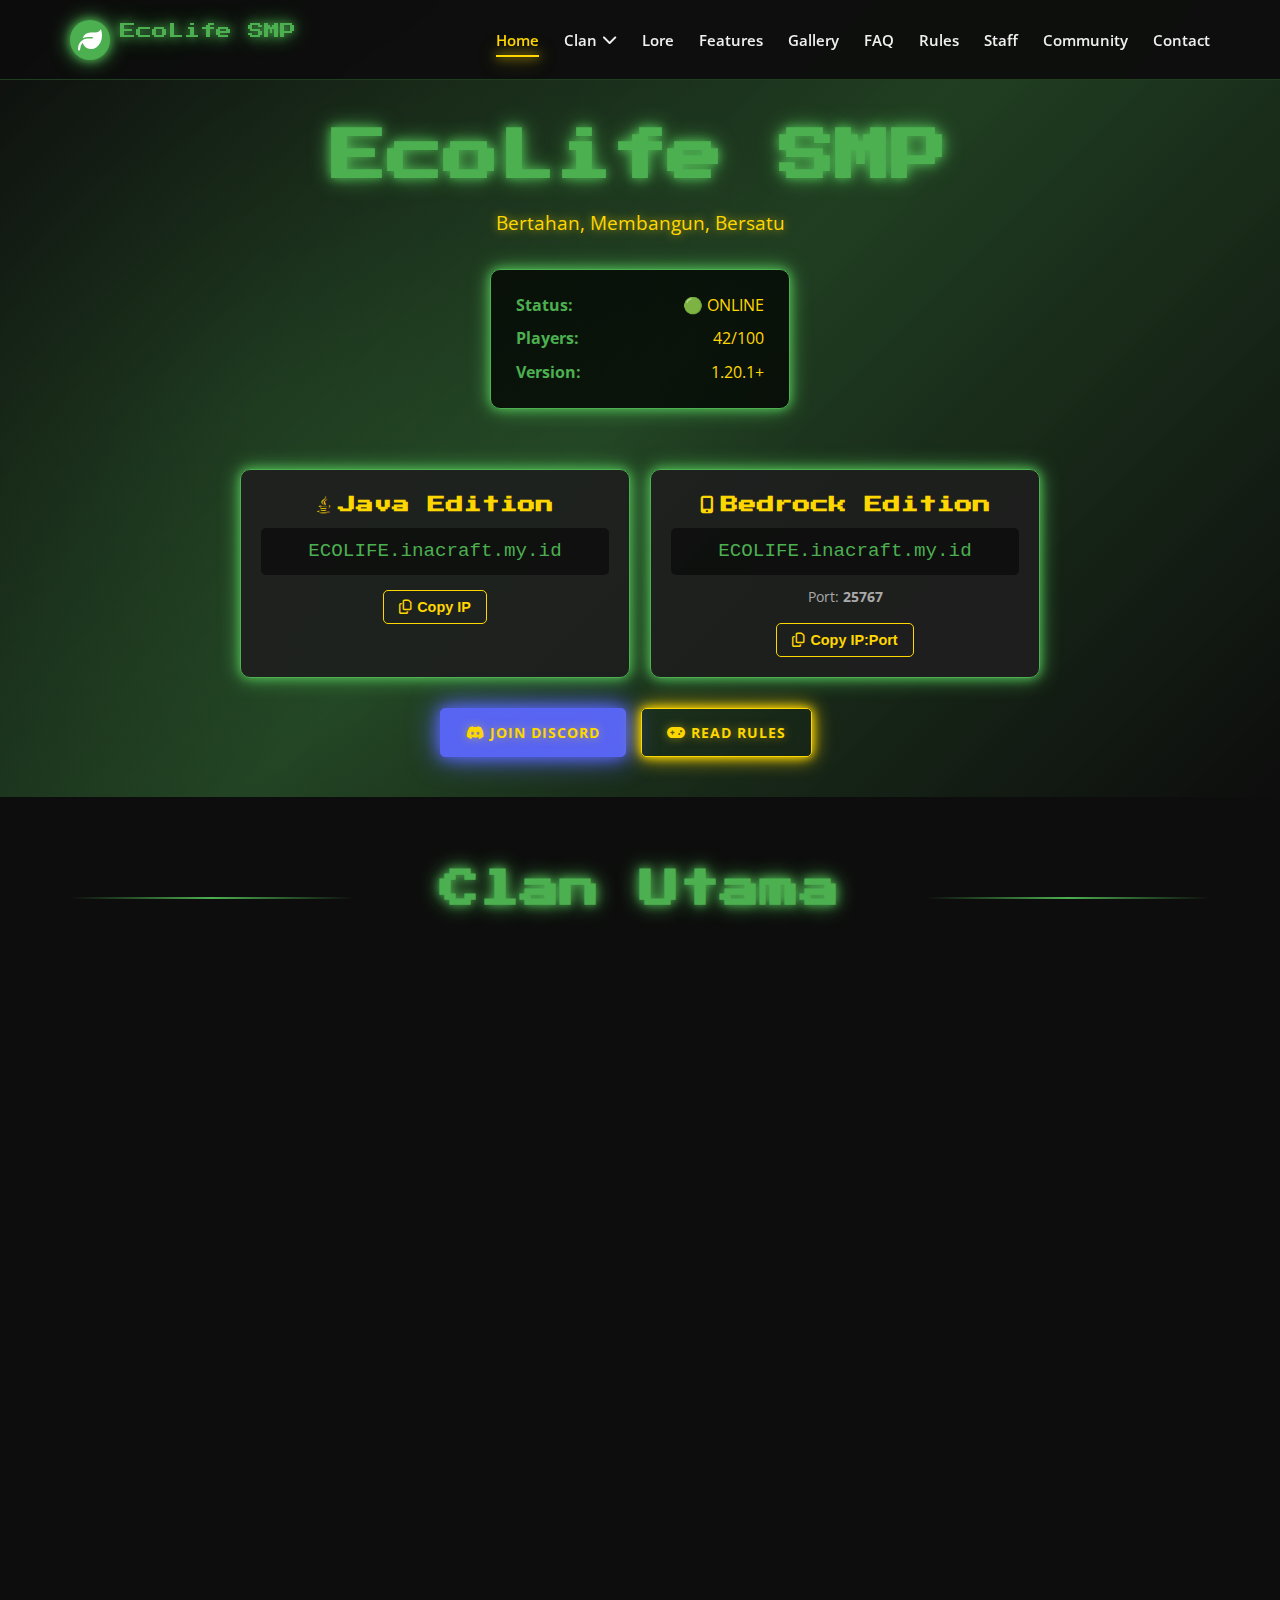
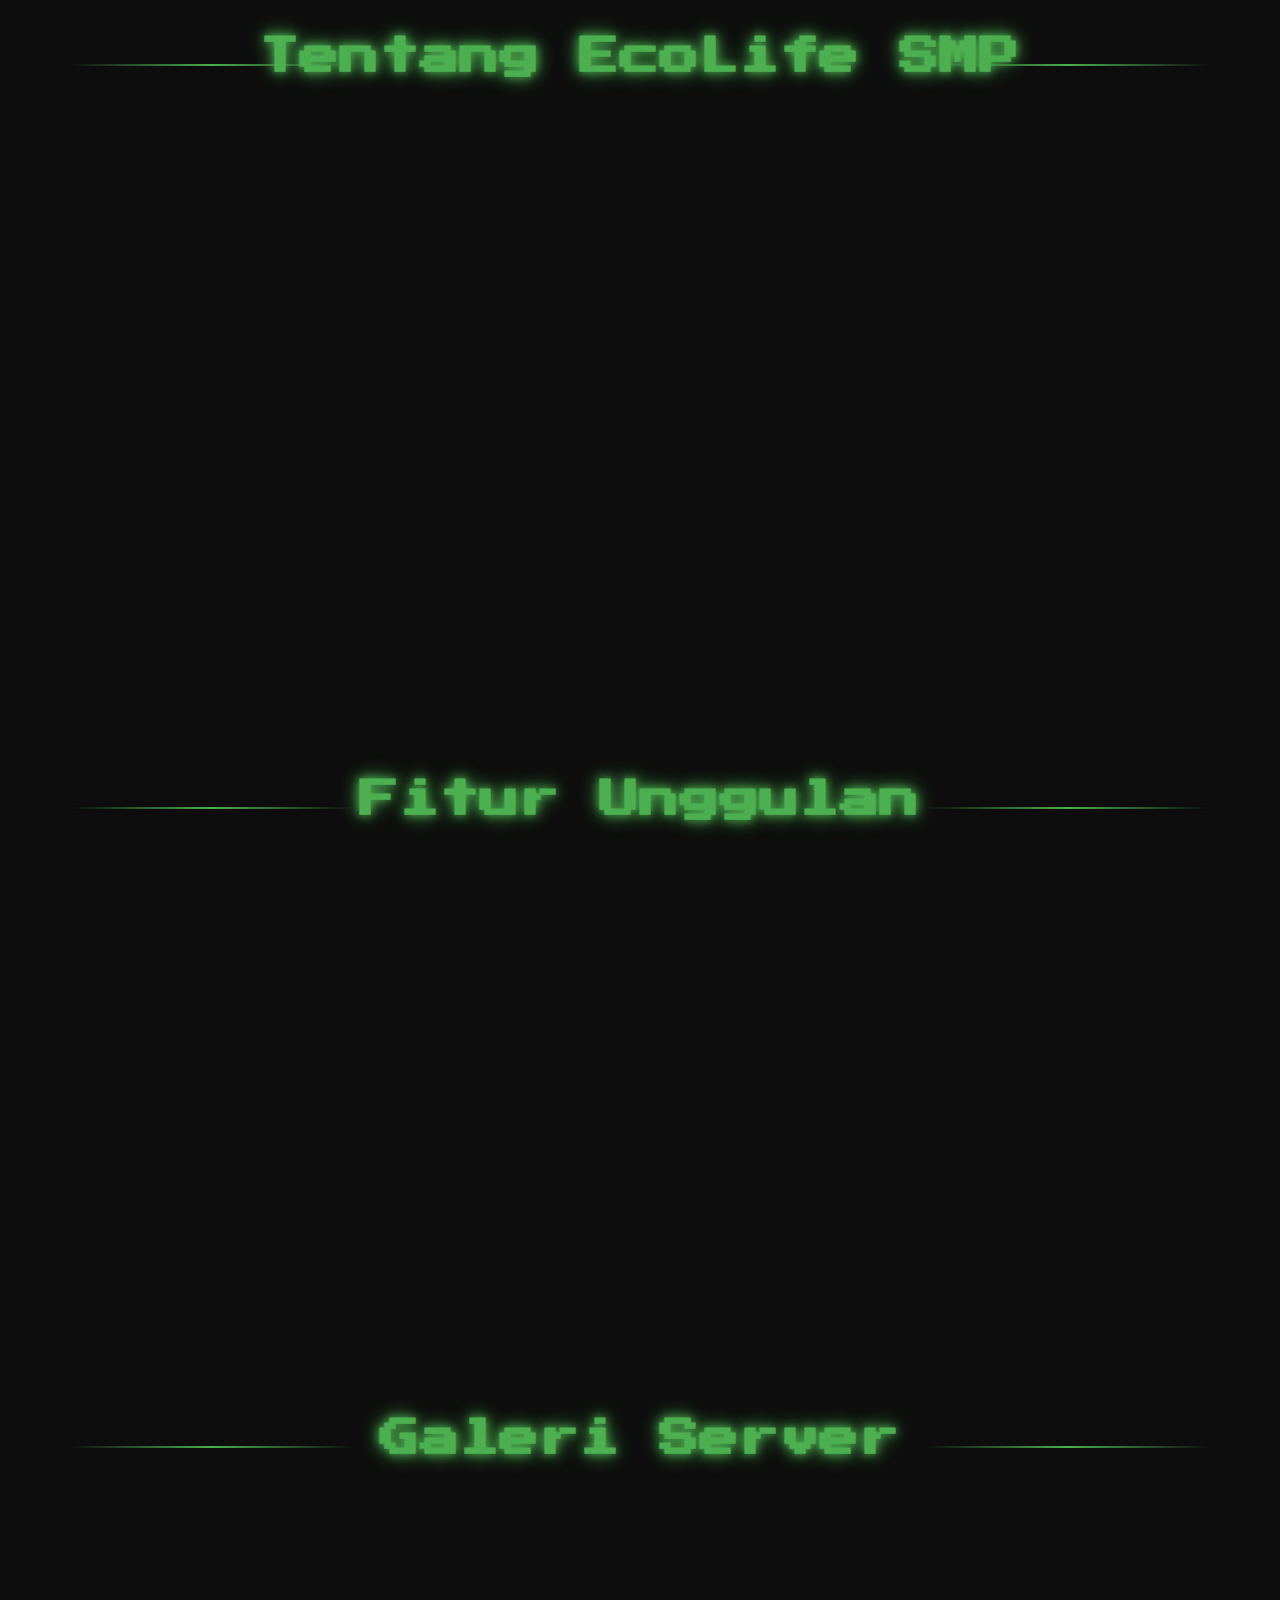
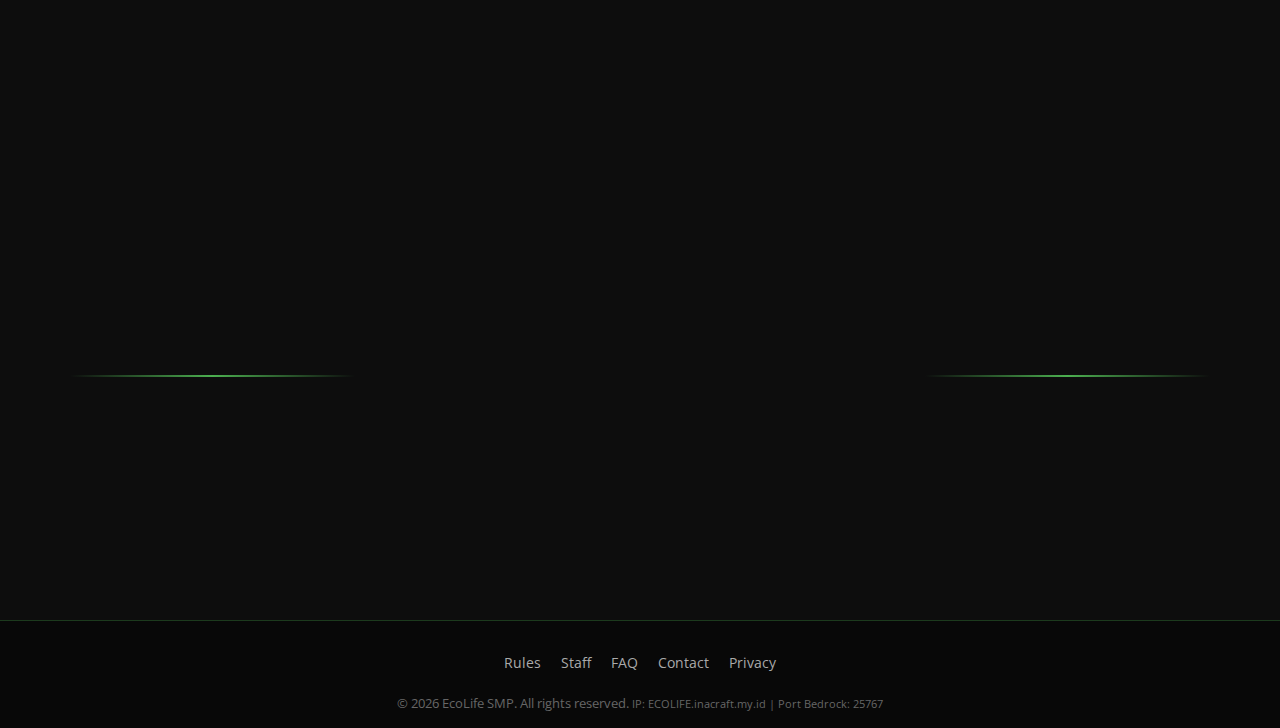
<file: index.html>
<!DOCTYPE html>
<html lang="id">
<head>
    <meta charset="UTF-8">
    <meta name="viewport" content="width=device-width, initial-scale=1.0">
    <title>EcoLife SMP - Home</title>
    <link rel="stylesheet" href="css/style.css">
    <link href="https://fonts.googleapis.com/css2?family=Press+Start+2P&family=Open+Sans:wght@300;400;600;700&display=swap" rel="stylesheet">
    <link rel="stylesheet" href="https://cdnjs.cloudflare.com/ajax/libs/font-awesome/6.4.0/css/all.min.css">
    <link rel="icon" type="image/x-icon" href="images/favicon.ico">
</head>
<body>
    <!-- Navbar -->
    <nav class="navbar">
        <div class="container">
            <div class="logo">
                <div class="logo-img">
                    <i class="fas fa-leaf" style="color: white; font-size: 1.5rem;"></i>
                </div>
                <div class="logo-text">EcoLife SMP</div>
            </div>
            
            <ul class="nav-links">
                <li><a href="index.html" class="active">Home</a></li>
                <li class="dropdown">
                    <a href="#" class="dropdown-toggle">Clan <i class="fas fa-chevron-down"></i></a>
                    <ul class="dropdown-menu">
                        <li><a href="clan.html">Semua Clan</a></li>
                        <li><a href="clan-ppq.html" class="ppq">🤡 PPQ</a></li>
                        <li><a href="clan-lightness.html" class="lightness">🌟 LightNess</a></li>
                        <li><a href="clan-mvp.html" class="mvp">👑 MVP</a></li>
                        <li><a href="clan-darkness.html" class="darkness">👿 Darkness</a></li>
                    </ul>
                </li>
                <li><a href="lore.html">Lore</a></li>
                <li><a href="features.html">Features</a></li>
                <li><a href="gallery.html">Gallery</a></li>
                <li><a href="faq.html">FAQ</a></li>
                <li><a href="rules.html">Rules</a></li>
                <li><a href="staff.html">Staff</a></li>
                <li><a href="community.html">Community</a></li>
                <li><a href="contact.html">Contact</a></li>
            </ul>
            
            <div class="hamburger">
                <span></span>
                <span></span>
                <span></span>
            </div>
        </div>
    </nav>

    <!-- Hero Section -->
    <section class="hero">
        <div class="container">
            <div class="hero-content fade-in-on-scroll">
                <h1>EcoLife SMP</h1>
                <p class="tagline">Bertahan, Membangun, Bersatu</p>
                
                <div class="server-status">
                    <div class="status-item">
                        <span class="status-label">Status:</span>
                        <span class="status-value">🟢 ONLINE</span>
                    </div>
                    <div class="status-item">
                        <span class="status-label">Players:</span>
                        <span class="status-value">42/100</span>
                    </div>
                    <div class="status-item">
                        <span class="status-label">Version:</span>
                        <span class="status-value">1.20.1+</span>
                    </div>
                </div>
                
                <div class="server-ips">
                    <div class="ip-box fade-in-on-scroll">
                        <h3><i class="fab fa-java"></i> Java Edition</h3>
                        <p class="ip-address">ECOLIFE.inacraft.my.id</p>
                        <button class="btn-copy" data-ip="ECOLIFE.inacraft.my.id">
                            <i class="far fa-copy"></i> Copy IP
                        </button>
                    </div>
                    <div class="ip-box fade-in-on-scroll">
                        <h3><i class="fas fa-mobile-alt"></i> Bedrock Edition</h3>
                        <p class="ip-address">ECOLIFE.inacraft.my.id</p>
                        <p class="port">Port: <strong>25767</strong></p>
                        <button class="btn-copy" data-ip="ECOLIFE.inacraft.my.id:25767">
                            <i class="far fa-copy"></i> Copy IP:Port
                        </button>
                    </div>
                </div>
                
                <div class="hero-buttons fade-in-on-scroll">
                    <a href="https://discord.gg/Mgw6U537js" target="_blank" class="btn btn-discord">
                        <i class="fab fa-discord"></i> Join Discord
                    </a>
                    <a href="rules.html" class="btn">
                        <i class="fas fa-gamepad"></i> Read Rules
                    </a>
                </div>
            </div>
        </div>
    </section>

    <!-- Clan Preview Section -->
    <section class="clan-section">
        <div class="container">
            <div class="section-title">
                <h2>Clan Utama</h2>
            </div>
            
            <div class="clan-overview-grid">
                <div class="clan-overview-card ppq fade-in-on-scroll">
                    <div class="clan-icon-large">🤡</div>
                    <h3 class="clan-overview-title">PPQ Clan</h3>
                    <p class="clan-overview-desc">Clan dengan nuansa misterius dan penuh strategi. Topeng badut sebagai penyamaran sosok asli penguasa.</p>
                    
                    <div class="clan-members-preview">
                        <div class="member-badge ketua-badge">Ketua: Lenzy</div>
                        <div class="member-badge">lsosjdj</div>
                    </div>
                    
                    <a href="clan-ppq.html" class="btn" style="margin-top: 15px;">Detail Clan</a>
                </div>
                
                <div class="clan-overview-card lightness fade-in-on-scroll">
                    <div class="clan-icon-large">🌟</div>
                    <h3 class="clan-overview-title">LightNess Clan</h3>
                    <p class="clan-overview-desc">Clan cahaya, fokus pada kerja sama dan pembangunan positif. Pelindung bagi yang lemah.</p>
                    
                    <div class="clan-members-preview">
                        <div class="member-badge ketua-badge">Ketua: Baldan</div>
                        <div class="member-badge">Fall</div>
                        <div class="member-badge">Angrian</div>
                        <div class="member-badge">+2 more</div>
                    </div>
                    
                    <a href="clan-lightness.html" class="btn" style="margin-top: 15px;">Detail Clan</a>
                </div>
                
                <div class="clan-overview-card mvp fade-in-on-scroll">
                    <div class="clan-icon-large">👑</div>
                    <h3 class="clan-overview-title">MVP Clan</h3>
                    <p class="clan-overview-desc">Clan prestasi, berorientasi pada kompetisi dan dominasi. Fokus pada event PvP dan turnamen.</p>
                    
                    <div class="clan-members-preview">
                        <div class="member-badge ketua-badge">Ketua: Jull</div>
                        <div class="member-badge">Hokvin</div>
                    </div>
                    
                    <a href="clan-mvp.html" class="btn" style="margin-top: 15px;">Detail Clan</a>
                </div>
                
                <div class="clan-overview-card darkness fade-in-on-scroll">
                    <div class="clan-icon-large">👿</div>
                    <h3 class="clan-overview-title">Darkness Clan</h3>
                    <p class="clan-overview-desc">Clan bayangan, fokus PvP dan survival keras. Menguasai ketakutan sebagai kekuatan.</p>
                    
                    <div class="clan-members-preview">
                        <div class="member-badge ketua-badge">Ketua: Refan</div>
                        <div class="member-badge">Flame</div>
                        <div class="member-badge">Nabil</div>
                    </div>
                    
                    <a href="clan-darkness.html" class="btn" style="margin-top: 15px;">Detail Clan</a>
                </div>
            </div>
            
            <div class="text-center fade-in-on-scroll" style="margin-top: 40px;">
                <a href="clan.html" class="btn">Lihat Semua Clan</a>
            </div>
        </div>
    </section>

    <!-- About Server Section -->
    <section class="about-section">
        <div class="container">
            <div class="section-title">
                <h2>Tentang EcoLife SMP</h2>
            </div>
            
            <div class="about-content">
                <div class="about-text fade-in-on-scroll">
                    <p>🌍 <strong>Dunia yang Hancur</strong> - Dunia ini pernah maju—lalu hancur. Alam bangkit kembali dengan cara kejam, mengubur kota, memakan jalan, dan meninggalkan reruntuhan sebagai peringatan bisu.</p>
                    
                    <p>⚔️ <strong>4 Clan Besar</strong> - Dari reruntuhan itu, lahirlah empat kekuatan yang menguasai arah mata angin: LightNess di Timur, Darkness di Barat, MVP di Utara, dan PPQ di Selatan.</p>
                    
                    <p>✨ <strong>Era Bertahan Hidup</strong> - Belum ada perang besar. Keempat clan hanya menjaga wilayah masing-masing, menunggu saat dunia memaksa mereka untuk bertarung.</p>
                    
                    <p>🎮 <strong>Survival + Clan + Economy</strong> - EcoLife SMP menggabungkan elemen survival Minecraft dengan sistem clan yang kompleks, ekonomi dinamis, dan PvP yang seimbang.</p>
                    
                    <div class="feature-list" style="margin-top: 30px;">
                        <div class="feature-item">
                            <h4><i class="fas fa-coins"></i> Economy & Jobs</h4>
                            <p>Sistem uang dengan jobs, market player-to-player, dan balance system (/bal).</p>
                        </div>
                        <div class="feature-item">
                            <h4><i class="fas fa-gem"></i> Crates & Gacha</h4>
                            <p>Beli key, buka crate untuk item langka dan cosmetics eksklusif.</p>
                        </div>
                        <div class="feature-item">
                            <h4><i class="fas fa-microphone"></i> VoiceChat</h4>
                            <p>Komunikasi langsung dengan mod Simple Voice Chat.</p>
                        </div>
                        <div class="feature-item">
                            <h4><i class="fas fa-shield-alt"></i> Land Claim</h4>
                            <p>Proteksi tanah dengan golden shovel dan sistem klaim.</p>
                        </div>
                    </div>
                </div>
            </div>
        </div>
    </section>

    <!-- Features Preview -->
    <section class="gallery-preview">
        <div class="container">
            <div class="section-title">
                <h2>Fitur Unggulan</h2>
            </div>
            
            <div class="features-grid">
                <div class="feature-card fade-in-on-scroll">
                    <div class="feature-icon">🤑</div>
                    <h3>Economy System</h3>
                    <ul class="feature-list">
                        <li><i class="fas fa-check-circle"></i> /sell GUI untuk jual item</li>
                        <li><i class="fas fa-check-circle"></i> Jobs untuk dapat uang</li>
                        <li><i class="fas fa-check-circle"></i> Market player-to-player</li>
                        <li><i class="fas fa-check-circle"></i> Balance system (/bal)</li>
                    </ul>
                </div>
                
                <div class="feature-card fade-in-on-scroll">
                    <div class="feature-icon">🎲</div>
                    <h3>Gacha & Crates</h3>
                    <ul class="feature-list">
                        <li><i class="fas fa-check-circle"></i> Beli key di market</li>
                        <li><i class="fas fa-check-circle"></i> Area gacha khusus</li>
                        <li><i class="fas fa-check-circle"></i> Item langka & cosmetics</li>
                        <li><i class="fas fa-check-circle"></i> Rare loot & rewards</li>
                    </ul>
                </div>
                
                <div class="feature-card fade-in-on-scroll">
                    <div class="feature-icon">🎙️</div>
                    <h3>VoiceChat</h3>
                    <ul class="feature-list">
                        <li><i class="fas fa-check-circle"></i> Simple Voice Chat mod</li>
                        <li><i class="fas fa-check-circle"></i> Proximity chat</li>
                        <li><i class="fas fa-check-circle"></i> Radio channels</li>
                        <li><i class="fas fa-check-circle"></i> Tutorial lengkap</li>
                    </ul>
                </div>
            </div>
            
            <div class="text-center fade-in-on-scroll" style="margin-top: 40px;">
                <a href="features.html" class="btn">Lihat Semua Fitur</a>
            </div>
        </div>
    </section>

    <!-- Gallery Preview -->
    <section class="about-section">
        <div class="container">
            <div class="section-title">
                <h2>Galeri Server</h2>
            </div>
            
            <div class="gallery-container">
                <div class="gallery-item fade-in-on-scroll">
                    <img src="https://images.unsplash.com/photo-1550745165-9bc0b252726f?ixlib=rb-4.0.3&auto=format&fit=crop&w=600&q=80" alt="EcoLife SMP Build">
                </div>
                <div class="gallery-item fade-in-on-scroll">
                    <img src="images/gallery/1.jpg" alt="EcoLife SMP PvP">
                </div>
                <div class="gallery-item fade-in-on-scroll">
                    <img src="images/gallery/1.jpg" alt="EcoLife SMP PvP">
                </div>
            </div>
            
            <div class="text-center fade-in-on-scroll" style="margin-top: 40px;">
                <a href="gallery.html" class="btn">Lihat Galeri Lengkap</a>
            </div>
        </div>
    </section>

    <!-- Community Links -->
    <section class="community-section">
        <div class="container">
            <div class="section-title">
            </div>
            
            <div class="community-links">
                <a href="https://discord.gg/Mgw6U537js" target="_blank" class="community-link discord fade-in-on-scroll">
                    <i class="fab fa-discord"></i>
                    <span>Discord</span>
                </a>
                
                <a href="https://vm.tiktok.com/ZSHofBgQRRQVc-S2XeG/" target="_blank" class="community-link tiktok fade-in-on-scroll">
                    <i class="fab fa-tiktok"></i>
                    <span>TikTok</span>
                </a>
                
                <a href="mailto:EcoLifeSmpEvo@gmail.com" class="community-link email fade-in-on-scroll">
                    <i class="fas fa-envelope"></i>
                    <span>Email</span>
                </a>
            </div>
            
            <div class="text-center fade-in-on-scroll" style="margin-top: 40px;">
                <a href="community.html" class="btn">Info Komunitas Lengkap</a>
            </div>
        </div>
    </section>

    <!-- Footer -->
    <footer class="footer">
        <div class="container">
            <div class="footer-links">
                <a href="rules.html">Rules</a>
                <a href="staff.html">Staff</a>
                <a href="faq.html">FAQ</a>
                <a href="contact.html">Contact</a>
                <a href="privacy.html">Privacy</a>
            </div>
            
            <p class="copyright">
                &copy; <span id="current-year">2026</span> EcoLife SMP. All rights reserved.
                <small>IP: ECOLIFE.inacraft.my.id | Port Bedrock: 25767</small>
            </p>
        </div>
    </footer>

    <script src="js/main.js"></script>
</body>
</html>
</file>
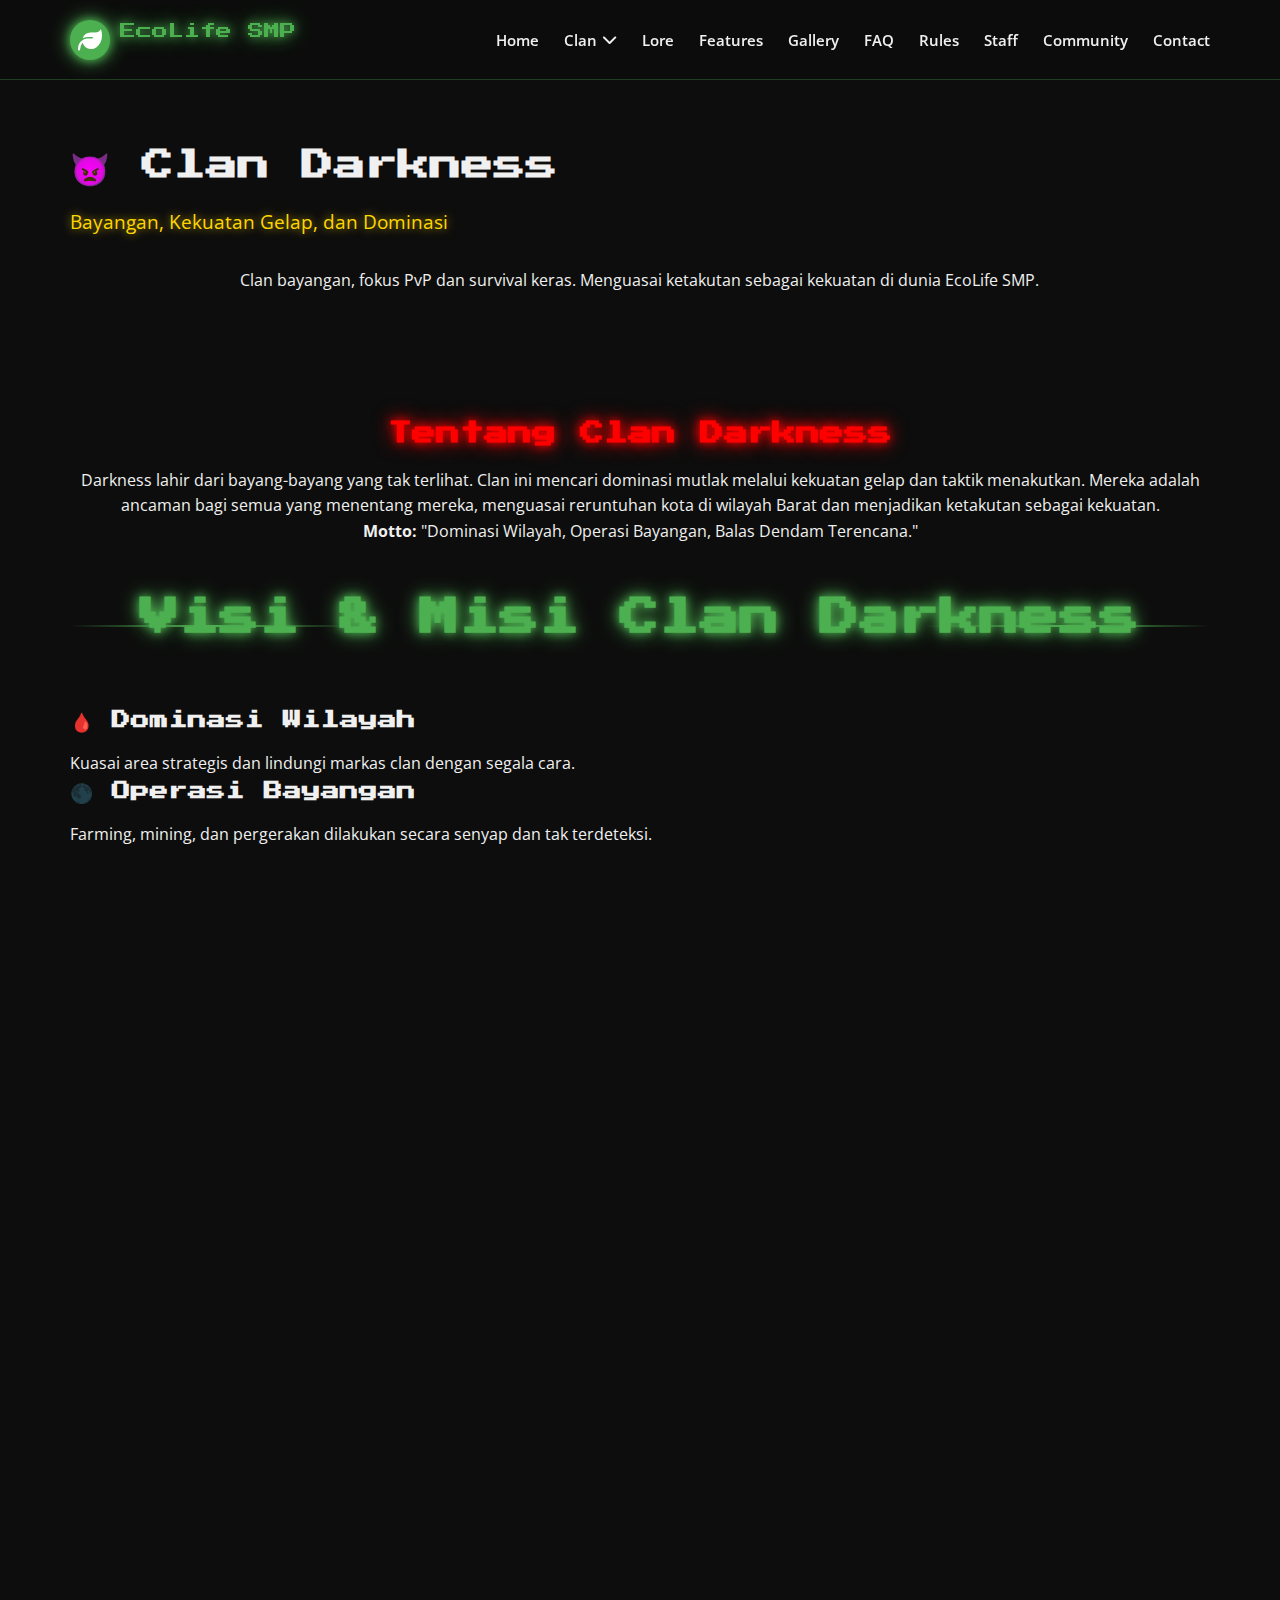
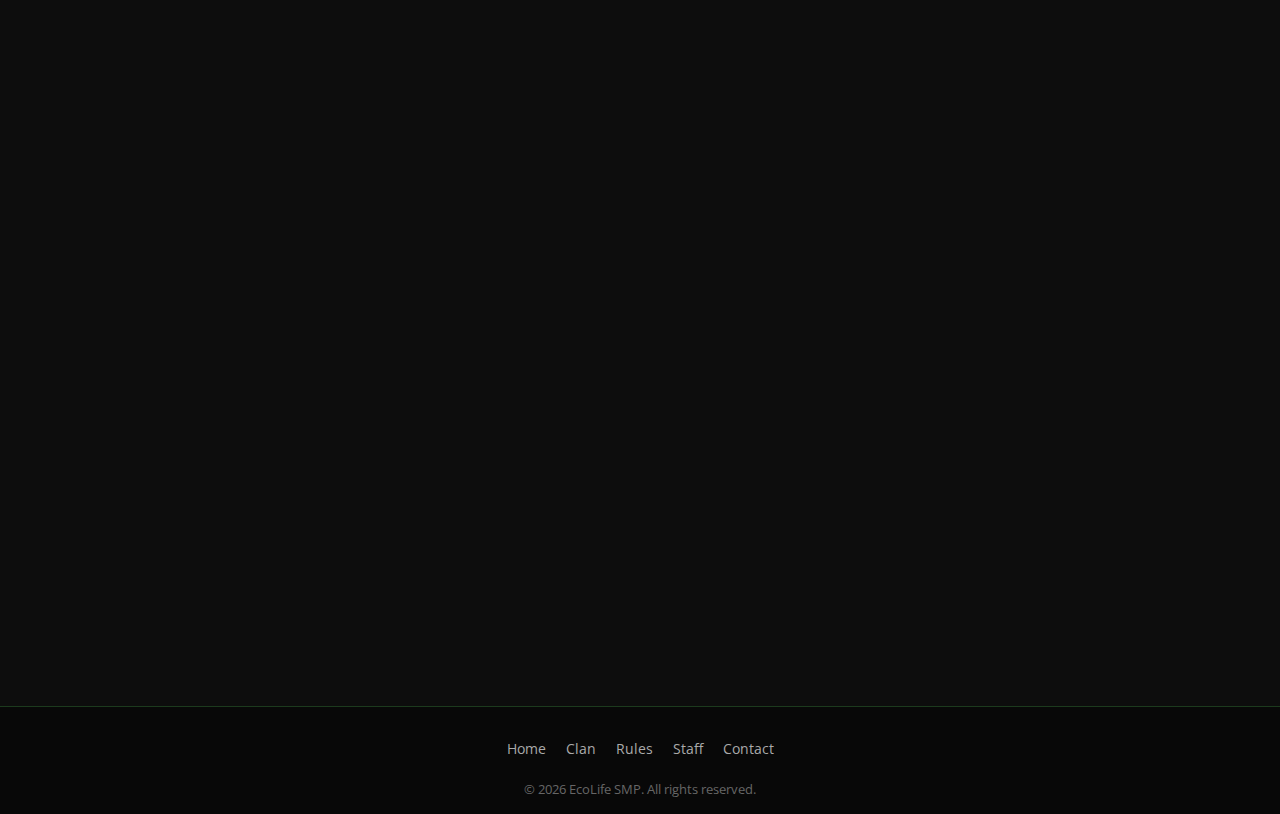
<file: clan-darkness.html>
<!DOCTYPE html>
<html lang="id">
<head>
    <meta charset="UTF-8">
    <meta name="viewport" content="width=device-width, initial-scale=1.0">
    <title>Clan Darkness - EcoLife SMP</title>
    <link rel="stylesheet" href="css/style.css">
    <link href="https://fonts.googleapis.com/css2?family=Press+Start+2P&family=Open+Sans:wght@300;400;600;700&display=swap" rel="stylesheet">
    <link rel="stylesheet" href="https://cdnjs.cloudflare.com/ajax/libs/font-awesome/6.4.0/css/all.min.css">
    <link rel="icon" type="image/x-icon" href="images/favicon.ico">
</head>
<body>
    <!-- Navbar -->
    <nav class="navbar">
        <div class="container">
            <div class="logo">
                <div class="logo-img">
                    <i class="fas fa-leaf" style="color: white; font-size: 1.5rem;"></i>
                </div>
                <div class="logo-text">EcoLife SMP</div>
            </div>
            
            <ul class="nav-links">
                <li><a href="index.html">Home</a></li>
                <li class="dropdown">
                    <a href="#" class="dropdown-toggle active">Clan <i class="fas fa-chevron-down"></i></a>
                    <ul class="dropdown-menu">
                        <li><a href="clan.html">Semua Clan</a></li>
                        <li><a href="clan-ppq.html" class="ppq">🤡 PPQ</a></li>
                        <li><a href="clan-lightness.html" class="lightness">🌟 LightNess</a></li>
                        <li><a href="clan-mvp.html" class="mvp">👑 MVP</a></li>
                        <li><a href="clan-darkness.html" class="darkness active">👿 Darkness</a></li>
                    </ul>
                </li>
                <li><a href="lore.html">Lore</a></li>
                <li><a href="features.html">Features</a></li>
                <li><a href="gallery.html">Gallery</a></li>
                <li><a href="faq.html">FAQ</a></li>
                <li><a href="rules.html">Rules</a></li>
                <li><a href="staff.html">Staff</a></li>
                <li><a href="community.html">Community</a></li>
                <li><a href="contact.html">Contact</a></li>
            </ul>
            
            <div class="hamburger">
                <span></span>
                <span></span>
                <span></span>
            </div>
        </div>
    </nav>

    <!-- Clan Hero -->
    <section class="clan-hero darkness">
        <div class="container">
            <h1>👿 Clan Darkness</h1>
            <p class="tagline">Bayangan, Kekuatan Gelap, dan Dominasi</p>
            <p style="margin-top: 20px; max-width: 800px; margin-left: auto; margin-right: auto;">
                Clan bayangan, fokus PvP dan survival keras. Menguasai ketakutan sebagai kekuatan di dunia EcoLife SMP.
            </p>
        </div>
    </section>

    <!-- Clan Content -->
    <section class="page-content">
        <div class="container">
            <!-- Clan Description -->
            <div class="about-text text-center fade-in-on-scroll" style="margin-bottom: 40px;">
                <h2 style="color: var(--clan-darkness); text-shadow: var(--glow-darkness);">Tentang Clan Darkness</h2>
                <p>
                    Darkness lahir dari bayang-bayang yang tak terlihat. Clan ini mencari dominasi mutlak melalui kekuatan gelap dan taktik menakutkan. 
                    Mereka adalah ancaman bagi semua yang menentang mereka, menguasai reruntuhan kota di wilayah Barat dan menjadikan ketakutan sebagai kekuatan.
                </p>
                <p>
                    <strong>Motto:</strong> "Dominasi Wilayah, Operasi Bayangan, Balas Dendam Terencana."
                </p>
            </div>

            <!-- Vision & Mission -->
            <div class="section-title">
                <h2>Visi & Misi Clan Darkness</h2>
            </div>
            
            <div class="vision-mission-grid">
                <div class="vision-card darkness fade-in-on-scroll">
                    <h3>🩸 Dominasi Wilayah</h3>
                    <p>Kuasai area strategis dan lindungi markas clan dengan segala cara.</p>
                </div>
                
                <div class="vision-card darkness fade-in-on-scroll">
                    <h3>🌑 Operasi Bayangan</h3>
                    <p>Farming, mining, dan pergerakan dilakukan secara senyap dan tak terdeteksi.</p>
                </div>
                
                <div class="vision-card darkness fade-in-on-scroll">
                    <h3>⚔️ Balas Dendam Terencana</h3>
                    <p>Serangan hanya dilakukan saat waktu paling menguntungkan dengan strategi matang.</p>
                </div>
                
                <div class="vision-card darkness fade-in-on-scroll">
                    <h3>🛡️ Solid Tanpa Pengkhianat</h3>
                    <p>Loyalitas mutlak antar anggota. Satu berkhianat, semua bertindak.</p>
                </div>
                
                <div class="vision-card darkness fade-in-on-scroll">
                    <h3>💀 Kekuatan di Atas Nama</h3>
                    <p>Bangun kekuatan sebenarnya, bukan popularitas atau pengakuan semata.</p>
                </div>
            </div>

            <!-- Clan Members -->
            <div class="clan-members-section fade-in-on-scroll">
                <div class="section-title">
                    <h2>Anggota Clan Darkness</h2>
                </div>
                
                <div class="member-list">
                    <div class="member-card ketua">
                        <div class="member-name">Refan</div>
                        <div class="member-role">Ketua Clan</div>
                        <div class="member-desc" style="font-size: 0.8rem; color: #aaa; margin-top: 5px;">
                            Shadow Master & Tactical Leader
                        </div>
                    </div>
                    
                    <div class="member-card">
                        <div class="member-name">Flame</div>
                        <div class="member-role">Combat Specialist</div>
                        <div class="member-desc" style="font-size: 0.8rem; color: #aaa; margin-top: 5px;">
                            PvP Expert & Aggressor
                        </div>
                    </div>
                    
                    <div class="member-card">
                        <div class="member-name">Nabil</div>
                        <div class="member-role">Stealth Operative</div>
                        <div class="member-desc" style="font-size: 0.8rem; color: #aaa; margin-top: 5px;">
                            Infiltration & Reconnaissance
                        </div>
                    </div>
                </div>
                
                <div style="text-align: center; margin-top: 30px;">
                    <p><strong>Total Anggota:</strong> 3 Player</p>
                    <p><strong>Lokasi Basis:</strong> Wilayah Barat</p>
                    <p><strong>Status:</strong> 🔒 Tertutup (Invitation & Trial)</p>
                </div>
            </div>

            <!-- Clan Stats -->
            <div class="features-grid" style="margin-top: 40px;">
                <div class="feature-card fade-in-on-scroll">
                    <div class="feature-icon">⚔️</div>
                    <h3>Kekuatan Utama</h3>
                    <ul class="feature-list">
                        <li><i class="fas fa-skull-crossbones"></i> Aggressive PvP</li>
                        <li><i class="fas fa-user-secret"></i> Stealth Tactics</li>
                        <li><i class="fas fa-fist-raised"></i> Raw Power & Dominance</li>
                        <li><i class="fas fa-shield-alt"></i> Territory Control</li>
                    </ul>
                </div>
                
                <div class="feature-card fade-in-on-scroll">
                    <div class="feature-icon">🎭</div>
                    <h3>Style Permainan</h3>
                    <ul class="feature-list">
                        <li><i class="fas fa-crosshairs"></i> Aggressive Playstyle</li>
                        <li><i class="fas fa-moon"></i> Night Operations</li>
                        <li><i class="fas fa-tachometer-alt"></i> High Risk High Reward</li>
                        <li><i class="fas fa-expand-arrows-alt"></i> Territory Expansion</li>
                    </ul>
                </div>
                
                <div class="feature-card fade-in-on-scroll">
                    <div class="feature-icon">🎮</div>
                    <h3>Rekomendasi Untuk</h3>
                    <ul class="feature-list">
                        <li><i class="fas fa-user-injured"></i> Hardcore PvPers</li>
                        <li><i class="fas fa-ghost"></i> Stealth Players</li>
                        <li><i class="fas fa-dungeon"></i> Survival Experts</li>
                        <li><i class="fas fa-chess-rook"></i> Territory Controllers</li>
                    </ul>
                </div>
            </div>

            <!-- Join Clan -->
            <div class="text-center fade-in-on-scroll" style="margin-top: 50px; padding: 30px; background: rgba(255,0,0,0.05); border-radius: 15px; border: 1px solid var(--clan-darkness);">
                <h3 style="color: var(--clan-darkness); margin-bottom: 20px;">Ingin Bergabung dengan Clan Darkness?</h3>
                <p style="margin-bottom: 20px;">
                    Clan Darkness mencari anggota yang tangguh, loyal, dan siap untuk gaya permainan hardcore.
                    Bergabung memerlukan trial dan komitmen penuh terhadap kode etik clan.
                </p>
                <div style="display: flex; flex-direction: column; gap: 15px; align-items: center;">
                    <a href="https://discord.gg/Mgw6U537js" target="_blank" class="btn" style="background: rgba(255,0,0,0.1); border-color: var(--clan-darkness); color: var(--clan-darkness);">
                        <i class="fab fa-discord"></i> Apply via Discord
                    </a>
                    <a href="clan.html" class="btn">
                        <i class="fas fa-arrow-left"></i> Kembali ke Semua Clan
                    </a>
                </div>
            </div>
        </div>
    </section>

    <!-- Footer -->
    <footer class="footer">
        <div class="container">
            <div class="footer-links">
                <a href="index.html">Home</a>
                <a href="clan.html">Clan</a>
                <a href="rules.html">Rules</a>
                <a href="staff.html">Staff</a>
                <a href="contact.html">Contact</a>
            </div>
            
            <p class="copyright">
                &copy; <span id="current-year">2026</span> EcoLife SMP. All rights reserved.
            </p>
        </div>
    </footer>

    <script src="js/main.js"></script>
</body>
</html>
</file>
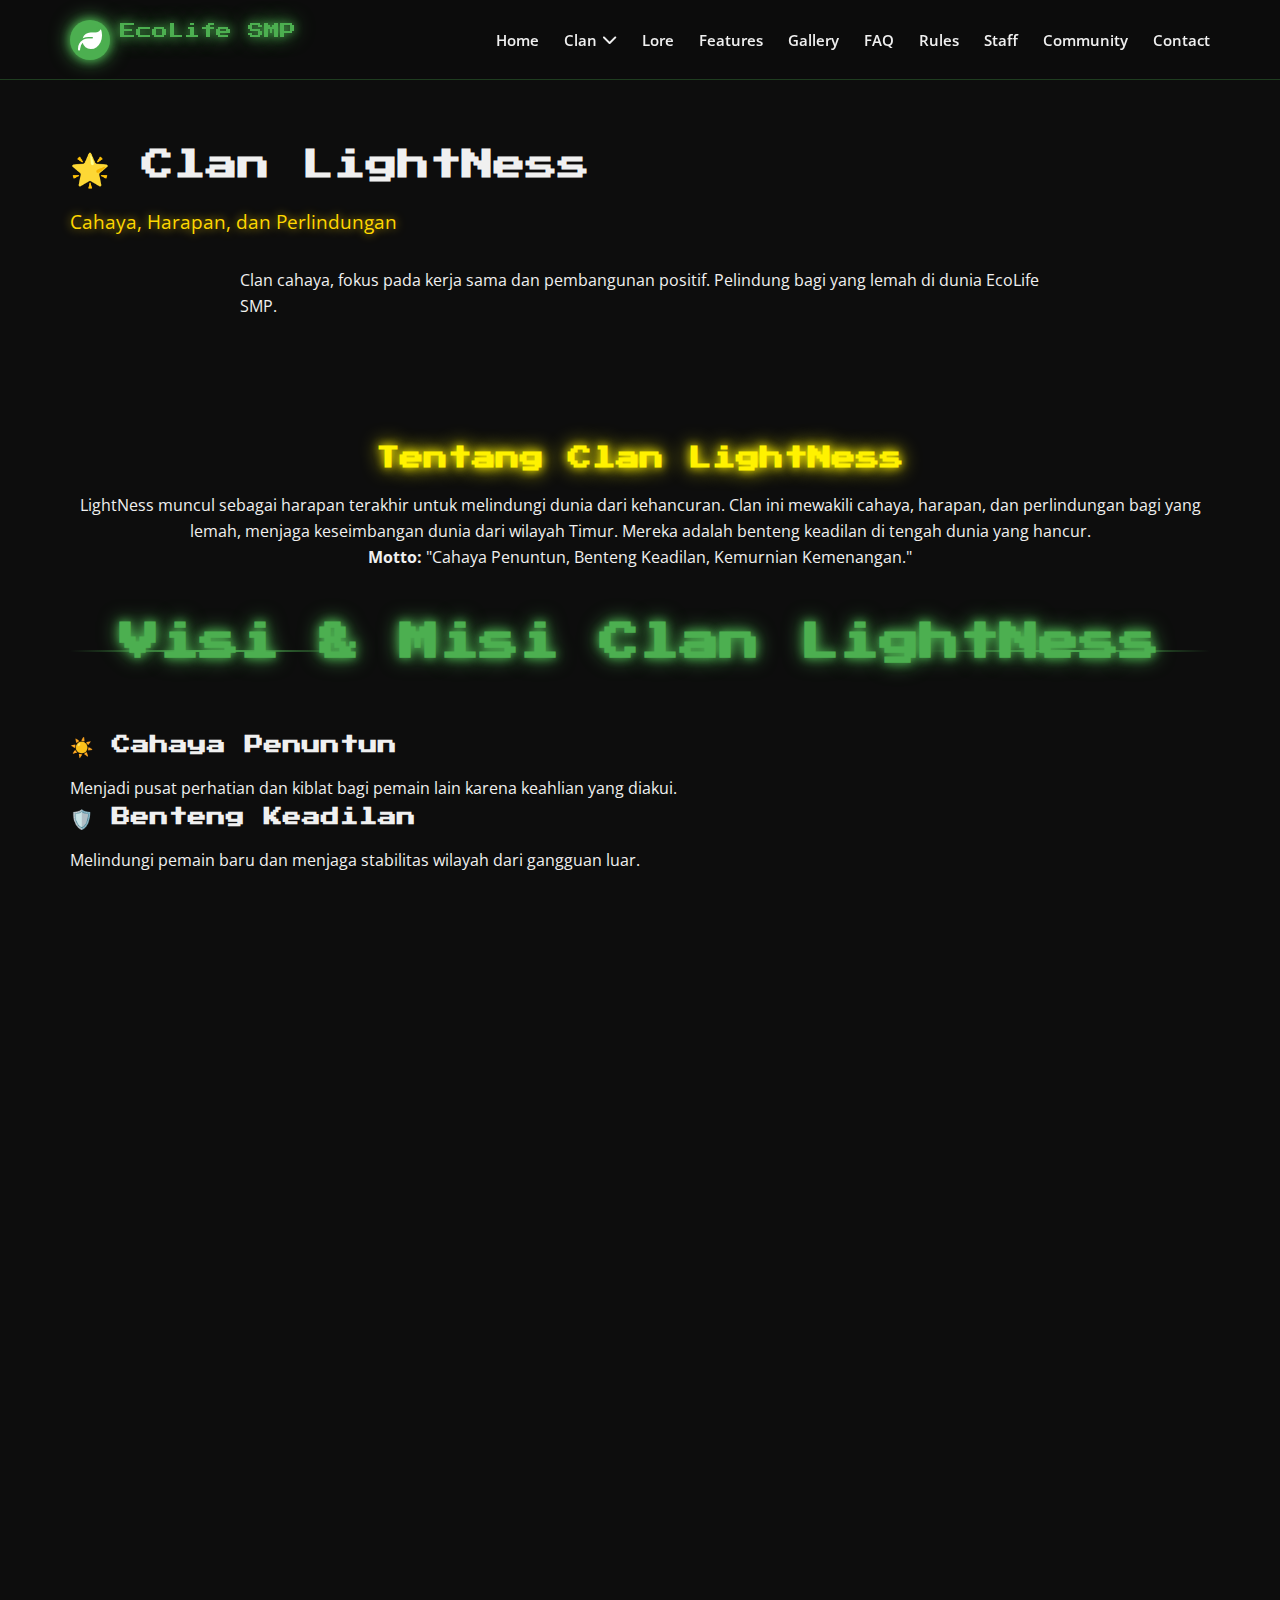
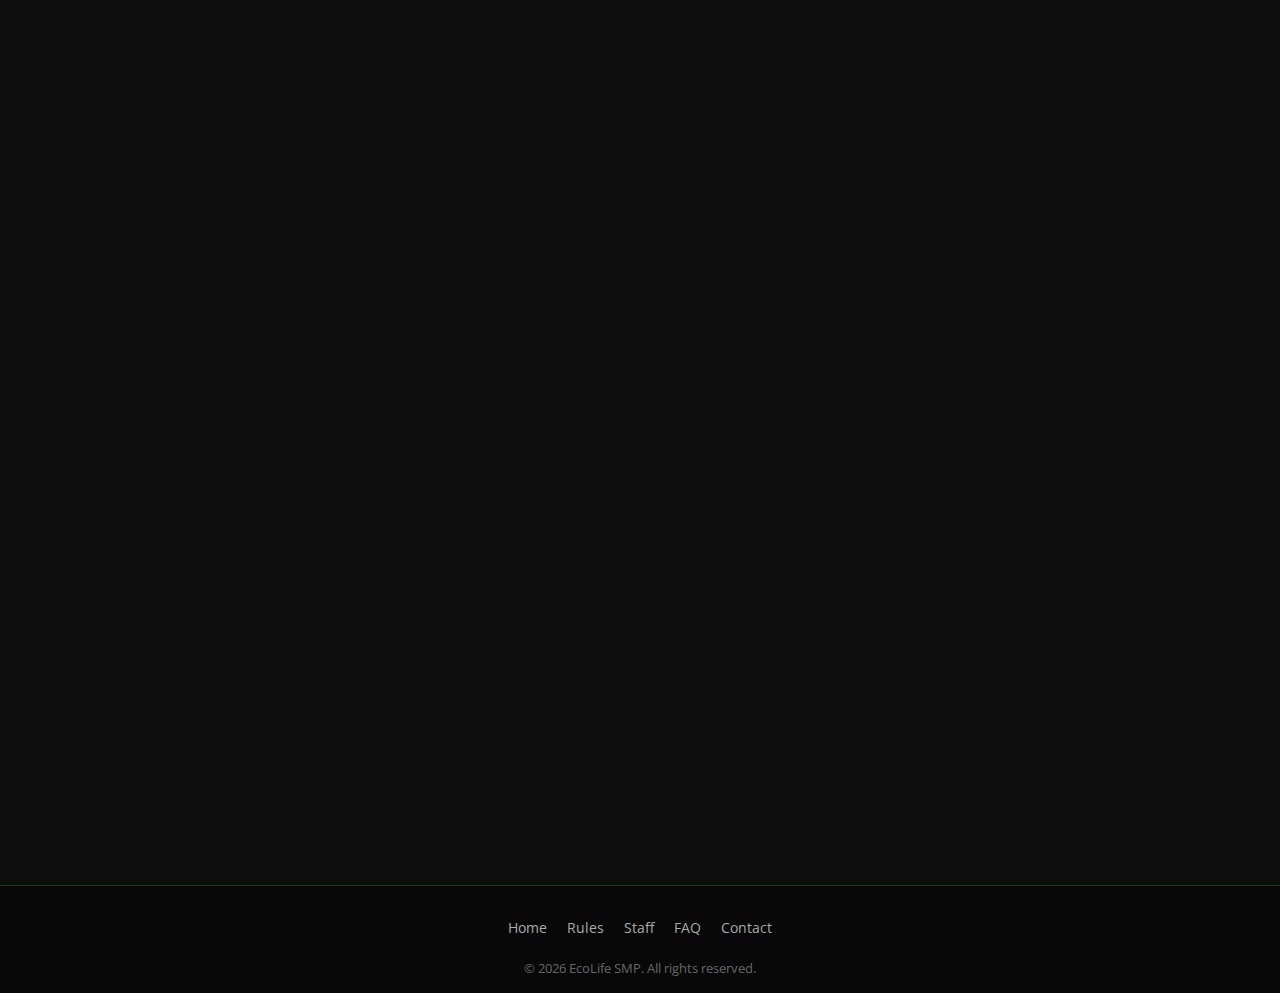
<file: clan-lightness.html>
<!DOCTYPE html>
<html lang="id">
<head>
    <meta charset="UTF-8">
    <meta name="viewport" content="width=device-width, initial-scale=1.0">
    <title>Clan LightNess - EcoLife SMP</title>
    <link rel="stylesheet" href="css/style.css">
    <link href="https://fonts.googleapis.com/css2?family=Press+Start+2P&family=Open+Sans:wght@300;400;600;700&display=swap" rel="stylesheet">
    <link rel="stylesheet" href="https://cdnjs.cloudflare.com/ajax/libs/font-awesome/6.4.0/css/all.min.css">
    <link rel="icon" type="image/x-icon" href="images/favicon.ico">
</head>
<body>
    <!-- Navbar -->
    <nav class="navbar">
        <div class="container">
            <div class="logo">
                <div class="logo-img">
                    <i class="fas fa-leaf" style="color: white; font-size: 1.5rem;"></i>
                </div>
                <div class="logo-text">EcoLife SMP</div>
            </div>
            
            <ul class="nav-links">
                <li><a href="index.html">Home</a></li>
                <li class="dropdown">
                    <a href="#" class="dropdown-toggle active">Clan <i class="fas fa-chevron-down"></i></a>
                    <ul class="dropdown-menu">
                        <li><a href="clan.html">Semua Clan</a></li>
                        <li><a href="clan-ppq.html" class="ppq">🤡 PPQ</a></li>
                        <li><a href="clan-lightness.html" class="lightness active">🌟 LightNess</a></li>
                        <li><a href="clan-mvp.html" class="mvp">👑 MVP</a></li>
                        <li><a href="clan-darkness.html" class="darkness">👿 Darkness</a></li>
                    </ul>
                </li>
                <li><a href="lore.html">Lore</a></li>
                <li><a href="features.html">Features</a></li>
                <li><a href="gallery.html">Gallery</a></li>
                <li><a href="faq.html">FAQ</a></li>
                <li><a href="rules.html">Rules</a></li>
                <li><a href="staff.html">Staff</a></li>
                <li><a href="community.html">Community</a></li>
                <li><a href="contact.html">Contact</a></li>
            </ul>
            
            <div class="hamburger">
                <span></span>
                <span></span>
                <span></span>
            </div>
        </div>
    </nav>

    <!-- Clan Hero -->
    <section class="clan-hero lightness">
        <div class="container">
            <h1>🌟 Clan LightNess</h1>
            <p class="tagline">Cahaya, Harapan, dan Perlindungan</p>
            <p style="margin-top: 20px; max-width: 800px; margin-left: auto; margin-right: auto;">
                Clan cahaya, fokus pada kerja sama dan pembangunan positif. Pelindung bagi yang lemah di dunia EcoLife SMP.
            </p>
        </div>
    </section>

    <!-- Clan Content -->
    <section class="page-content">
        <div class="container">
            <!-- Clan Description -->
            <div class="about-text text-center fade-in-on-scroll" style="margin-bottom: 40px;">
                <h2 style="color: var(--clan-lightness); text-shadow: var(--glow-lightness);">Tentang Clan LightNess</h2>
                <p>
                    LightNess muncul sebagai harapan terakhir untuk melindungi dunia dari kehancuran. Clan ini mewakili cahaya, harapan, dan perlindungan bagi yang lemah, 
                    menjaga keseimbangan dunia dari wilayah Timur. Mereka adalah benteng keadilan di tengah dunia yang hancur.
                </p>
                <p>
                    <strong>Motto:</strong> "Cahaya Penuntun, Benteng Keadilan, Kemurnian Kemenangan."
                </p>
            </div>

            <!-- Vision & Mission -->
            <div class="section-title">
                <h2>Visi & Misi Clan LightNess</h2>
            </div>
            
            <div class="vision-mission-grid">
                <div class="vision-card lightness fade-in-on-scroll">
                    <h3>☀️ Cahaya Penuntun</h3>
                    <p>Menjadi pusat perhatian dan kiblat bagi pemain lain karena keahlian yang diakui.</p>
                </div>
                
                <div class="vision-card lightness fade-in-on-scroll">
                    <h3>🛡️ Benteng Keadilan</h3>
                    <p>Melindungi pemain baru dan menjaga stabilitas wilayah dari gangguan luar.</p>
                </div>
                
                <div class="vision-card lightness fade-in-on-scroll">
                    <h3>💎 Kemurnian Kemenangan</h3>
                    <p>Meraih kejayaan lewat strategi bersih dan kemenangan telak di depan mata lawan.</p>
                </div>
                
                <div class="vision-card lightness fade-in-on-scroll">
                    <h3>🤝 Ikatan Tak Terputus</h3>
                    <p>Membangun persaudaraan yang terbuka, transparan, dan saling mendukung tanpa rahasia.</p>
                </div>
                
                <div class="vision-card lightness fade-in-on-scroll">
                    <h3>🏆 Prestasi Abadi</h3>
                    <p>Mengukir nama clan di puncak tertinggi lewat rekor dan aksi yang menginspirasi.</p>
                </div>
            </div>

            <!-- Clan Members -->
            <div class="clan-members-section fade-in-on-scroll">
                <div class="section-title">
                    <h2>Anggota Clan LightNess</h2>
                </div>
                
                <div class="member-list">
                    <div class="member-card ketua">
                        <div class="member-name">Baldan</div>
                        <div class="member-role">Ketua Clan</div>
                        <div class="member-desc" style="font-size: 0.8rem; color: #aaa; margin-top: 5px;">
                            Pemimpin yang adil dan pelindung yang tegas
                        </div>
                    </div>
                    
                    <div class="member-card">
                        <div class="member-name">Fall</div>
                        <div class="member-role">Anggota</div>
                        <div class="member-desc" style="font-size: 0.8rem; color: #aaa; margin-top: 5px;">
                            Ahli konstruksi dan builder
                        </div>
                    </div>
                    
                    <div class="member-card">
                        <div class="member-name">Angrian</div>
                        <div class="member-role">Anggota</div>
                        <div class="member-desc" style="font-size: 0.8rem; color: #aaa; margin-top: 5px;">
                            Strategist dan diplomat
                        </div>
                    </div>
                    
                    <div class="member-card">
                        <div class="member-name">Lazy</div>
                        <div class="member-role">Anggota</div>
                        <div class="member-desc" style="font-size: 0.8rem; color: #aaa; margin-top: 5px;">
                            Resource manager dan farmer
                        </div>
                    </div>
                    
                    <div class="member-card">
                        <div class="member-name">Weasth</div>
                        <div class="member-role">Anggota</div>
                        <div class="member-desc" style="font-size: 0.8rem; color: #aaa; margin-top: 5px;">
                            Defender dan combat specialist
                        </div>
                    </div>
                </div>
                
                <div style="text-align: center; margin-top: 30px;">
                    <p><strong>Total Anggota:</strong> 5 Player</p>
                    <p><strong>Lokasi Basis:</strong> Wilayah Timur</p>
                    <p><strong>Status:</strong> 🟢 Terbuka (Menerima Anggota Baru)</p>
                </div>
            </div>

            <!-- Clan Stats -->
            <div class="features-grid" style="margin-top: 40px;">
                <div class="feature-card fade-in-on-scroll">
                    <div class="feature-icon">🏗️</div>
                    <h3>Kekuatan Utama</h3>
                    <ul class="feature-list">
                        <li><i class="fas fa-users"></i> Teamwork & Kooperasi</li>
                        <li><i class="fas fa-shield-alt"></i> Proteksi & Defense</li>
                        <li><i class="fas fa-hand-holding-heart"></i> Support System</li>
                        <li><i class="fas fa-building"></i> Building & Construction</li>
                    </ul>
                </div>
                
                <div class="feature-card fade-in-on-scroll">
                    <div class="feature-icon">🤝</div>
                    <h3>Style Permainan</h3>
                    <ul class="feature-list">
                        <li><i class="fas fa-hands-helping"></i> Cooperative Play</li>
                        <li><i class="fas fa-city"></i> Community Building</li>
                        <li><i class="fas fa-peace"></i> Defensive Strategy</li>
                        <li><i class="fas fa-graduation-cap"></i> Mentoring New Players</li>
                    </ul>
                </div>
                
                <div class="feature-card fade-in-on-scroll">
                    <div class="feature-icon">🎮</div>
                    <h3>Rekomendasi Untuk</h3>
                    <ul class="feature-list">
                        <li><i class="fas fa-user-friends"></i> Team Players</li>
                        <li><i class="fas fa-hard-hat"></i> Builders & Creators</li>
                        <li><i class="fas fa-user-shield"></i> Defensive Players</li>
                        <li><i class="fas fa-seedling"></i> New Players & Learners</li>
                    </ul>
                </div>
            </div>

            <!-- Join Clan -->
            <div class="text-center fade-in-on-scroll" style="margin-top: 50px; padding: 30px; background: rgba(255,242,0,0.05); border-radius: 15px; border: 1px solid var(--clan-lightness);">
                <h3 style="color: var(--clan-lightness); margin-bottom: 20px;">Ingin Bergabung dengan Clan LightNess?</h3>
                <p style="margin-bottom: 20px;">
                    Clan LightNess terbuka untuk semua pemain yang ingin bermain secara kooperatif dan membangun komunitas yang positif.
                    Kami menyambut baik pemain baru dan berpengalaman yang ingin berkontribusi pada kebaikan bersama.
                </p>
                <div style="display: flex; flex-direction: column; gap: 15px; align-items: center;">
                    <a href="https://discord.gg/Mgw6U537js" target="_blank" class="btn" style="background: rgba(255,242,0,0.1); border-color: var(--clan-lightness); color: var(--clan-lightness);">
                        <i class="fab fa-discord"></i> Bergabung via Discord
                    </a>
                    <a href="clan.html" class="btn">
                        <i class="fas fa-arrow-left"></i> Kembali ke Semua Clan
                    </a>
                </div>
            </div>
        </div>
    </section>

    <!-- Footer -->
    <footer class="footer">
        <div class="container">
            <div class="footer-links">
                <a href="index.html">Home</a>
                <a href="rules.html">Rules</a>
                <a href="staff.html">Staff</a>
                <a href="faq.html">FAQ</a>
                <a href="contact.html">Contact</a>
            </div>
            
            <p class="copyright">
                &copy; <span id="current-year">2026</span> EcoLife SMP. All rights reserved.
            </p>
        </div>
    </footer>

    <script src="js/main.js"></script>
</body>
</html>
</file>
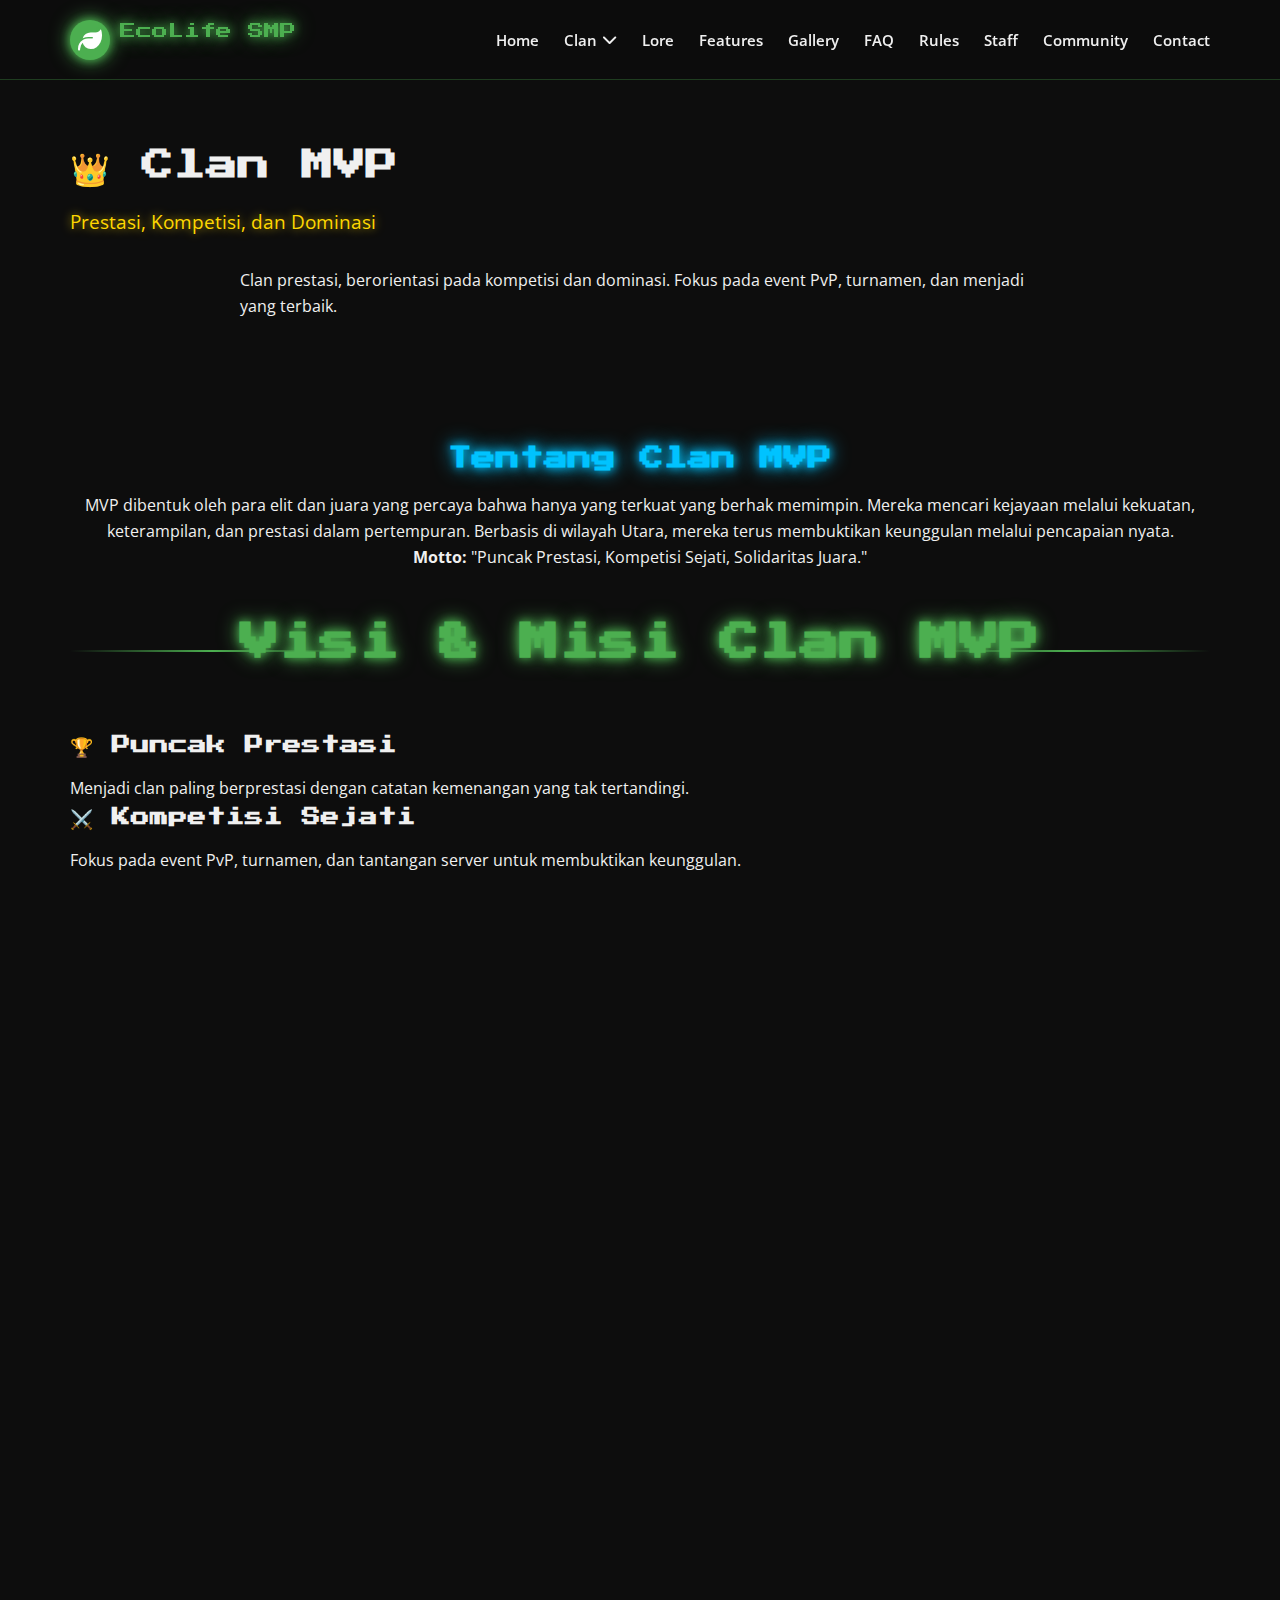
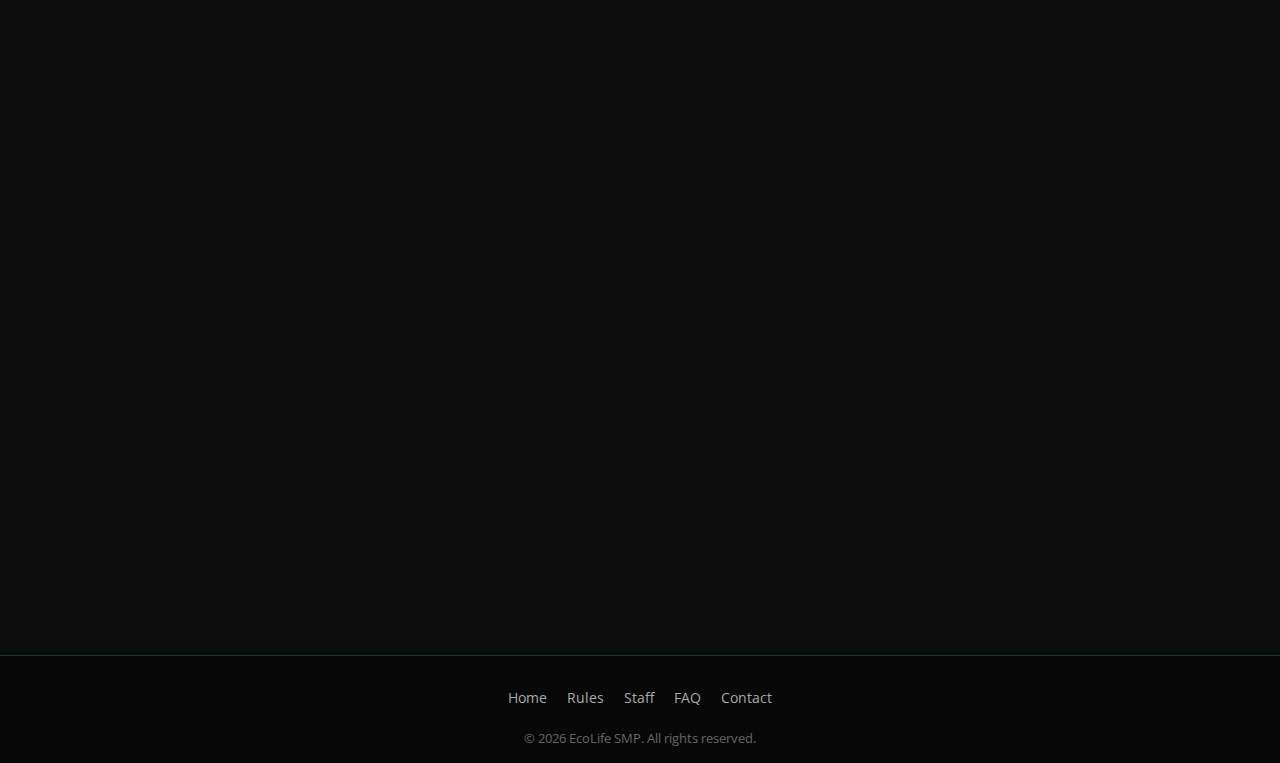
<file: clan-mvp.html>
<!DOCTYPE html>
<html lang="id">
<head>
    <meta charset="UTF-8">
    <meta name="viewport" content="width=device-width, initial-scale=1.0">
    <title>Clan MVP - EcoLife SMP</title>
    <link rel="stylesheet" href="css/style.css">
    <link href="https://fonts.googleapis.com/css2?family=Press+Start+2P&family=Open+Sans:wght@300;400;600;700&display=swap" rel="stylesheet">
    <link rel="stylesheet" href="https://cdnjs.cloudflare.com/ajax/libs/font-awesome/6.4.0/css/all.min.css">
    <link rel="icon" type="image/x-icon" href="images/favicon.ico">
</head>
<body>
    <!-- Navbar -->
    <nav class="navbar">
        <div class="container">
            <div class="logo">
                <div class="logo-img">
                    <i class="fas fa-leaf" style="color: white; font-size: 1.5rem;"></i>
                </div>
                <div class="logo-text">EcoLife SMP</div>
            </div>
            
            <ul class="nav-links">
                <li><a href="index.html">Home</a></li>
                <li class="dropdown">
                    <a href="#" class="dropdown-toggle active">Clan <i class="fas fa-chevron-down"></i></a>
                    <ul class="dropdown-menu">
                        <li><a href="clan.html">Semua Clan</a></li>
                        <li><a href="clan-ppq.html" class="ppq">🤡 PPQ</a></li>
                        <li><a href="clan-lightness.html" class="lightness">🌟 LightNess</a></li>
                        <li><a href="clan-mvp.html" class="mvp active">👑 MVP</a></li>
                        <li><a href="clan-darkness.html" class="darkness">👿 Darkness</a></li>
                    </ul>
                </li>
                <li><a href="lore.html">Lore</a></li>
                <li><a href="features.html">Features</a></li>
                <li><a href="gallery.html">Gallery</a></li>
                <li><a href="faq.html">FAQ</a></li>
                <li><a href="rules.html">Rules</a></li>
                <li><a href="staff.html">Staff</a></li>
                <li><a href="community.html">Community</a></li>
                <li><a href="contact.html">Contact</a></li>
            </ul>
            
            <div class="hamburger">
                <span></span>
                <span></span>
                <span></span>
            </div>
        </div>
    </nav>

    <!-- Clan Hero -->
    <section class="clan-hero mvp">
        <div class="container">
            <h1>👑 Clan MVP</h1>
            <p class="tagline">Prestasi, Kompetisi, dan Dominasi</p>
            <p style="margin-top: 20px; max-width: 800px; margin-left: auto; margin-right: auto;">
                Clan prestasi, berorientasi pada kompetisi dan dominasi. Fokus pada event PvP, turnamen, dan menjadi yang terbaik.
            </p>
        </div>
    </section>

    <!-- Clan Content -->
    <section class="page-content">
        <div class="container">
            <!-- Clan Description -->
            <div class="about-text text-center fade-in-on-scroll" style="margin-bottom: 40px;">
                <h2 style="color: var(--clan-mvp); text-shadow: var(--glow-mvp);">Tentang Clan MVP</h2>
                <p>
                    MVP dibentuk oleh para elit dan juara yang percaya bahwa hanya yang terkuat yang berhak memimpin. Mereka mencari kejayaan melalui kekuatan, 
                    keterampilan, dan prestasi dalam pertempuran. Berbasis di wilayah Utara, mereka terus membuktikan keunggulan melalui pencapaian nyata.
                </p>
                <p>
                    <strong>Motto:</strong> "Puncak Prestasi, Kompetisi Sejati, Solidaritas Juara."
                </p>
            </div>

            <!-- Vision & Mission -->
            <div class="section-title">
                <h2>Visi & Misi Clan MVP</h2>
            </div>
            
            <div class="vision-mission-grid">
                <div class="vision-card mvp fade-in-on-scroll">
                    <h3>🏆 Puncak Prestasi</h3>
                    <p>Menjadi clan paling berprestasi dengan catatan kemenangan yang tak tertandingi.</p>
                </div>
                
                <div class="vision-card mvp fade-in-on-scroll">
                    <h3>⚔️ Kompetisi Sejati</h3>
                    <p>Fokus pada event PvP, turnamen, dan tantangan server untuk membuktikan keunggulan.</p>
                </div>
                
                <div class="vision-card mvp fade-in-on-scroll">
                    <h3>👑 Kekuatan & Kepemimpinan</h3>
                    <p>Menjadi teladan bagi clan lain dengan strategi matang dan kepemimpinan yang kuat.</p>
                </div>
                
                <div class="vision-card mvp fade-in-on-scroll">
                    <h3>🤝 Solidaritas Juara</h3>
                    <p>Menjaga kekompakan antar anggota demi kejayaan bersama clan MVP.</p>
                </div>
                
                <div class="vision-card mvp fade-in-on-scroll">
                    <h3>🌍 Inspirasi Komunitas</h3>
                    <p>Menginspirasi pemain lain lewat aksi dan pencapaian nyata di server.</p>
                </div>
            </div>

            <!-- Clan Members -->
            <div class="clan-members-section fade-in-on-scroll">
                <div class="section-title">
                    <h2>Anggota Clan MVP</h2>
                </div>
                
                <div class="member-list">
                    <div class="member-card ketua">
                        <div class="member-name">Jull</div>
                        <div class="member-role">Ketua Clan</div>
                        <div class="member-desc" style="font-size: 0.8rem; color: #aaa; margin-top: 5px;">
                            Champion & Tournament Master
                        </div>
                    </div>
                    
                    <div class="member-card">
                        <div class="member-name">Hokvin</div>
                        <div class="member-role">Co-Leader</div>
                        <div class="member-desc" style="font-size: 0.8rem; color: #aaa; margin-top: 5px;">
                            PvP Specialist & Strategist
                        </div>
                    </div>
                </div>
                
                <div style="text-align: center; margin-top: 30px;">
                    <p><strong>Total Anggota:</strong> 2 Player (Elite Members Only)</p>
                    <p><strong>Lokasi Basis:</strong> Wilayah Utara</p>
                    <p><strong>Status:</strong> ⚠️ Selective (Tryouts Required)</p>
                </div>
            </div>

            <!-- Clan Stats -->
            <div class="features-grid" style="margin-top: 40px;">
                <div class="feature-card fade-in-on-scroll">
                    <div class="feature-icon">⚔️</div>
                    <h3>Kekuatan Utama</h3>
                    <ul class="feature-list">
                        <li><i class="fas fa-trophy"></i> Tournament Wins</li>
                        <li><i class="fas fa-crosshairs"></i> PvP Skills</li>
                        <li><i class="fas fa-chart-line"></i> Competitive Edge</li>
                        <li><i class="fas fa-award"></i> Achievement Hunting</li>
                    </ul>
                </div>
                
                <div class="feature-card fade-in-on-scroll">
                    <div class="feature-icon">🏆</div>
                    <h3>Style Permainan</h3>
                    <ul class="feature-list">
                        <li><i class="fas fa-gamepad"></i> Competitive Gaming</li>
                        <li><i class="fas fa-flag-checkered"></i> Tournament Focus</li>
                        <li><i class="fas fa-ranking-star"></i> Leaderboard Climbing</li>
                        <li><i class="fas fa-medal"></i> Achievement Hunting</li>
                    </ul>
                </div>
                
                <div class="feature-card fade-in-on-scroll">
                    <div class="feature-icon">🎮</div>
                    <h3>Rekomendasi Untuk</h3>
                    <ul class="feature-list">
                        <li><i class="fas fa-user-ninja"></i> PvP Experts</li>
                        <li><i class="fas fa-trophy"></i> Competitive Players</li>
                        <li><i class="fas fa-chart-simple"></i> Leaderboard Climbers</li>
                        <li><i class="fas fa-crown"></i> Those Seeking Glory</li>
                    </ul>
                </div>
            </div>

            <!-- Join Clan -->
            <div class="text-center fade-in-on-scroll" style="margin-top: 50px; padding: 30px; background: rgba(0,195,255,0.05); border-radius: 15px; border: 1px solid var(--clan-mvp);">
                <h3 style="color: var(--clan-mvp); margin-bottom: 20px;">Ingin Bergabung dengan Clan MVP?</h3>
                <p style="margin-bottom: 20px;">
                    Clan MVP adalah clan elit yang hanya menerima anggota terbaik. Bergabung memerlukan tryout dan pembuktian skill.
                    Jika kamu yakin dengan kemampuan PvP dan kompetitifmu, ini adalah tempat yang tepat.
                </p>
                <div style="display: flex; flex-direction: column; gap: 15px; align-items: center;">
                    <a href="https://discord.gg/Mgw6U537js" target="_blank" class="btn" style="background: rgba(0,195,255,0.1); border-color: var(--clan-mvp); color: var(--clan-mvp);">
                        <i class="fab fa-discord"></i> Daftar Tryout via Discord
                    </a>
                    <a href="clan.html" class="btn">
                        <i class="fas fa-arrow-left"></i> Kembali ke Semua Clan
                    </a>
                </div>
            </div>
        </div>
    </section>

    <!-- Footer -->
    <footer class="footer">
        <div class="container">
            <div class="footer-links">
                <a href="index.html">Home</a>
                <a href="rules.html">Rules</a>
                <a href="staff.html">Staff</a>
                <a href="faq.html">FAQ</a>
                <a href="contact.html">Contact</a>
            </div>
            
            <p class="copyright">
                &copy; <span id="current-year">2026</span> EcoLife SMP. All rights reserved.
            </p>
        </div>
    </footer>

    <script src="js/main.js"></script>
</body>
</html>
</file>
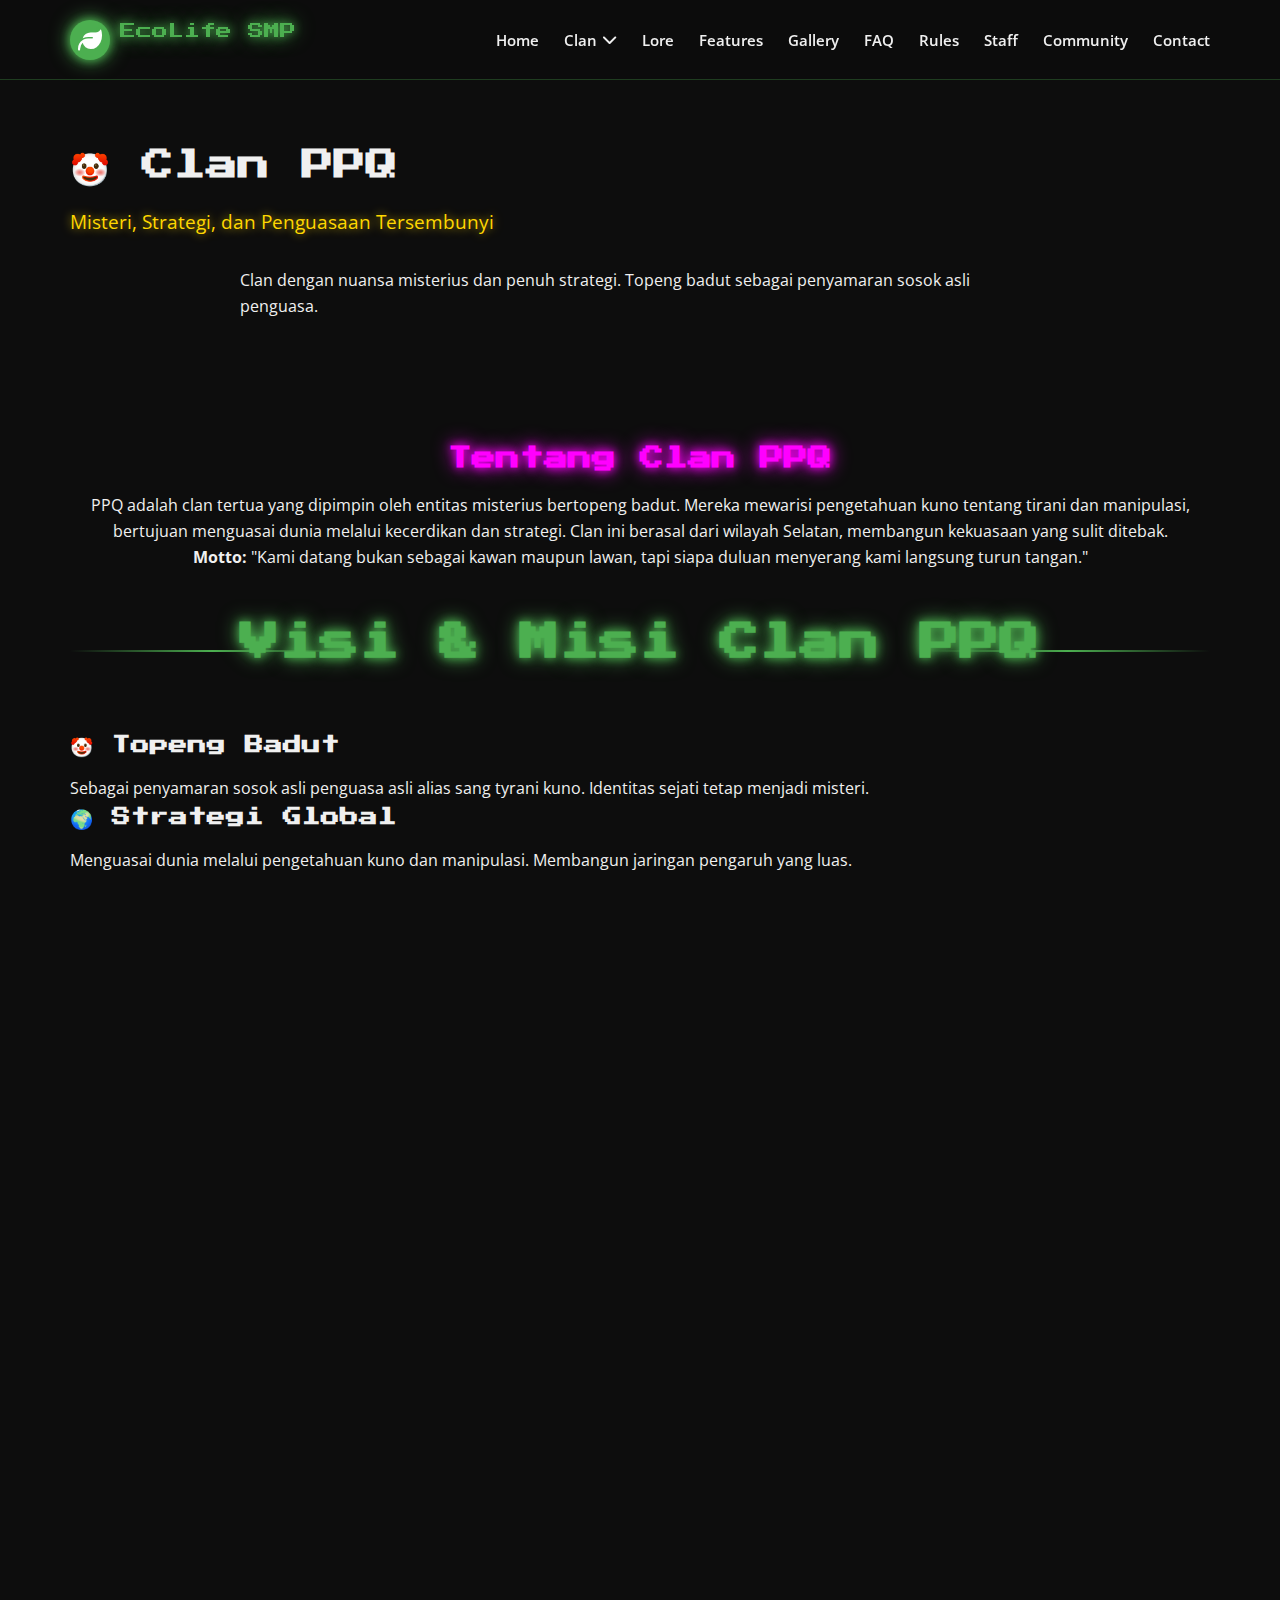
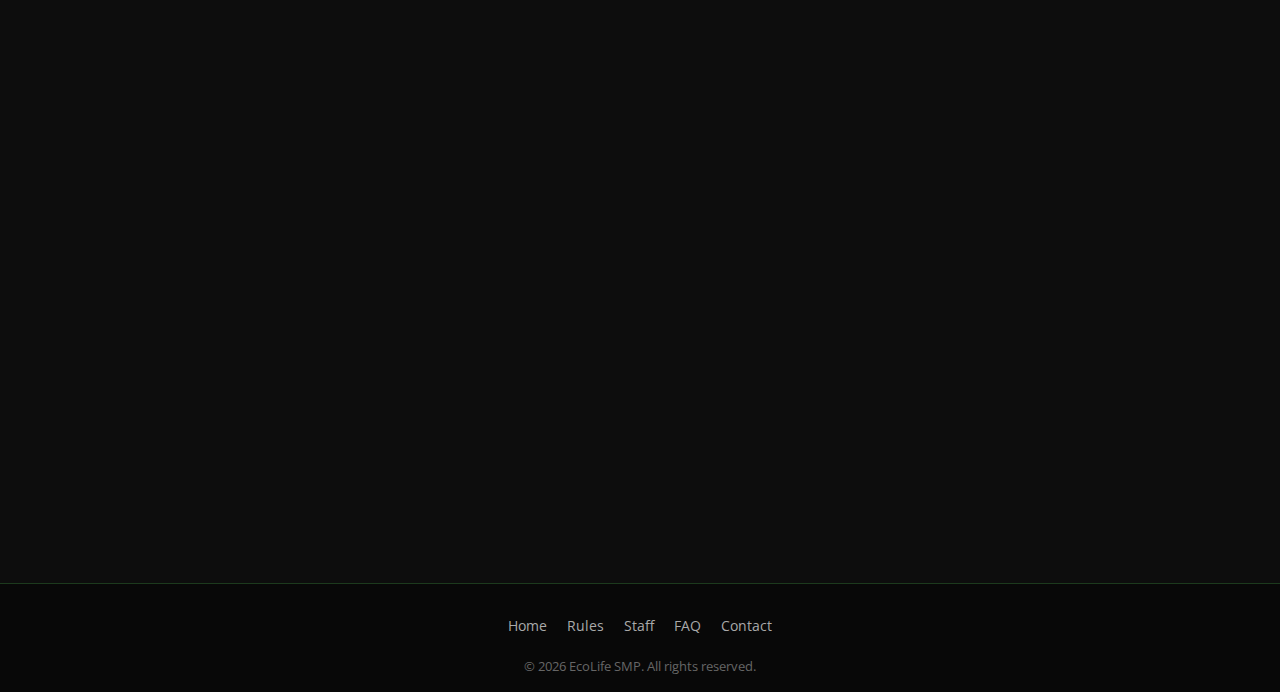
<file: clan-ppq.html>
<!DOCTYPE html>
<html lang="id">
<head>
    <meta charset="UTF-8">
    <meta name="viewport" content="width=device-width, initial-scale=1.0">
    <title>Clan PPQ - EcoLife SMP</title>
    <link rel="stylesheet" href="css/style.css">
    <link href="https://fonts.googleapis.com/css2?family=Press+Start+2P&family=Open+Sans:wght@300;400;600;700&display=swap" rel="stylesheet">
    <link rel="stylesheet" href="https://cdnjs.cloudflare.com/ajax/libs/font-awesome/6.4.0/css/all.min.css">
    <link rel="icon" type="image/x-icon" href="images/favicon.ico">
</head>
<body>
    <!-- Navbar -->
    <nav class="navbar">
        <div class="container">
            <div class="logo">
                <div class="logo-img">
                    <i class="fas fa-leaf" style="color: white; font-size: 1.5rem;"></i>
                </div>
                <div class="logo-text">EcoLife SMP</div>
            </div>
            
            <ul class="nav-links">
                <li><a href="index.html">Home</a></li>
                <li class="dropdown">
                    <a href="#" class="dropdown-toggle active">Clan <i class="fas fa-chevron-down"></i></a>
                    <ul class="dropdown-menu">
                        <li><a href="clan.html">Semua Clan</a></li>
                        <li><a href="clan-ppq.html" class="ppq active">🤡 PPQ</a></li>
                        <li><a href="clan-lightness.html" class="lightness">🌟 LightNess</a></li>
                        <li><a href="clan-mvp.html" class="mvp">👑 MVP</a></li>
                        <li><a href="clan-darkness.html" class="darkness">👿 Darkness</a></li>
                    </ul>
                </li>
                <li><a href="lore.html">Lore</a></li>
                <li><a href="features.html">Features</a></li>
                <li><a href="gallery.html">Gallery</a></li>
                <li><a href="faq.html">FAQ</a></li>
                <li><a href="rules.html">Rules</a></li>
                <li><a href="staff.html">Staff</a></li>
                <li><a href="community.html">Community</a></li>
                <li><a href="contact.html">Contact</a></li>
            </ul>
            
            <div class="hamburger">
                <span></span>
                <span></span>
                <span></span>
            </div>
        </div>
    </nav>

    <!-- Clan Hero -->
    <section class="clan-hero ppq">
        <div class="container">
            <h1>🤡 Clan PPQ</h1>
            <p class="tagline">Misteri, Strategi, dan Penguasaan Tersembunyi</p>
            <p style="margin-top: 20px; max-width: 800px; margin-left: auto; margin-right: auto;">
                Clan dengan nuansa misterius dan penuh strategi. Topeng badut sebagai penyamaran sosok asli penguasa.
            </p>
        </div>
    </section>

    <!-- Clan Content -->
    <section class="page-content">
        <div class="container">
            <!-- Clan Description -->
            <div class="about-text text-center fade-in-on-scroll" style="margin-bottom: 40px;">
                <h2 style="color: var(--clan-ppq); text-shadow: var(--glow-ppq);">Tentang Clan PPQ</h2>
                <p>
                    PPQ adalah clan tertua yang dipimpin oleh entitas misterius bertopeng badut. Mereka mewarisi pengetahuan kuno tentang tirani dan manipulasi, 
                    bertujuan menguasai dunia melalui kecerdikan dan strategi. Clan ini berasal dari wilayah Selatan, membangun kekuasaan yang sulit ditebak.
                </p>
                <p>
                    <strong>Motto:</strong> "Kami datang bukan sebagai kawan maupun lawan, tapi siapa duluan menyerang kami langsung turun tangan."
                </p>
            </div>

            <!-- Vision & Mission -->
            <div class="section-title">
                <h2>Visi & Misi Clan PPQ</h2>
            </div>
            
            <div class="vision-mission-grid">
                <div class="vision-card ppq fade-in-on-scroll">
                    <h3>🤡 Topeng Badut</h3>
                    <p>Sebagai penyamaran sosok asli penguasa asli alias sang tyrani kuno. Identitas sejati tetap menjadi misteri.</p>
                </div>
                
                <div class="vision-card ppq fade-in-on-scroll">
                    <h3>🌍 Strategi Global</h3>
                    <p>Menguasai dunia melalui pengetahuan kuno dan manipulasi. Membangun jaringan pengaruh yang luas.</p>
                </div>
                
                <div class="vision-card ppq fade-in-on-scroll">
                    <h3>🔪 Pembalasan Terukur</h3>
                    <p>Kami datang bukan sebagai kawan maupun lawan. Tapi siapa duluan menyerang, kami langsung turun tangan.</p>
                </div>
                
                <div class="vision-card ppq fade-in-on-scroll">
                    <h3>🎭 Permainan Rahasia</h3>
                    <p>Setiap gerakan adalah bagian dari rencana besar. Tidak ada yang tahu apa yang sebenarnya terjadi di balik topeng.</p>
                </div>
            </div>

            <!-- Clan Members -->
            <div class="clan-members-section fade-in-on-scroll">
                <div class="section-title">
                    <h2>Anggota Clan PPQ</h2>
                </div>
                
                <div class="member-list">
                    <div class="member-card ketua">
                        <div class="member-name">Lenzy</div>
                        <div class="member-role">Ketua Clan</div>
                        <div class="member-desc" style="font-size: 0.8rem; color: #aaa; margin-top: 5px;">
                            Pemimpin misterius dengan strategi tak terduga
                        </div>
                    </div>
                    
                    <div class="member-card">
                        <div class="member-name">lsosjdj</div>
                        <div class="member-role">Anggota</div>
                        <div class="member-desc" style="font-size: 0.8rem; color: #aaa; margin-top: 5px;">
                            Ahli strategi dan perencanaan
                        </div>
                    </div>
                </div>
                
                <div style="text-align: center; margin-top: 30px;">
                    <p><strong>Total Anggota:</strong> 2 Player</p>
                    <p><strong>Lokasi Basis:</strong> Wilayah Selatan</p>
                    <p><strong>Status:</strong> 🔒 Tertutup (By Invitation Only)</p>
                </div>
            </div>

            <!-- Clan Stats -->
            <div class="features-grid" style="margin-top: 40px;">
                <div class="feature-card fade-in-on-scroll">
                    <div class="feature-icon">🎯</div>
                    <h3>Kekuatan Utama</h3>
                    <ul class="feature-list">
                        <li><i class="fas fa-brain"></i> Strategi & Intelijen</li>
                        <li><i class="fas fa-user-secret"></i> Kerahasiaan & Misteri</li>
                        <li><i class="fas fa-chess"></i> Perencanaan Jangka Panjang</li>
                        <li><i class="fas fa-mask"></i> Identitas Tersembunyi</li>
                    </ul>
                </div>
                
                <div class="feature-card fade-in-on-scroll">
                    <div class="feature-icon">⚔️</div>
                    <h3>Style Permainan</h3>
                    <ul class="feature-list">
                        <li><i class="fas fa-tasks"></i> Strategic Planning</li>
                        <li><i class="fas fa-eye-slash"></i> Stealth Operations</li>
                        <li><i class="fas fa-handshake-slash"></i> Non-Aggression Unless Provoked</li>
                        <li><i class="fas fa-puzzle-piece"></i> Complex Tactics</li>
                    </ul>
                </div>
                
                <div class="feature-card fade-in-on-scroll">
                    <div class="feature-icon">🎮</div>
                    <h3>Rekomendasi Untuk</h3>
                    <ul class="feature-list">
                        <li><i class="fas fa-chess-board"></i> Player Strategis</li>
                        <li><i class="fas fa-user-ninja"></i> Penyuka Stealth Gameplay</li>
                        <li><i class="fas fa-history"></i> Pecinta Lore & Misteri</li>
                        <li><i class="fas fa-cogs"></i> Master Planner & Thinker</li>
                    </ul>
                </div>
            </div>

            <!-- Join Clan -->
            <div class="text-center fade-in-on-scroll" style="margin-top: 50px; padding: 30px; background: rgba(255,0,255,0.05); border-radius: 15px; border: 1px solid var(--clan-ppq);">
                <h3 style="color: var(--clan-ppq); margin-bottom: 20px;">Ingin Bergabung dengan Clan PPQ?</h3>
                <p style="margin-bottom: 20px;">
                    Clan PPQ menerima anggota baru melalui sistem invitation only. 
                    Jika kamu tertarik dengan gaya bermain strategis dan misterius, hubungi ketua clan di Discord.
                </p>
                <div style="display: flex; flex-direction: column; gap: 15px; align-items: center;">
                    <a href="https://discord.gg/Mgw6U537js" target="_blank" class="btn" style="background: rgba(255,0,255,0.1); border-color: var(--clan-ppq); color: var(--clan-ppq);">
                        <i class="fab fa-discord"></i> Hubungi di Discord
                    </a>
                    <a href="clan.html" class="btn">
                        <i class="fas fa-arrow-left"></i> Kembali ke Semua Clan
                    </a>
                </div>
            </div>
        </div>
    </section>

        <!-- Footer -->
    <footer class="footer">
        <div class="container">
            <div class="footer-links">
                <a href="index.html">Home</a>
                <a href="rules.html">Rules</a>
                <a href="staff.html">Staff</a>
                <a href="faq.html">FAQ</a>
                <a href="contact.html">Contact</a>
            </div>
            
            <p class="copyright">
                &copy; <span id="current-year">2026</span> EcoLife SMP. All rights reserved.
            </p>
        </div>
    </footer>

    <script src="js/main.js"></script>
</body>
</html>
</file>
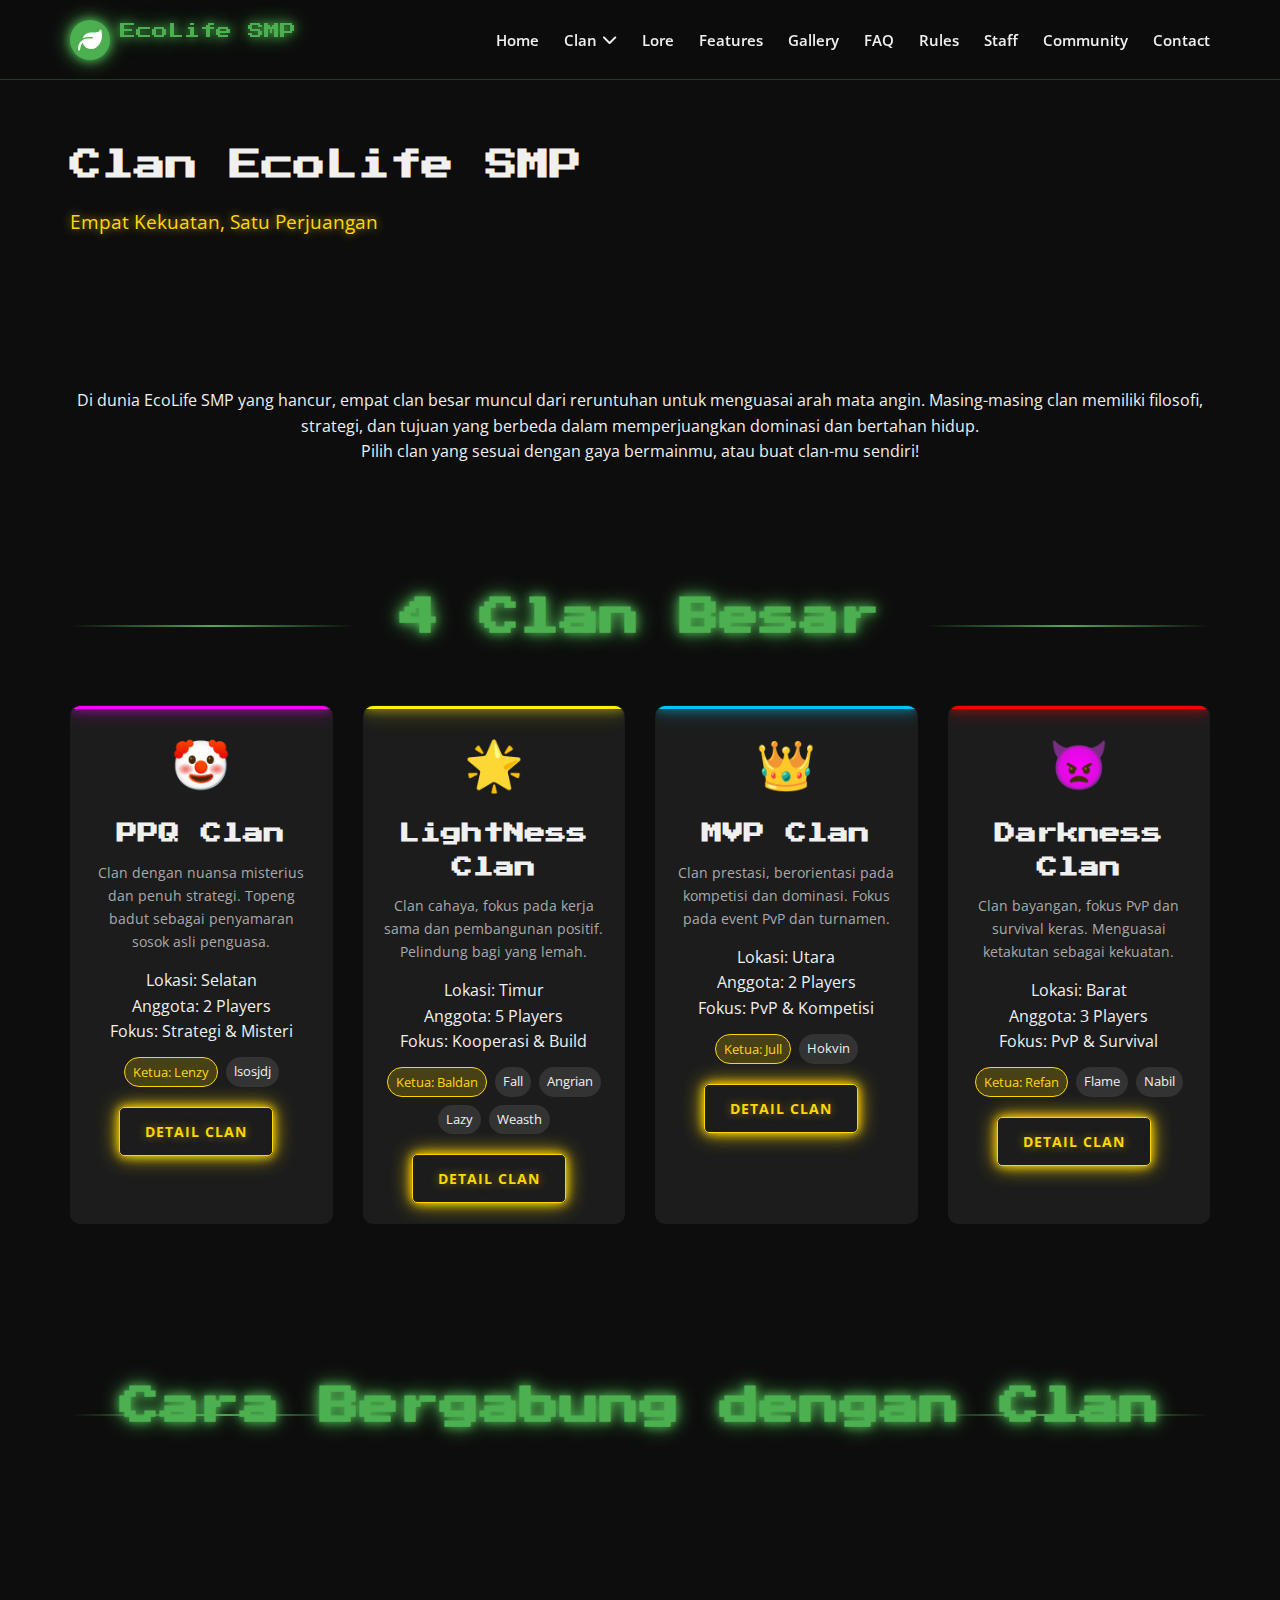
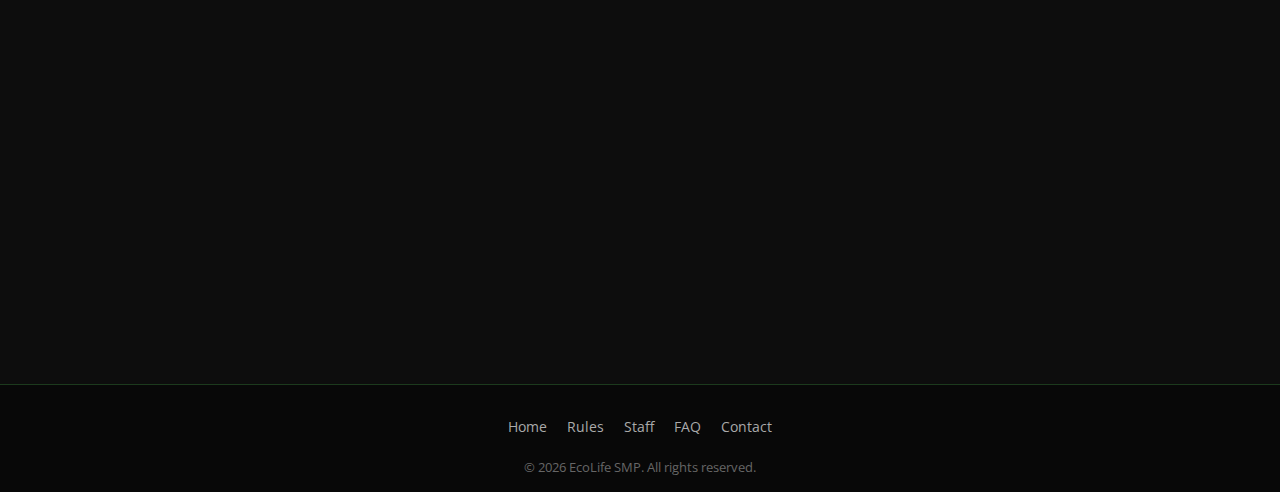
<file: clan.html>
<!DOCTYPE html>
<html lang="id">
<head>
    <meta charset="UTF-8">
    <meta name="viewport" content="width=device-width, initial-scale=1.0">
    <title>Clan - EcoLife SMP</title>
    <link rel="stylesheet" href="css/style.css">
    <link href="https://fonts.googleapis.com/css2?family=Press+Start+2P&family=Open+Sans:wght@300;400;600;700&display=swap" rel="stylesheet">
    <link rel="stylesheet" href="https://cdnjs.cloudflare.com/ajax/libs/font-awesome/6.4.0/css/all.min.css">
    <link rel="icon" type="image/x-icon" href="images/favicon.ico">
</head>
<body>
    <!-- Navbar -->
    <nav class="navbar">
        <div class="container">
            <div class="logo">
                <div class="logo-img">
                    <i class="fas fa-leaf" style="color: white; font-size: 1.5rem;"></i>
                </div>
                <div class="logo-text">EcoLife SMP</div>
            </div>
            
            <ul class="nav-links">
                <li><a href="index.html">Home</a></li>
                <li class="dropdown">
                    <a href="#" class="dropdown-toggle active">Clan <i class="fas fa-chevron-down"></i></a>
                    <ul class="dropdown-menu">
                        <li><a href="clan.html" class="active">Semua Clan</a></li>
                        <li><a href="clan-ppq.html" class="ppq">🤡 PPQ</a></li>
                        <li><a href="clan-lightness.html" class="lightness">🌟 LightNess</a></li>
                        <li><a href="clan-mvp.html" class="mvp">👑 MVP</a></li>
                        <li><a href="clan-darkness.html" class="darkness">👿 Darkness</a></li>
                    </ul>
                </li>
                <li><a href="lore.html">Lore</a></li>
                <li><a href="features.html">Features</a></li>
                <li><a href="gallery.html">Gallery</a></li>
                <li><a href="faq.html">FAQ</a></li>
                <li><a href="rules.html">Rules</a></li>
                <li><a href="staff.html">Staff</a></li>
                <li><a href="community.html">Community</a></li>
                <li><a href="contact.html">Contact</a></li>
            </ul>
            
            <div class="hamburger">
                <span></span>
                <span></span>
                <span></span>
            </div>
        </div>
    </nav>

    <!-- Page Hero -->
    <section class="page-hero">
        <div class="container">
            <h1>Clan EcoLife SMP</h1>
            <p class="tagline">Empat Kekuatan, Satu Perjuangan</p>
        </div>
    </section>

    <!-- Clan Introduction -->
    <section class="page-content">
        <div class="container">
            <div class="about-text text-center fade-in-on-scroll">
                <p>Di dunia EcoLife SMP yang hancur, empat clan besar muncul dari reruntuhan untuk menguasai arah mata angin. Masing-masing clan memiliki filosofi, strategi, dan tujuan yang berbeda dalam memperjuangkan dominasi dan bertahan hidup.</p>
                <p>Pilih clan yang sesuai dengan gaya bermainmu, atau buat clan-mu sendiri!</p>
            </div>
        </div>
    </section>

    <!-- All Clan Grid -->
    <section class="clan-section">
        <div class="container">
            <div class="section-title">
                <h2>4 Clan Besar</h2>
            </div>
            
            <div class="clan-overview-grid">
                <!-- PPQ Clan -->
                <div class="clan-overview-card ppq fade-in-on-scroll">
                    <div class="clan-icon-large">🤡</div>
                    <h3 class="clan-overview-title">PPQ Clan</h3>
                    <p class="clan-overview-desc">Clan dengan nuansa misterius dan penuh strategi. Topeng badut sebagai penyamaran sosok asli penguasa.</p>
                    
                    <div class="clan-stats">
                        <div class="stat-item">
                            <span class="stat-label">Lokasi:</span>
                            <span class="stat-value">Selatan</span>
                        </div>
                        <div class="stat-item">
                            <span class="stat-label">Anggota:</span>
                            <span class="stat-value">2 Players</span>
                        </div>
                        <div class="stat-item">
                            <span class="stat-label">Fokus:</span>
                            <span class="stat-value">Strategi & Misteri</span>
                        </div>
                    </div>
                    
                    <div class="clan-members-preview">
                        <div class="member-badge ketua-badge">Ketua: Lenzy</div>
                        <div class="member-badge">lsosjdj</div>
                    </div>
                    
                    <div style="margin-top: 20px;">
                        <a href="clan-ppq.html" class="btn" style="margin-right: 10px;">Detail Clan</a>
                    </div>
                </div>
                
                <!-- LightNess Clan -->
                <div class="clan-overview-card lightness fade-in-on-scroll">
                    <div class="clan-icon-large">🌟</div>
                    <h3 class="clan-overview-title">LightNess Clan</h3>
                    <p class="clan-overview-desc">Clan cahaya, fokus pada kerja sama dan pembangunan positif. Pelindung bagi yang lemah.</p>
                    
                    <div class="clan-stats">
                        <div class="stat-item">
                            <span class="stat-label">Lokasi:</span>
                            <span class="stat-value">Timur</span>
                        </div>
                        <div class="stat-item">
                            <span class="stat-label">Anggota:</span>
                            <span class="stat-value">5 Players</span>
                        </div>
                        <div class="stat-item">
                            <span class="stat-label">Fokus:</span>
                            <span class="stat-value">Kooperasi & Build</span>
                        </div>
                    </div>
                    
                    <div class="clan-members-preview">
                        <div class="member-badge ketua-badge">Ketua: Baldan</div>
                        <div class="member-badge">Fall</div>
                        <div class="member-badge">Angrian</div>
                        <div class="member-badge">Lazy</div>
                        <div class="member-badge">Weasth</div>
                    </div>
                    
                    <div style="margin-top: 20px;">
                        <a href="clan-lightness.html" class="btn" style="margin-right: 10px;">Detail Clan</a>
                    </div>
                </div>
                
                <!-- MVP Clan -->
                <div class="clan-overview-card mvp fade-in-on-scroll">
                    <div class="clan-icon-large">👑</div>
                    <h3 class="clan-overview-title">MVP Clan</h3>
                    <p class="clan-overview-desc">Clan prestasi, berorientasi pada kompetisi dan dominasi. Fokus pada event PvP dan turnamen.</p>
                    
                    <div class="clan-stats">
                        <div class="stat-item">
                            <span class="stat-label">Lokasi:</span>
                            <span class="stat-value">Utara</span>
                        </div>
                        <div class="stat-item">
                            <span class="stat-label">Anggota:</span>
                            <span class="stat-value">2 Players</span>
                        </div>
                        <div class="stat-item">
                            <span class="stat-label">Fokus:</span>
                            <span class="stat-value">PvP & Kompetisi</span>
                        </div>
                    </div>
                    
                    <div class="clan-members-preview">
                        <div class="member-badge ketua-badge">Ketua: Jull</div>
                        <div class="member-badge">Hokvin</div>
                    </div>
                    
                    <div style="margin-top: 20px;">
                        <a href="clan-mvp.html" class="btn" style="margin-right: 10px;">Detail Clan</a>
                    </div>
                </div>
                
                <!-- Darkness Clan -->
                <div class="clan-overview-card darkness fade-in-on-scroll">
                    <div class="clan-icon-large">👿</div>
                    <h3 class="clan-overview-title">Darkness Clan</h3>
                    <p class="clan-overview-desc">Clan bayangan, fokus PvP dan survival keras. Menguasai ketakutan sebagai kekuatan.</p>
                    
                    <div class="clan-stats">
                        <div class="stat-item">
                            <span class="stat-label">Lokasi:</span>
                            <span class="stat-value">Barat</span>
                        </div>
                        <div class="stat-item">
                            <span class="stat-label">Anggota:</span>
                            <span class="stat-value">3 Players</span>
                        </div>
                        <div class="stat-item">
                            <span class="stat-label">Fokus:</span>
                            <span class="stat-value">PvP & Survival</span>
                        </div>
                    </div>
                    
                    <div class="clan-members-preview">
                        <div class="member-badge ketua-badge">Ketua: Refan</div>
                        <div class="member-badge">Flame</div>
                        <div class="member-badge">Nabil</div>
                    </div>
                    
                    <div style="margin-top: 20px;">
                        <a href="clan-darkness.html" class="btn" style="margin-right: 10px;">Detail Clan</a>
                    </div>
                </div>
            </div>
        </div>
    </section>

    <!-- How to Join Clan -->
    <section class="gallery-preview">
        <div class="container">
            <div class="section-title">
                <h2>Cara Bergabung dengan Clan</h2>
            </div>
            
            <div class="features-grid">
                <div class="feature-card fade-in-on-scroll">
                    <div class="feature-icon">👥</div>
                    <h3>Join Clan yang Ada</h3>
                    <ul class="feature-list">
                        <li><i class="fas fa-users"></i> Hubungi ketua clan via Discord</li>
                        <li><i class="fas fa-handshake"></i> Minta invite ke clan</li>
                        <li><i class="fas fa-gamepad"></i> Terima invite di game</li>
                        <li><i class="fas fa-comments"></i> Ikuti aturan clan</li>
                    </ul>
                </div>
                
                <div class="feature-card fade-in-on-scroll">
                    <div class="feature-icon">🏗️</div>
                    <h3>Buat Clan Baru</h3>
                    <ul class="feature-list">
                        <li><i class="fas fa-plus-circle"></i> Gunakan /clan create &lt;nama&gt;</li>
                        <li><i class="fas fa-user-plus"></i> Invite anggota lain</li>
                        <li><i class="fas fa-flag"></i> Atur warna & tag clan</li>
                    </ul>
                </div>
                
                <div class="feature-card fade-in-on-scroll">
                    <div class="feature-icon">🎯</div>
                    <h3>Manfaat Bergabung</h3>
                    <ul class="feature-list">
                        <li><i class="fas fa-shield-alt"></i> Proteksi wilayah clan</li>
                        <li><i class="fas fa-home"></i> Base bersama yang aman</li>
                        <li><i class="fas fa-trophy"></i> Ikut clan wars & events</li>
                        <li><i class="fas fa-hands-helping"></i> Dukungan dari anggota</li>
                    </ul>
                </div>
            </div>
            
            <div class="text-center fade-in-on-scroll" style="margin-top: 40px;">
                <a href="https://discord.gg/Mgw6U537js" target="_blank" class="btn btn-discord">
                    <i class="fab fa-discord"></i> Gabung Discord untuk Info Clan
                </a>
            </div>
        </div>
    </section>

    <!-- Footer -->
    <footer class="footer">
        <div class="container">
            <div class="footer-links">
                <a href="index.html">Home</a>
                <a href="rules.html">Rules</a>
                <a href="staff.html">Staff</a>
                <a href="faq.html">FAQ</a>
                <a href="contact.html">Contact</a>
            </div>
            
            <p class="copyright">
                &copy; <span id="current-year">2026</span> EcoLife SMP. All rights reserved.
            </p>
        </div>
    </footer>

    <script src="js/main.js"></script>
</body>
</html>
</file>
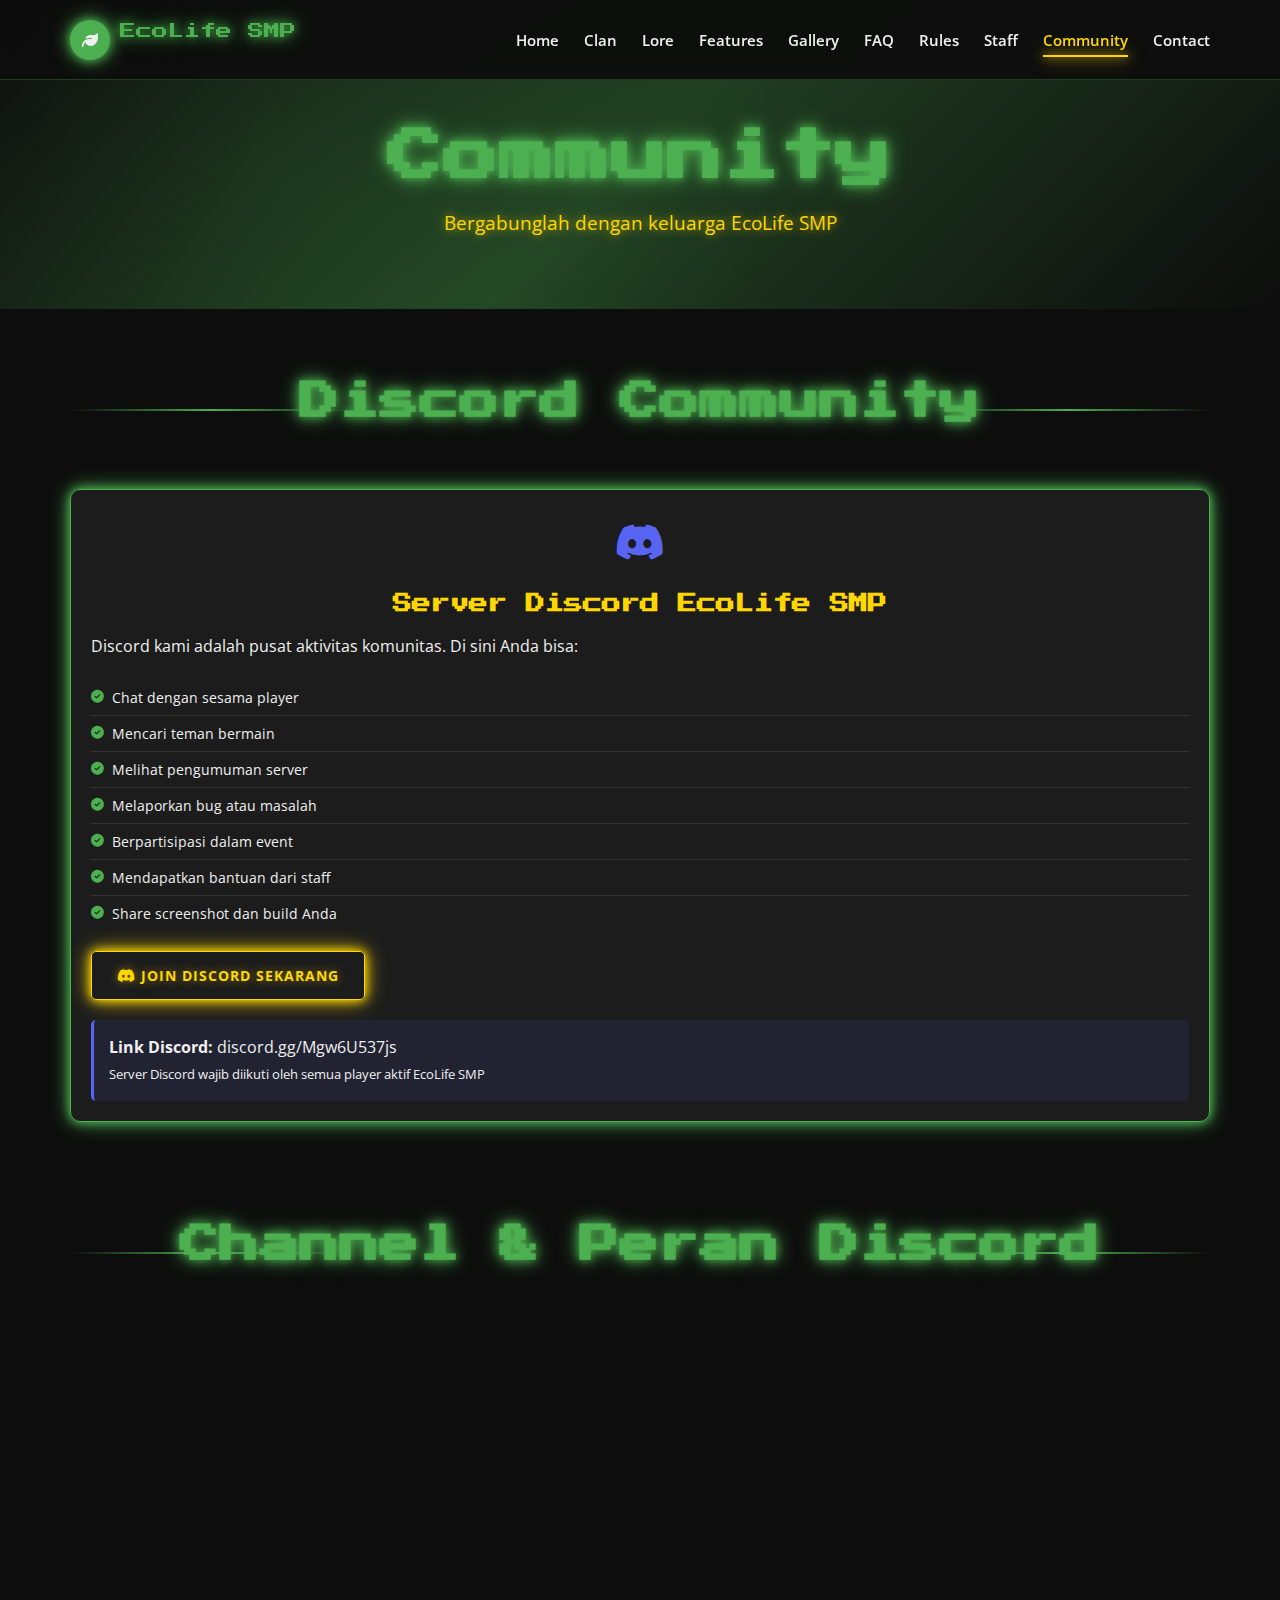
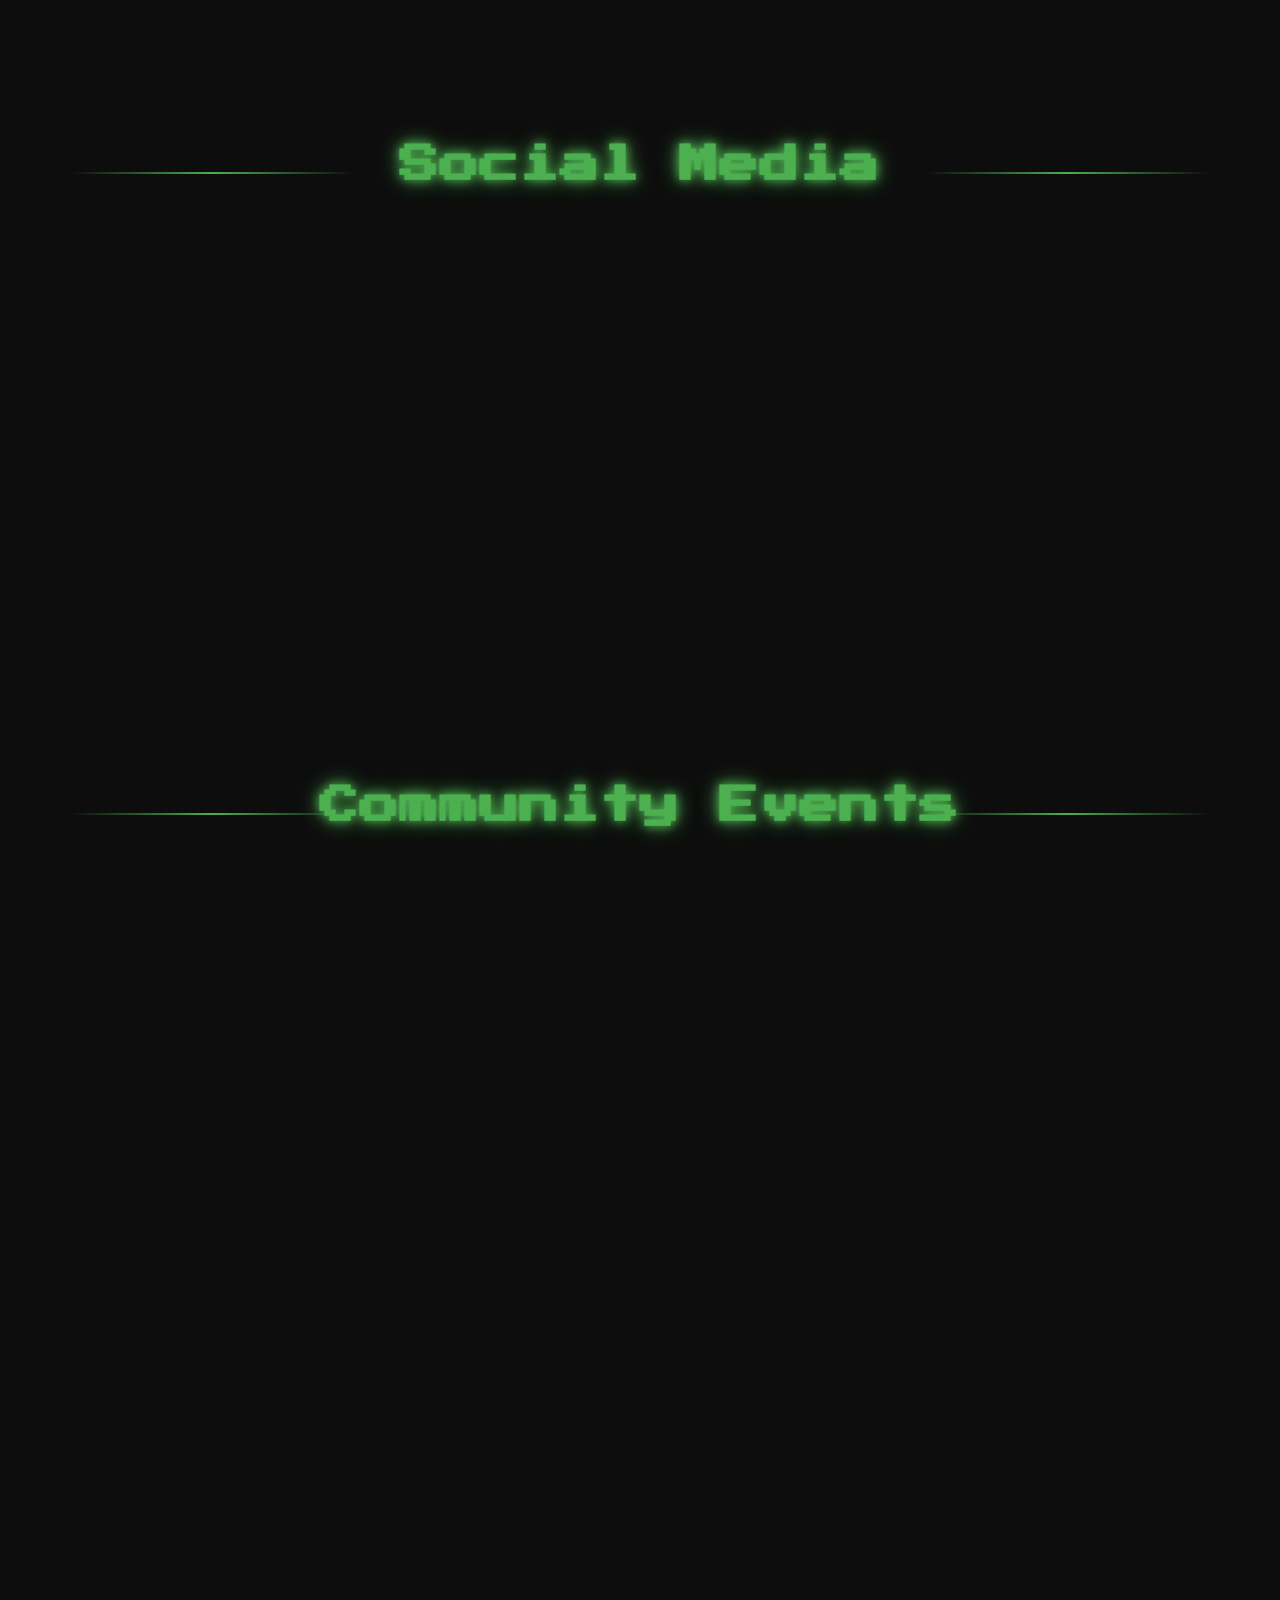
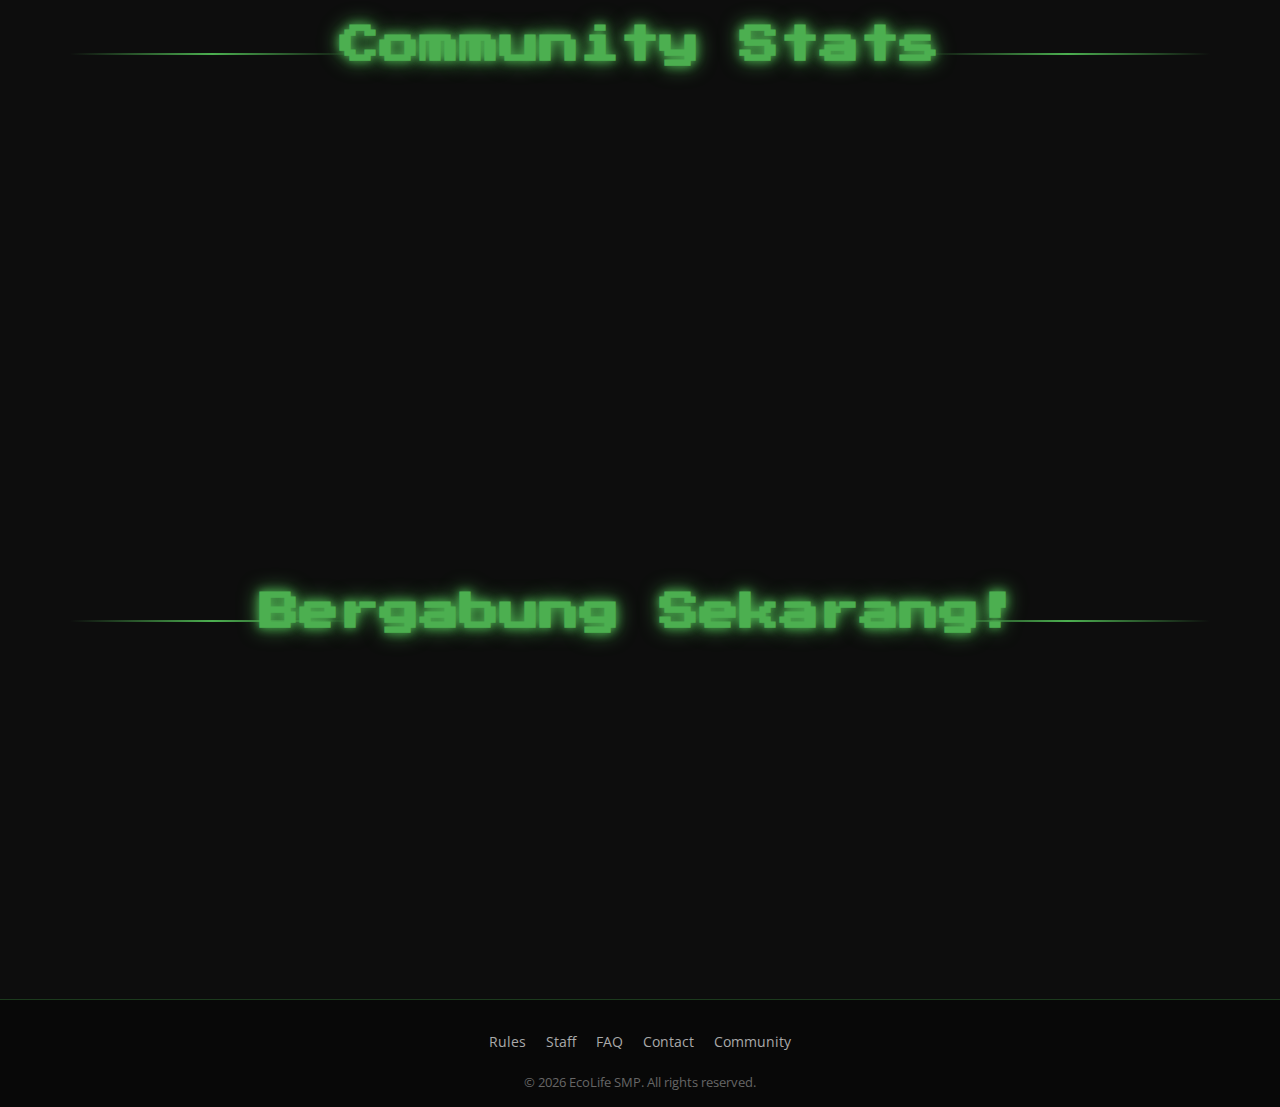
<file: community.html>
<!DOCTYPE html>
<html lang="id">
<head>
    <meta charset="UTF-8">
    <meta name="viewport" content="width=device-width, initial-scale=1.0">
    <title>EcoLife SMP - Community</title>
    <link rel="stylesheet" href="css/style.css">
    <link href="https://fonts.googleapis.com/css2?family=Press+Start+2P&family=Open+Sans:wght@300;400;600;700&display=swap" rel="stylesheet">
    <link rel="stylesheet" href="https://cdnjs.cloudflare.com/ajax/libs/font-awesome/6.4.0/css/all.min.css">
    <link rel="icon" type="image/x-icon" href="images/favicon.ico">
</head>
<body>
    <!-- Navbar -->
    <nav class="navbar">
        <div class="container">
            <div class="logo">
                <div class="logo-img">
                    <i class="fas fa-leaf"></i>
                </div>
                <div class="logo-text">EcoLife SMP</div>
            </div>
            
            <ul class="nav-links">
                <li><a href="index.html">Home</a></li>
                <li class="dropdown">
                    <a href="#" class="dropdown-toggle">Clan</a>
                    <ul class="dropdown-menu">
                        <li><a href="clan.html">Semua Clan</a></li>
                        <li><a href="clan-ppq.html" class="ppq">🤡 PPQ</a></li>
                        <li><a href="clan-lightness.html" class="lightness">🌟 LightNess</a></li>
                        <li><a href="clan-mvp.html" class="mvp">👑 MVP</a></li>
                        <li><a href="clan-darkness.html" class="darkness">👿 Darkness</a></li>
                    </ul>
                </li>
                <li><a href="lore.html">Lore</a></li>
                <li><a href="features.html">Features</a></li>
                <li><a href="gallery.html">Gallery</a></li>
                <li><a href="faq.html">FAQ</a></li>
                <li><a href="rules.html">Rules</a></li>
                <li><a href="staff.html">Staff</a></li>
                <li><a href="community.html" class="active">Community</a></li>
                <li><a href="contact.html">Contact</a></li>
            </ul>
            
            <div class="hamburger">
                <span></span>
                <span></span>
                <span></span>
            </div>
        </div>
    </nav>

    <!-- Hero Section -->
    <section class="hero">
        <div class="container">
            <div class="hero-content fade-in-on-scroll">
                <h1>Community</h1>
                <p class="tagline">Bergabunglah dengan keluarga EcoLife SMP</p>
            </div>
        </div>
    </section>

    <!-- Discord Community -->
    <section>
        <div class="container">
            <div class="section-title">
                <h2>Discord Community</h2>
            </div>
            
            <div class="feature-card fade-in-on-scroll">
                <div class="feature-icon" style="color: #5865F2;">
                    <i class="fab fa-discord"></i>
                </div>
                <h3>Server Discord EcoLife SMP</h3>
                <p style="margin-bottom: 20px;">Discord kami adalah pusat aktivitas komunitas. Di sini Anda bisa:</p>
                
                <ul class="feature-list">
                    <li><i class="fas fa-check-circle"></i> Chat dengan sesama player</li>
                    <li><i class="fas fa-check-circle"></i> Mencari teman bermain</li>
                    <li><i class="fas fa-check-circle"></i> Melihat pengumuman server</li>
                    <li><i class="fas fa-check-circle"></i> Melaporkan bug atau masalah</li>
                    <li><i class="fas fa-check-circle"></i> Berpartisipasi dalam event</li>
                    <li><i class="fas fa-check-circle"></i> Mendapatkan bantuan dari staff</li>
                    <li><i class="fas fa-check-circle"></i> Share screenshot dan build Anda</li>
                </ul>
                
                <a href="https://discord.gg/Mgw6U537js" target="_blank" class="btn" style="margin-top: 20px;">
                    <i class="fab fa-discord"></i> Join Discord Sekarang
                </a>
                
                <div style="margin-top: 20px; padding: 15px; background: rgba(88, 101, 242, 0.1); border-radius: 5px; border-left: 3px solid #5865F2;">
                    <p><strong>Link Discord:</strong> discord.gg/Mgw6U537js</p>
                    <p><small>Server Discord wajib diikuti oleh semua player aktif EcoLife SMP</small></p>
                </div>
            </div>
        </div>
    </section>

    <!-- Community Channels -->
    <section style="padding-top: 30px;">
        <div class="container">
            <div class="section-title">
                <h2>Channel & Peran Discord</h2>
            </div>
            
            <div class="features-grid">
                <div class="feature-card fade-in-on-scroll">
                    <div class="feature-icon" style="color: var(--primary);">
                        <i class="fas fa-bullhorn"></i>
                    </div>
                    <h3>📢 Announcements</h3>
                    <ul class="feature-list">
                        <li><i class="fas fa-hashtag"></i> #updates - Update server</li>
                        <li><i class="fas fa-hashtag"></i> #events - Info event</li>
                        <li><i class="fas fa-hashtag"></i> #maintenance - Maintenance info</li>
                        <li><i class="fas fa-hashtag"></i> #giveaway - Info giveaway</li>
                    </ul>
                </div>
                
                <div class="feature-card fade-in-on-scroll">
                    <div class="feature-icon" style="color: var(--accent);">
                        <i class="fas fa-comments"></i>
                    </div>
                    <h3>💬 General Chat</h3>
                    <ul class="feature-list">
                        <li><i class="fas fa-hashtag"></i> #general - Chat umum</li>
                        <li><i class="fas fa-hashtag"></i> #memes - Share meme lucu</li>
                        <li><i class="fas fa-hashtag"></i> #screenshots - Screenshot game</li>
                        <li><i class="fas fa-hashtag"></i> #builds - Pamer build</li>
                    </ul>
                </div>
                
                <div class="feature-card fade-in-on-scroll">
                    <div class="feature-icon" style="color: var(--clan-ppq);">
                        <i class="fas fa-gamepad"></i>
                    </div>
                    <h3>🎮 Game & Support</h3>
                    <ul class="feature-list">
                        <li><i class="fas fa-hashtag"></i> #support - Bantuan teknis</li>
                        <li><i class="fas fa-hashtag"></i> #report-player - Lapor player</li>
                        <li><i class="fas fa-hashtag"></i> #looking-for-team - Cari tim</li>
                        <li><i class="fas fa-hashtag"></i> #suggestions - Saran server</li>
                    </ul>
                </div>
            </div>
        </div>
    </section>

    <!-- TikTok & Social Media -->
    <section style="padding-top: 30px;">
        <div class="container">
            <div class="section-title">
                <h2>Social Media</h2>
            </div>
            
            <div class="features-grid">
                <div class="feature-card fade-in-on-scroll">
                    <div class="feature-icon" style="color: #000000;">
                        <i class="fab fa-tiktok"></i>
                    </div>
                    <h3>TikTok EcoLife SMP</h3>
                    <p>Follow TikTok kami untuk konten menarik:</p>
                    <ul class="feature-list">
                        <li><i class="fas fa-video"></i> Gameplay highlight</li>
                        <li><i class="fas fa-trophy"></i> Event & tournament</li>
                        <li><i class="fas fa-camera"></i> Build showcase</li>
                        <li><i class="fas fa-users"></i> Community moments</li>
                    </ul>
                    
                    <a href="https://vm.tiktok.com/ZSHofBgQRRQVc-S2XeG/" target="_blank" class="btn" style="margin-top: 15px;">
                        <i class="fab fa-tiktok"></i> Follow di TikTok
                    </a>
                </div>
                
                <div class="feature-card fade-in-on-scroll">
                    <div class="feature-icon" style="color: #ea4335;">
                        <i class="fas fa-envelope"></i>
                    </div>
                    <h3>Email Newsletter</h3>
                    <p>Dapatkan update melalui email:</p>
                    <ul class="feature-list">
                        <li><i class="fas fa-newspaper"></i> Update server bulanan</li>
                        <li><i class="fas fa-calendar"></i> Jadwal event</li>
                        <li><i class="fas fa-gift"></i> Info giveaway</li>
                        <li><i class="fas fa-star"></i> Featured players</li>
                    </ul>
                    
                    <a href="mailto:EcoLifeSmpEvo@gmail.com?subject=Subscribe%20Newsletter" class="btn" style="margin-top: 15px;">
                        <i class="fas fa-envelope"></i> Subscribe Newsletter
                    </a>
                </div>
                
                <div class="feature-card fade-in-on-scroll">
                    <div class="feature-icon" style="color: #1877F2;">
                        <i class="fas fa-users"></i>
                    </div>
                    <h3>Community Guidelines</h3>
                    <p>Pedoman komunitas kami:</p>
                    <ul class="feature-list">
                        <li><i class="fas fa-heart"></i> Respect semua player</li>
                        <li><i class="fas fa-shield-alt"></i> No toxicity & harassment</li>
                        <li><i class="fas fa-comment-slash"></i> No spam & advertising</li>
                        <li><i class="fas fa-handshake"></i> Kerja sama & sportif</li>
                    </ul>
                    
                    <a href="rules.html" class="btn" style="margin-top: 15px;">
                        <i class="fas fa-book"></i> Baca Rules Lengkap
                    </a>
                </div>
            </div>
        </div>
    </section>

    <!-- Community Events -->
    <section style="padding-top: 30px;">
        <div class="container">
            <div class="section-title">
                <h2>Community Events</h2>
            </div>
            
            <div class="feature-card fade-in-on-scroll">
                <h3 style="text-align: center; color: var(--accent); margin-bottom: 20px;">Event Rutin EcoLife SMP</h3>
                
                <div style="display: grid; grid-template-columns: 1fr; gap: 15px; margin-top: 20px;">
                    <div style="background: rgba(76, 175, 80, 0.1); padding: 15px; border-radius: 5px; border-left: 3px solid var(--primary);">
                        <h4 style="color: var(--primary); margin-bottom: 5px;">🏆 Weekly PvP Tournament</h4>
                        <p><strong>Setiap Sabtu, 19:00 WIB</strong><br>Tournament PvP dengan hadiah uang game & items langka</p>
                    </div>
                    
                    <div style="background: rgba(255, 215, 0, 0.1); padding: 15px; border-radius: 5px; border-left: 3px solid var(--accent);">
                        <h4 style="color: var(--accent); margin-bottom: 5px;">🎨 Monthly Build Contest</h4>
                        <p><strong>Setiap bulan ke-1, 1 minggu durasi</strong><br>Lomba build dengan tema berbeda tiap bulan</p>
                    </div>
                    
                    <div style="background: rgba(255, 0, 255, 0.1); padding: 15px; border-radius: 5px; border-left: 3px solid var(--clan-ppq);">
                        <h4 style="color: var(--clan-ppq); margin-bottom: 5px;">🎁 Giveaway & Lucky Draw</h4>
                        <p><strong>Acak, follow Discord untuk info</strong><br>Giveaway crate keys, rank, dan item eksklusif</p>
                    </div>
                    
                    <div style="background: rgba(0, 195, 255, 0.1); padding: 15px; border-radius: 5px; border-left: 3px solid var(--clan-mvp);">
                        <h4 style="color: var(--clan-mvp); margin-bottom: 5px;">🤝 Clan Wars Weekend</h4>
                        <p><strong>Setiap akhir pekan</strong><br>Pertarungan antar clan untuk dominasi wilayah</p>
                    </div>
                </div>
                
                <p style="text-align: center; margin-top: 20px; color: #aaa;">
                    <i class="fas fa-info-circle"></i> Info event lengkap selalu diumumkan di Discord
                </p>
            </div>
        </div>
    </section>

    <!-- Community Stats -->
    <section style="padding-top: 30px;">
        <div class="container">
            <div class="section-title">
                <h2>Community Stats</h2>
            </div>
            
            <div class="clan-overview-grid">
                <div class="clan-overview-card fade-in-on-scroll" style="border-color: var(--primary);">
                    <div class="clan-icon-large">
                        <i class="fas fa-users"></i>
                    </div>
                    <h3 class="clan-overview-title">Total Players</h3>
                    <p style="font-size: 2rem; color: var(--accent); margin: 10px 0;">50+</p>
                    <p>Player terdaftar di server</p>
                </div>
                
                <div class="clan-overview-card fade-in-on-scroll" style="border-color: var(--accent);">
                    <div class="clan-icon-large">
                        <i class="fab fa-discord"></i>
                    </div>
                    <h3 class="clan-overview-title">Discord Members</h3>
                    <p style="font-size: 2rem; color: var(--primary); margin: 10px 0;">50+</p>
                    <p>Anggota aktif di Discord</p>
                </div>
                
                <div class="clan-overview-card fade-in-on-scroll" style="border-color: var(--clan-mvp);">
                    <div class="clan-icon-large">
                        <i class="fas fa-calendar-alt"></i>
                    </div>
                    <h3 class="clan-overview-title">Events Held</h3>
                    <p style="font-size: 2rem; color: var(--clan-lightness); margin: 10px 0;">20+</p>
                    <p>Event sukses dilaksanakan</p>
                </div>
                
                <div class="clan-overview-card fade-in-on-scroll" style="border-color: var(--clan-ppq);">
                    <div class="clan-icon-large">
                        <i class="fas fa-clock"></i>
                    </div>
                    <h3 class="clan-overview-title">Server Uptime</h3>
                    <p style="font-size: 2rem; color: var(--clan-darkness); margin: 10px 0;">99.8%</p>
                    <p>Stabilitas server</p>
                </div>
            </div>
        </div>
    </section>

    <!-- Community Links CTA -->
    <section>
        <div class="container">
            <div class="section-title">
                <h2>Bergabung Sekarang!</h2>
            </div>
            
            <div class="community-links">
                <a href="https://discord.gg/Mgw6U537js" target="_blank" class="community-link discord fade-in-on-scroll">
                    <i class="fab fa-discord"></i>
                    <span>Join Discord</span>
                    <small>Chat & event</small>
                </a>
                
                <a href="https://vm.tiktok.com/ZSHofBgQRRQVc-S2XeG/" target="_blank" class="community-link tiktok fade-in-on-scroll">
                    <i class="fab fa-tiktok"></i>
                    <span>Follow TikTok</span>
                    <small>Konten video</small>
                </a>
                
            </div>
            
            <div class="text-center fade-in-on-scroll" style="margin-top: 40px;">
                <p>Punya pertanyaan tentang komunitas?</p>
                <a href="contact.html" class="btn">
                    <i class="fas fa-question-circle"></i> Hubungi Kami
                </a>
            </div>
        </div>
    </section>

    <!-- Footer -->
    <footer class="footer">
        <div class="container">
            <div class="footer-links">
                <a href="rules.html">Rules</a>
                <a href="staff.html">Staff</a>
                <a href="faq.html">FAQ</a>
                <a href="contact.html">Contact</a>
                <a href="community.html" class="active">Community</a>
            </div>
            
            <p class="copyright">
                &copy; <span id="current-year">2026</span> EcoLife SMP. All rights reserved.
            </p>
        </div>
    </footer>

    <script src="js/main.js"></script>
</body>
</html>
</file>
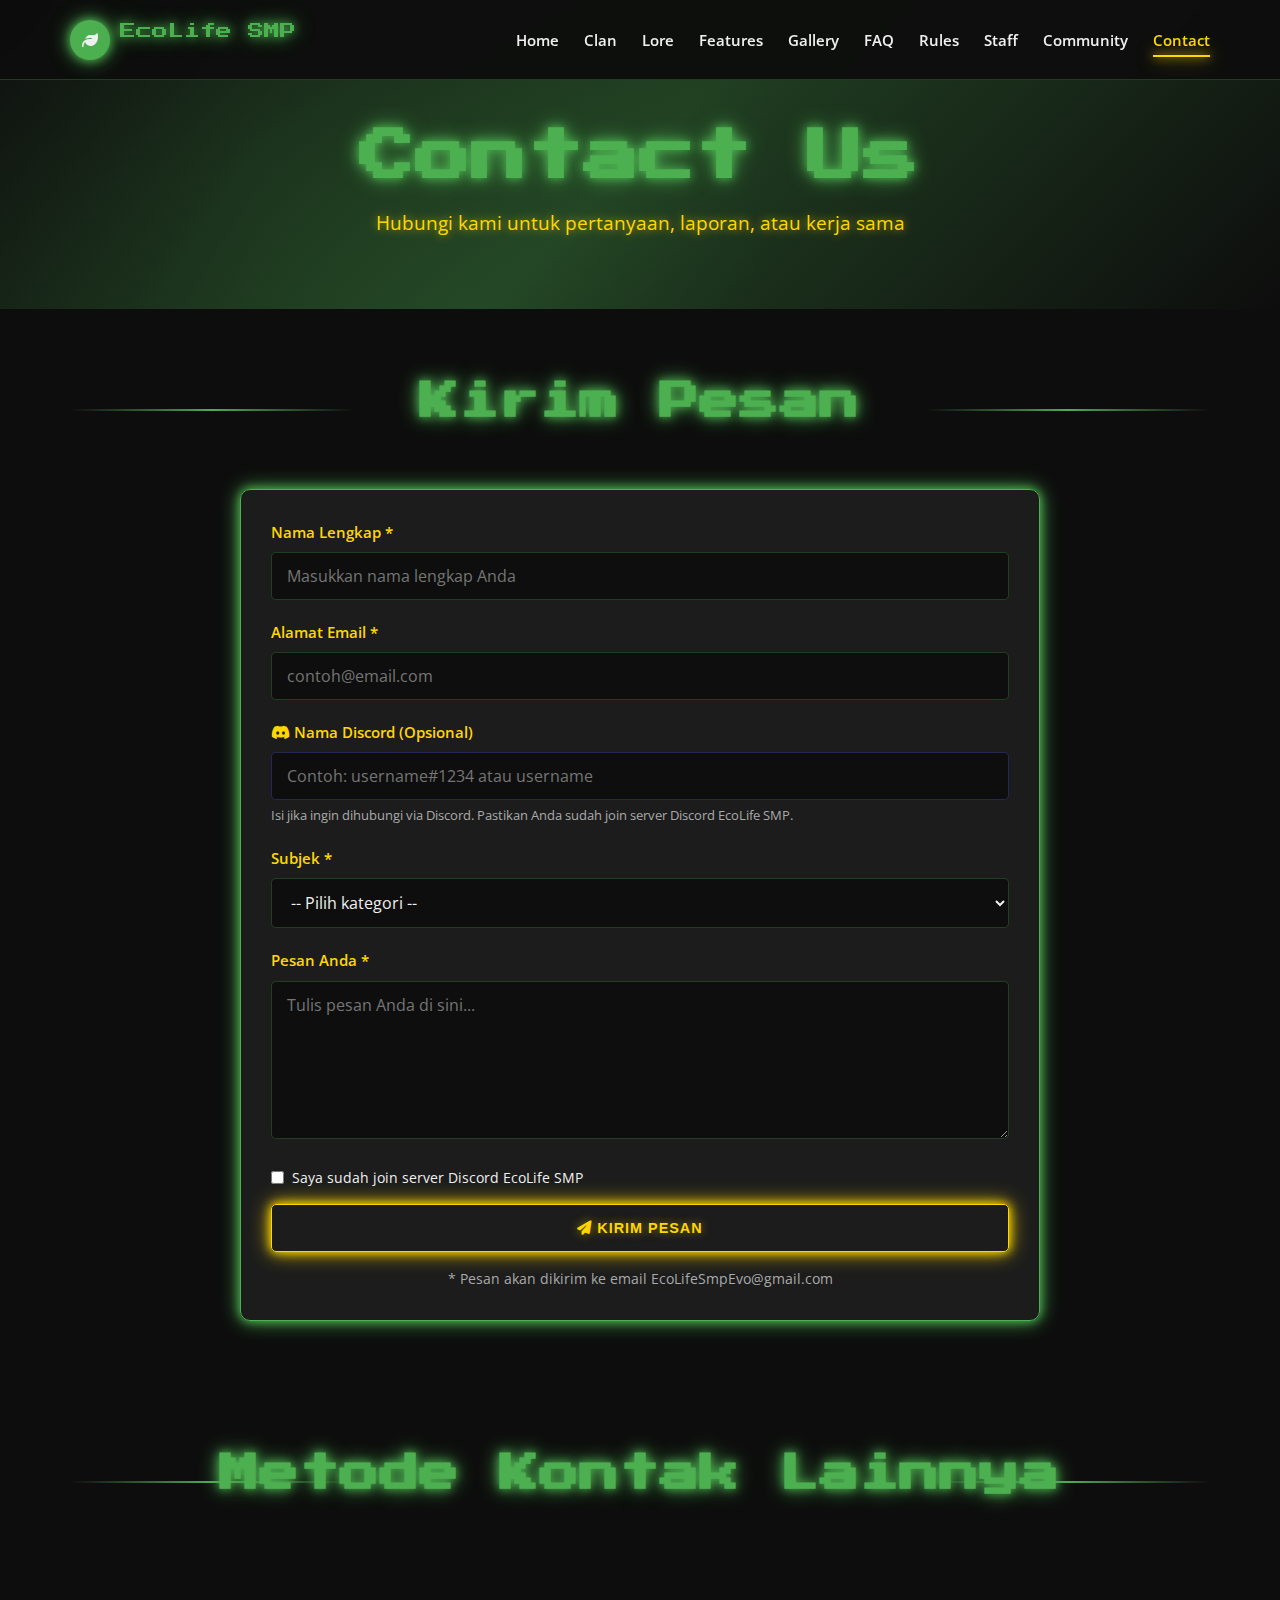
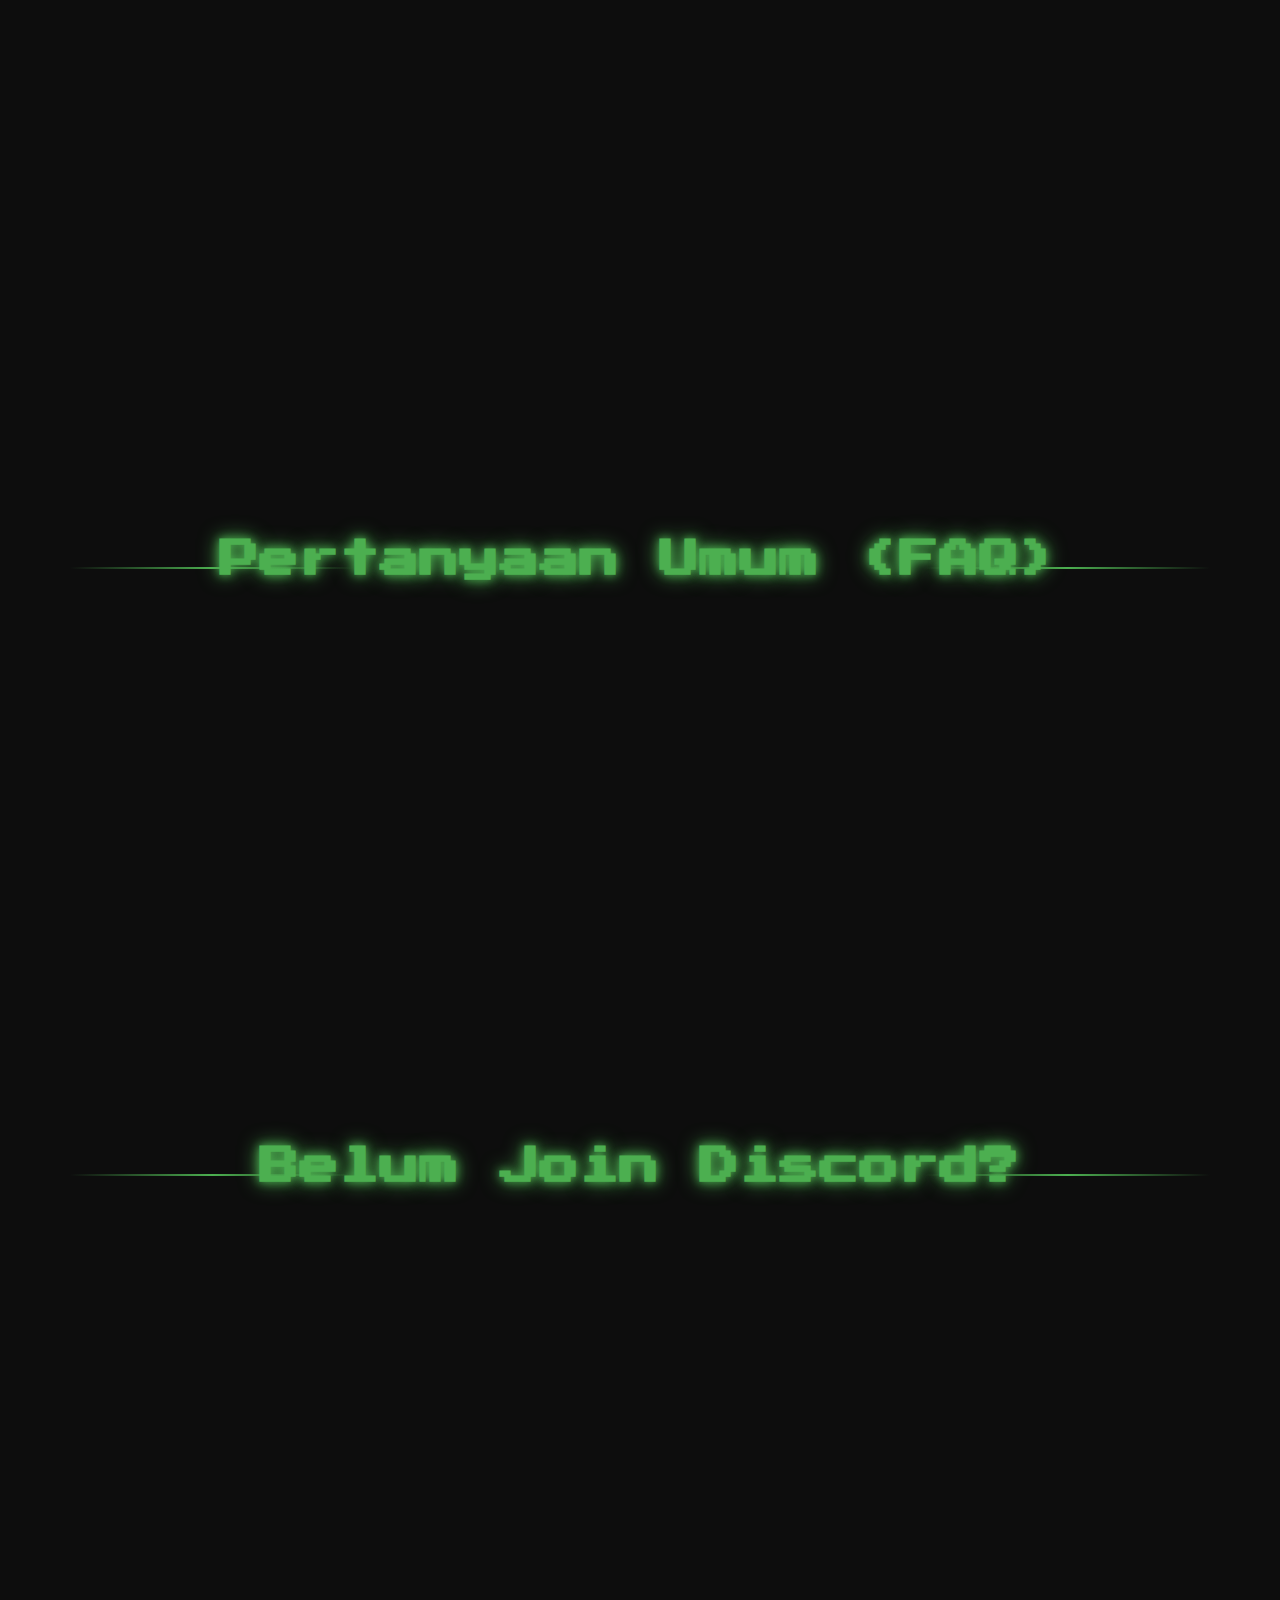
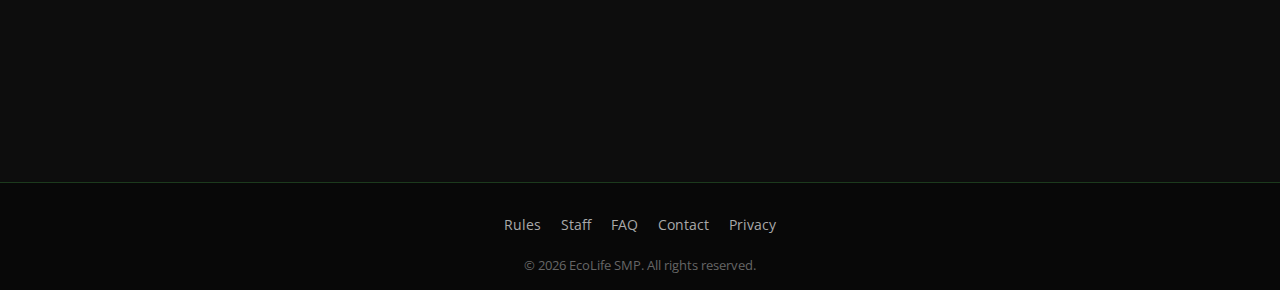
<file: contact.html>
<!DOCTYPE html>
<html lang="id">
<head>
    <meta charset="UTF-8">
    <meta name="viewport" content="width=device-width, initial-scale=1.0">
    <title>EcoLife SMP - Contact</title>
    <link rel="stylesheet" href="css/style.css">
    <link href="https://fonts.googleapis.com/css2?family=Press+Start+2P&family=Open+Sans:wght@300;400;600;700&display=swap" rel="stylesheet">
    <link rel="stylesheet" href="https://cdnjs.cloudflare.com/ajax/libs/font-awesome/6.4.0/css/all.min.css">
    <link rel="icon" type="image/x-icon" href="images/favicon.ico">
</head>
<body>
    <!-- Navbar -->
    <nav class="navbar">
        <div class="container">
            <div class="logo">
                <div class="logo-img">
                    <i class="fas fa-leaf"></i>
                </div>
                <div class="logo-text">EcoLife SMP</div>
            </div>
            
            <ul class="nav-links">
                <li><a href="index.html">Home</a></li>
                <li class="dropdown">
                    <a href="#" class="dropdown-toggle">Clan</a>
                    <ul class="dropdown-menu">
                        <li><a href="clan.html">Semua Clan</a></li>
                        <li><a href="clan-ppq.html" class="ppq">🤡 PPQ</a></li>
                        <li><a href="clan-lightness.html" class="lightness">🌟 LightNess</a></li>
                        <li><a href="clan-mvp.html" class="mvp">👑 MVP</a></li>
                        <li><a href="clan-darkness.html" class="darkness">👿 Darkness</a></li>
                    </ul>
                </li>
                <li><a href="lore.html">Lore</a></li>
                <li><a href="features.html">Features</a></li>
                <li><a href="gallery.html">Gallery</a></li>
                <li><a href="faq.html">FAQ</a></li>
                <li><a href="rules.html">Rules</a></li>
                <li><a href="staff.html">Staff</a></li>
                <li><a href="community.html">Community</a></li>
                <li><a href="contact.html" class="active">Contact</a></li>
            </ul>
            
            <div class="hamburger">
                <span></span>
                <span></span>
                <span></span>
            </div>
        </div>
    </nav>

    <!-- Hero Section -->
    <section class="hero">
        <div class="container">
            <div class="hero-content fade-in-on-scroll">
                <h1>Contact Us</h1>
                <p class="tagline">Hubungi kami untuk pertanyaan, laporan, atau kerja sama</p>
            </div>
        </div>
    </section>

    <!-- Contact Section -->
    <section>
        <div class="container">
            <div class="section-title">
                <h2>Kirim Pesan</h2>
            </div>
            
            <div class="contact-container" style="max-width: 800px; margin: 0 auto;">
                <div class="feature-card fade-in-on-scroll" style="padding: 30px;">
                    <!-- Formspree Form -->
                    <form id="contactForm" action="https://formspree.io/f/xvzzzvyo" method="POST">
                        <!-- Hidden Fields untuk Formspree -->
                        <input type="hidden" name="_subject" value="Pesan Baru dari Website EcoLife SMP">
                        <input type="hidden" name="_replyto" placeholder="Your email" id="_replyto">
                        <input type="text" name="_gotcha" style="display:none">
                        
                        <div style="margin-bottom: 20px;">
                            <label style="display: block; margin-bottom: 8px; color: var(--accent); font-weight: 600; font-size: 0.95rem;">Nama Lengkap *</label>
                            <input type="text" name="name" required style="width: 100%; padding: 12px 15px; background: rgba(0, 0, 0, 0.5); border: 1px solid rgba(76, 175, 80, 0.3); border-radius: 5px; color: var(--light); font-family: 'Open Sans', sans-serif; font-size: 1rem; transition: all 0.3s ease;" placeholder="Masukkan nama lengkap Anda">
                        </div>
                        
                        <div style="margin-bottom: 20px;">
                            <label style="display: block; margin-bottom: 8px; color: var(--accent); font-weight: 600; font-size: 0.95rem;">Alamat Email *</label>
                            <input type="email" name="email" required style="width: 100%; padding: 12px 15px; background: rgba(0, 0, 0, 0.5); border: 1px solid rgba(76, 175, 80, 0.3); border-radius: 5px; color: var(--light); font-family: 'Open Sans', sans-serif; font-size: 1rem; transition: all 0.3s ease;" placeholder="contoh@email.com">
                        </div>
                        
                        <div style="margin-bottom: 20px;">
                            <label style="display: block; margin-bottom: 8px; color: var(--accent); font-weight: 600; font-size: 0.95rem;">
                                <i class="fab fa-discord"></i> Nama Discord (Opsional)
                            </label>
                            <input type="text" name="discord" style="width: 100%; padding: 12px 15px; background: rgba(0, 0, 0, 0.5); border: 1px solid rgba(88, 101, 242, 0.3); border-radius: 5px; color: var(--light); font-family: 'Open Sans', sans-serif; font-size: 1rem; transition: all 0.3s ease;" placeholder="Contoh: username#1234 atau username">
                            <small style="color: #aaa; font-size: 0.8rem; margin-top: 5px; display: block;">
                                Isi jika ingin dihubungi via Discord. Pastikan Anda sudah join server Discord EcoLife SMP.
                            </small>
                        </div>
                        
                        <div style="margin-bottom: 20px;">
                            <label style="display: block; margin-bottom: 8px; color: var(--accent); font-weight: 600; font-size: 0.95rem;">Subjek *</label>
                            <select name="Kategori" required style="width: 100%; padding: 12px 15px; background: rgba(0, 0, 0, 0.5); border: 1px solid rgba(76, 175, 80, 0.3); border-radius: 5px; color: var(--light); font-family: 'Open Sans', sans-serif; font-size: 1rem; transition: all 0.3s ease;">
                                <option value="">-- Pilih kategori --</option>
                                <option value="Pertanyaan Umum">Pertanyaan Umum</option>
                                <option value="Laporan Bug/Issue">Laporan Bug/Issue</option>
                                <option value="Kerja Sama/Sponsor">Kerja Sama/Sponsor</option>
                                <option value="Laporan Player">Laporan Player</option>
                                <option value="Pendaftaran Staff">Pendaftaran Staff</option>
                                <option value="Pendaftaran Clan">Pendaftaran Clan</option>
                                <option value="Saran dan Feedback">Saran dan Feedback</option>
                                <option value="Lainnya">Lainnya</option>
                            </select>
                        </div>
                        
                        <div style="margin-bottom: 20px;">
                            <label style="display: block; margin-bottom: 8px; color: var(--accent); font-weight: 600; font-size: 0.95rem;">Pesan Anda *</label>
                            <textarea name="message" rows="6" required style="width: 100%; padding: 12px 15px; background: rgba(0, 0, 0, 0.5); border: 1px solid rgba(76, 175, 80, 0.3); border-radius: 5px; color: var(--light); font-family: 'Open Sans', sans-serif; font-size: 1rem; transition: all 0.3s ease; resize: vertical;" placeholder="Tulis pesan Anda di sini..."></textarea>
                        </div>
                        
                        <div style="margin-bottom: 15px;">
                            <label style="display: flex; align-items: center; gap: 8px; color: var(--light); font-size: 0.9rem;">
                                <input type="checkbox" name="joined_discord" value="Ya" style="width: auto;">
                                Saya sudah join server Discord EcoLife SMP
                            </label>
                        </div>
                        
                        <div>
                            <button type="submit" class="btn" style="width: 100%; padding: 15px;">
                                <i class="fas fa-paper-plane"></i> Kirim Pesan
                            </button>
                        </div>
                        
                        <p style="text-align: center; color: #aaa; font-size: 0.9rem; margin-top: 15px;">
                            * Pesan akan dikirim ke email EcoLifeSmpEvo@gmail.com
                        </p>
                    </form>
                    
                    <div id="formSuccess" style="display: none; text-align: center; padding: 30px; background: rgba(76, 175, 80, 0.1); border-radius: 10px; border: 1px solid var(--primary); margin-top: 20px;">
                        <i class="fas fa-check-circle" style="font-size: 3rem; color: var(--primary); margin-bottom: 15px;"></i>
                        <h3 style="color: var(--primary); margin-bottom: 10px;">Pesan Terkirim!</h3>
                        <p>Terima kasih telah menghubungi kami. Pesan Anda telah berhasil dikirim ke tim EcoLife SMP. Kami akan membalas secepatnya melalui email yang Anda berikan.</p>
                        <div style="margin-top: 20px; display: flex; gap: 10px; justify-content: center;">
                            <button onclick="window.location.href='index.html'" class="btn">
                                <i class="fas fa-home"></i> Kembali ke Home
                            </button>
                            <a href="https://discord.gg/Mgw6U537js" target="_blank" class="btn" style="background-color: #5865F2; border-color: #5865F2;">
                                <i class="fab fa-discord"></i> Join Discord
                            </a>
                        </div>
                    </div>
                </div>
            </div>
        </div>
    </section>

    <!-- Alternative Contact Methods -->
    <section>
        <div class="container">
            <div class="section-title">
                <h2>Metode Kontak Lainnya</h2>
            </div>
            
            <div class="features-grid" style="max-width: 900px; margin: 0 auto;">
                <div class="feature-card fade-in-on-scroll">
                    <div class="feature-icon" style="color: #5865F2;">
                        <i class="fab fa-discord"></i>
                    </div>
                    <h3>Discord Server</h3>
                    <p>Bergabunglah dengan Discord komunitas kami untuk chat langsung dengan staff dan player lainnya.</p>
                    <a href="https://discord.gg/Mgw6U537js" target="_blank" class="btn" style="margin-top: 15px;">
                        <i class="fab fa-discord"></i> Join Discord
                    </a>
                    <div style="margin-top: 15px; padding: 10px; background: rgba(0,0,0,0.3); border-radius: 5px;">
                        <small><strong>Link:</strong> discord.gg/Mgw6U537js</small>
                        <br>
                        <small><strong>Nama Discord wajib diisi jika ingin cepat direspon!</strong></small>
                    </div>
                </div>
                
                <div class="feature-card fade-in-on-scroll">
                    <div class="feature-icon" style="color: #000000;">
                        <i class="fab fa-tiktok"></i>
                    </div>
                    <h3>TikTok</h3>
                    <p>Ikuti TikTok kami untuk melihat highlight, event, dan konten menarik dari server EcoLife SMP.</p>
                    <a href="https://vm.tiktok.com/ZSHofBgQRRQVc-S2XeG/" target="_blank" class="btn" style="margin-top: 15px;">
                        <i class="fab fa-tiktok"></i> Follow TikTok
                    </a>
                    <div style="margin-top: 15px; padding: 10px; background: rgba(0,0,0,0.3); border-radius: 5px;">
                        <small><strong>Link:</strong> vm.tiktok.com/ZSHofBgQRRQVc-S2XeG/</small>
                    </div>
                </div>
                
                <div class="feature-card fade-in-on-scroll">
                    <div class="feature-icon" style="color: #ea4335;">
                        <i class="fas fa-envelope"></i>
                    </div>
                    <h3>Email Langsung</h3>
                    <p>Kirim email langsung ke alamat email resmi server untuk pertanyaan formal atau laporan penting.</p>
                    <a href="mailto:EcoLifeSmpEvo@gmail.com" class="btn" style="margin-top: 15px;">
                        <i class="fas fa-envelope"></i> Kirim Email
                    </a>
                    <div style="margin-top: 15px; padding: 10px; background: rgba(0,0,0,0.3); border-radius: 5px;">
                        <small><strong>Email:</strong> EcoLifeSmpEvo@gmail.com</small>
                    </div>
                </div>
            </div>
        </div>
    </section>

    <!-- FAQ Section -->
    <section style="padding-top: 30px;">
        <div class="container">
            <div class="section-title">
                <h2>Pertanyaan Umum (FAQ)</h2>
            </div>
            
            <div style="max-width: 900px; margin: 0 auto;">
                <div class="feature-card fade-in-on-scroll" style="margin-bottom: 15px;">
                    <div class="faq-question" style="cursor: pointer; display: flex; justify-content: space-between; align-items: center;">
                        <h4 style="margin: 0; font-size: 1.1rem;">Kenapa perlu mengisi nama Discord?</h4>
                        <i class="fas fa-chevron-down"></i>
                    </div>
                    <div class="faq-answer" style="max-height: 0; overflow: hidden; transition: all 0.3s ease;">
                        <p style="padding-top: 15px; margin: 0; border-top: 1px solid rgba(255,255,255,0.1);">Nama Discord membantu tim kami menghubungi Anda lebih cepat. Jika Anda memberikan nama Discord, staff bisa langsung DM Anda di Discord untuk respon yang lebih cepat.</p>
                    </div>
                </div>
                
                <div class="feature-card fade-in-on-scroll" style="margin-bottom: 15px;">
                    <div class="faq-question" style="cursor: pointer; display: flex; justify-content: space-between; align-items: center;">
                        <h4 style="margin: 0; font-size: 1.1rem;">Berapa lama waktu respon dari tim?</h4>
                        <i class="fas fa-chevron-down"></i>
                    </div>
                    <div class="faq-answer" style="max-height: 0; overflow: hidden; transition: all 0.3s ease;">
                        <p style="padding-top: 15px; margin: 0; border-top: 1px solid rgba(255,255,255,0.1);">Tim kami akan merespon dalam waktu 24-48 jam. Untuk laporan mendesak (cheating/harassment), kami berusaha merespon dalam 12 jam. Jika Anda memberikan nama Discord, respon bisa lebih cepat.</p>
                    </div>
                </div>
                
                <div class="feature-card fade-in-on-scroll" style="margin-bottom: 15px;">
                    <div class="faq-question" style="cursor: pointer; display: flex; justify-content: space-between; align-items: center;">
                        <h4 style="margin: 0; font-size: 1.1rem;">Bagaimana cara melaporkan player yang melanggar rules?</h4>
                        <i class="fas fa-chevron-down"></i>
                    </div>
                    <div class="faq-answer" style="max-height: 0; overflow: hidden; transition: all 0.3s ease;">
                        <p style="padding-top: 15px; margin: 0; border-top: 1px solid rgba(255,255,255,0.1);">Pilih kategori "Laporan Player" pada form di atas, sertakan nama player, bukti screenshot/video, dan deskripsi lengkap kejadian. Bukti sangat penting untuk tindakan lebih lanjut.</p>
                    </div>
                </div>
                
                <div class="feature-card fade-in-on-scroll" style="margin-bottom: 15px;">
                    <div class="faq-question" style="cursor: pointer; display: flex; justify-content: space-between; align-items: center;">
                        <h4 style="margin: 0; font-size: 1.1rem;">Apakah harus join Discord untuk bisa mengirim pesan?</h4>
                        <i class="fas fa-chevron-down"></i>
                    </div>
                    <div class="faq-answer" style="max-height: 0; overflow: hidden; transition: all 0.3s ease;">
                        <p style="padding-top: 15px; margin: 0; border-top: 1px solid rgba(255,255,255,0.1);">Tidak wajib, namun sangat disarankan. Kebanyakan komunikasi dan update server terjadi di Discord. Dengan join Discord, Anda bisa mendapat respon lebih cepat dan update terbaru.</p>
                    </div>
                </div>
            </div>
        </div>
    </section>

    <!-- Discord CTA Section -->
    <section style="padding-top: 30px;">
        <div class="container">
            <div class="section-title">
                <h2>Belum Join Discord?</h2>
            </div>
            
            <div class="feature-card fade-in-on-scroll" style="text-align: center;">
                <div class="feature-icon" style="font-size: 4rem; color: #5865F2; margin-bottom: 20px;">
                    <i class="fab fa-discord"></i>
                </div>
                <h3 style="color: var(--accent); margin-bottom: 15px;">Join Discord EcoLife SMP Sekarang!</h3>
                <p style="margin-bottom: 20px;">90% komunikasi server terjadi di Discord. Dapatkan:</p>
                
                <div style="display: grid; grid-template-columns: 1fr; gap: 10px; margin: 20px 0; text-align: left;">
                    <div style="display: flex; align-items: center; gap: 10px;">
                        <i class="fas fa-check-circle" style="color: var(--primary);"></i>
                        <span>Update server & maintenance info</span>
                    </div>
                    <div style="display: flex; align-items: center; gap: 10px;">
                        <i class="fas fa-check-circle" style="color: var(--primary);"></i>
                        <span>Chat langsung dengan staff & player</span>
                    </div>
                    <div style="display: flex; align-items: center; gap: 10px;">
                        <i class="fas fa-check-circle" style="color: var(--primary);"></i>
                        <span>Info event & giveaway eksklusif</span>
                    </div>
                    <div style="display: flex; align-items: center; gap: 10px;">
                        <i class="fas fa-check-circle" style="color: var(--primary);"></i>
                        <span>Support teknis lebih cepat</span>
                    </div>
                </div>
                
                <a href="https://discord.gg/Mgw6U537js" target="_blank" class="btn" style="background-color: #5865F2; border-color: #5865F2; padding: 15px 30px; font-size: 1.1rem;">
                    <i class="fab fa-discord"></i> Join Discord Sekarang
                </a>
                
            </div>
        </div>
    </section>

    <!-- Footer -->
    <footer class="footer">
        <div class="container">
            <div class="footer-links">
                <a href="rules.html">Rules</a>
                <a href="staff.html">Staff</a>
                <a href="faq.html">FAQ</a>
                <a href="contact.html" class="active">Contact</a>
                <a href="privacy.html">Privacy</a>
            </div>
            
            <p class="copyright">
                &copy; <span id="current-year">2026</span> EcoLife SMP. All rights reserved.
            </p>
        </div>
    </footer>

    <script src="js/main.js"></script>
    <script>
        // Script khusus untuk halaman contact
        document.addEventListener('DOMContentLoaded', function() {
            // FAQ Toggle
            document.querySelectorAll('.faq-question').forEach(question => {
                question.addEventListener('click', function() {
                    const answer = this.nextElementSibling;
                    const icon = this.querySelector('i');
                    const isActive = answer.style.maxHeight && answer.style.maxHeight !== '0px';
                    
                    // Close all FAQ items
                    document.querySelectorAll('.faq-answer').forEach(item => {
                        item.style.maxHeight = '0';
                    });
                    
                    // Reset all icons
                    document.querySelectorAll('.faq-question i').forEach(item => {
                        item.style.transform = 'rotate(0deg)';
                    });
                    
                    // Open current if closed
                    if (!isActive) {
                        answer.style.maxHeight = answer.scrollHeight + 'px';
                        icon.style.transform = 'rotate(180deg)';
                    }
                });
            });
            
            // Contact Form Handling untuk Formspree
            const contactForm = document.getElementById('contactForm');
            const formSuccess = document.getElementById('formSuccess');
            const discordCheckbox = document.querySelector('input[name="joined_discord"]');
            const discordField = document.querySelector('input[name="discord"]');
            
            // Auto-check discord checkbox jika discord field diisi
            if (discordField && discordCheckbox) {
                discordField.addEventListener('input', function() {
                    if (this.value.trim() !== '') {
                        discordCheckbox.checked = true;
                    } else {
                        discordCheckbox.checked = false;
                    }
                });
            }
            
            if (contactForm) {
                contactForm.addEventListener('submit', async function(e) {
                    e.preventDefault();
                    
                    const submitBtn = this.querySelector('button[type="submit"]');
                    const originalText = submitBtn.innerHTML;
                    
                    // Tampilkan loading
                    submitBtn.innerHTML = '<i class="fas fa-spinner fa-spin"></i> Mengirim...';
                    submitBtn.disabled = true;
                    
                    try {
                        const formData = new FormData(this);
                        
                        // Kirim ke Formspree
                        const response = await fetch(this.action, {
                            method: 'POST',
                            body: formData,
                            headers: {
                                'Accept': 'application/json'
                            }
                        });
                        
                        if (response.ok) {
                            // Tampilkan pesan sukses
                            contactForm.style.display = 'none';
                            formSuccess.style.display = 'block';
                            contactForm.reset();
                            
                            // Update tahun di footer
                            const yearSpan = document.getElementById('current-year');
                            if (yearSpan) {
                                yearSpan.textContent = new Date().getFullYear();
                            }
                            
                            // Scroll ke success message
                            formSuccess.scrollIntoView({ behavior: 'smooth', block: 'center' });
                        } else {
                            alert('Terjadi kesalahan. Silakan coba lagi atau kirim langsung ke email kami.');
                        }
                    } catch (error) {
                        console.error('Error:', error);
                        alert('Gagal mengirim pesan. Silakan coba lagi atau kirim langsung ke email kami.');
                    } finally {
                        // Reset button
                        submitBtn.innerHTML = originalText;
                        submitBtn.disabled = false;
                    }
                });
            }
            
            // Update tahun di footer
            const yearSpan = document.getElementById('current-year');
            if (yearSpan) {
                yearSpan.textContent = new Date().getFullYear();
            }
        });
    </script>
</body>
</html>
</file>
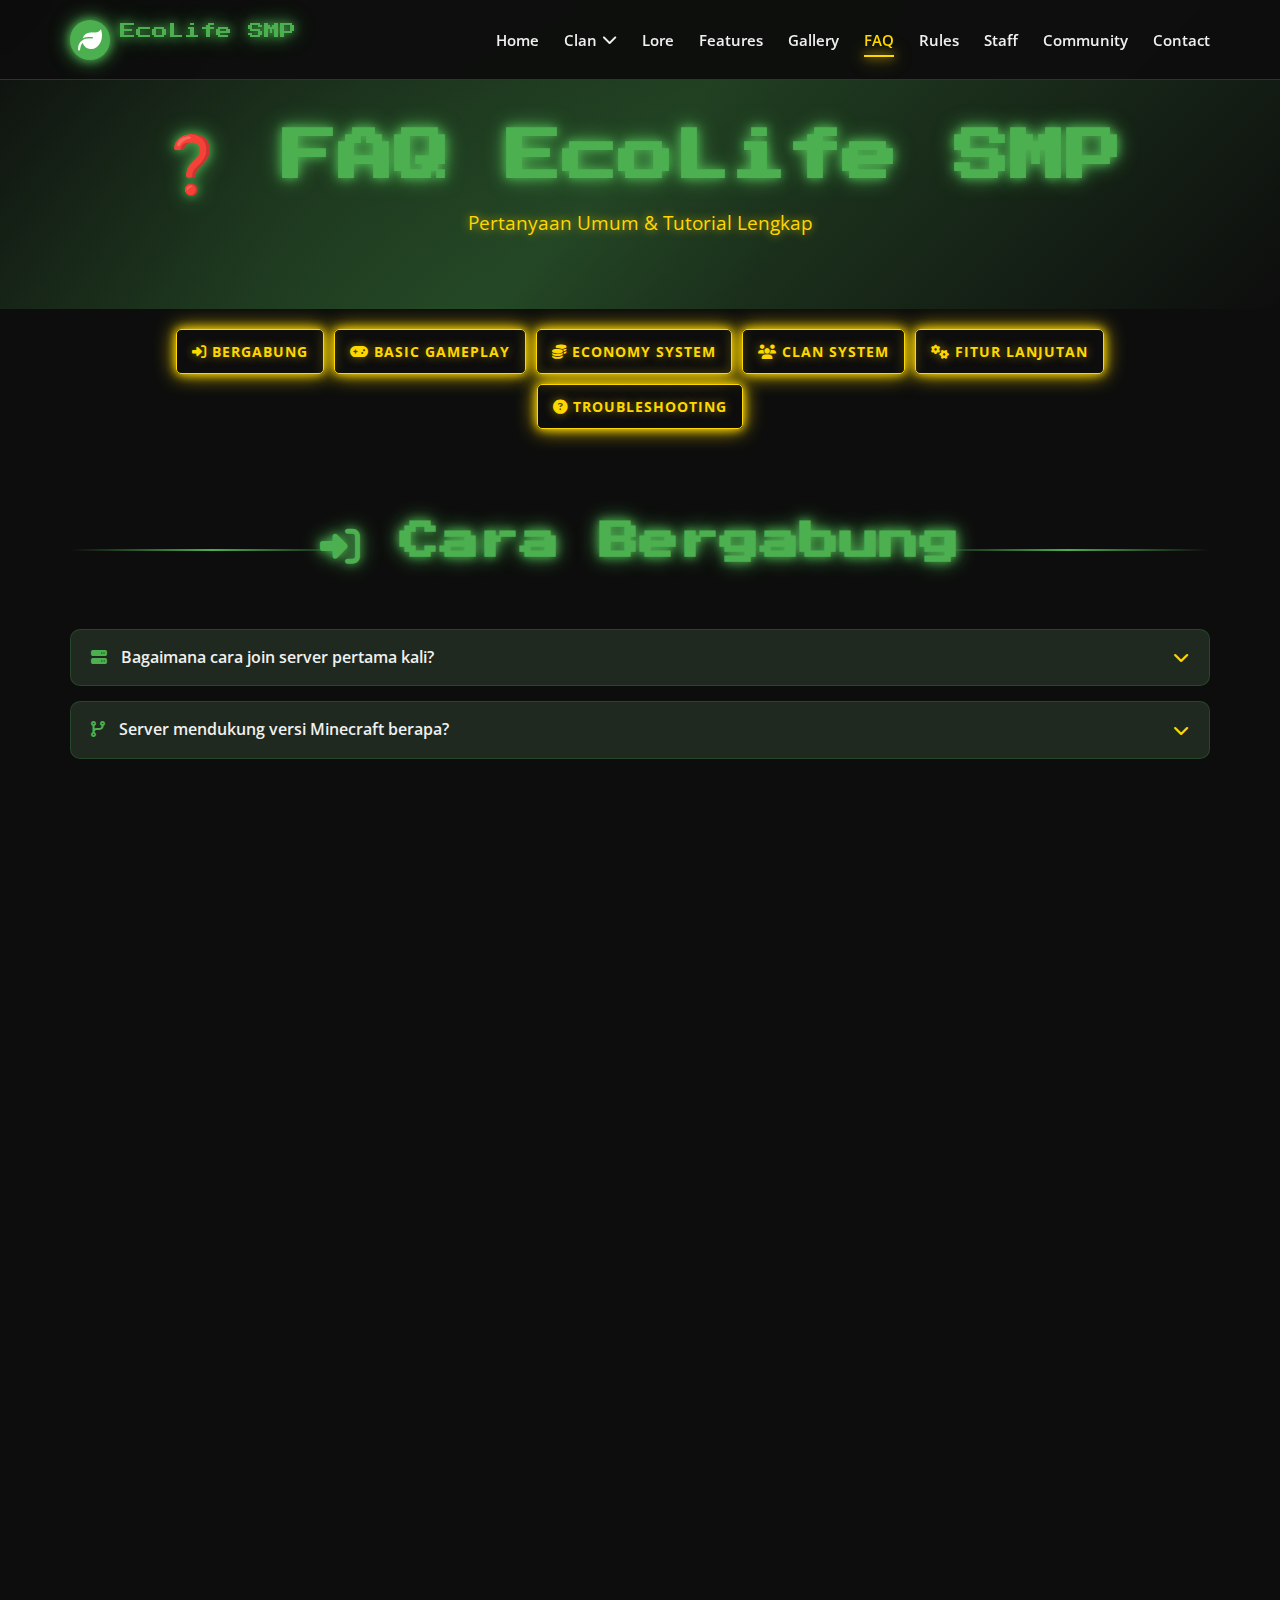
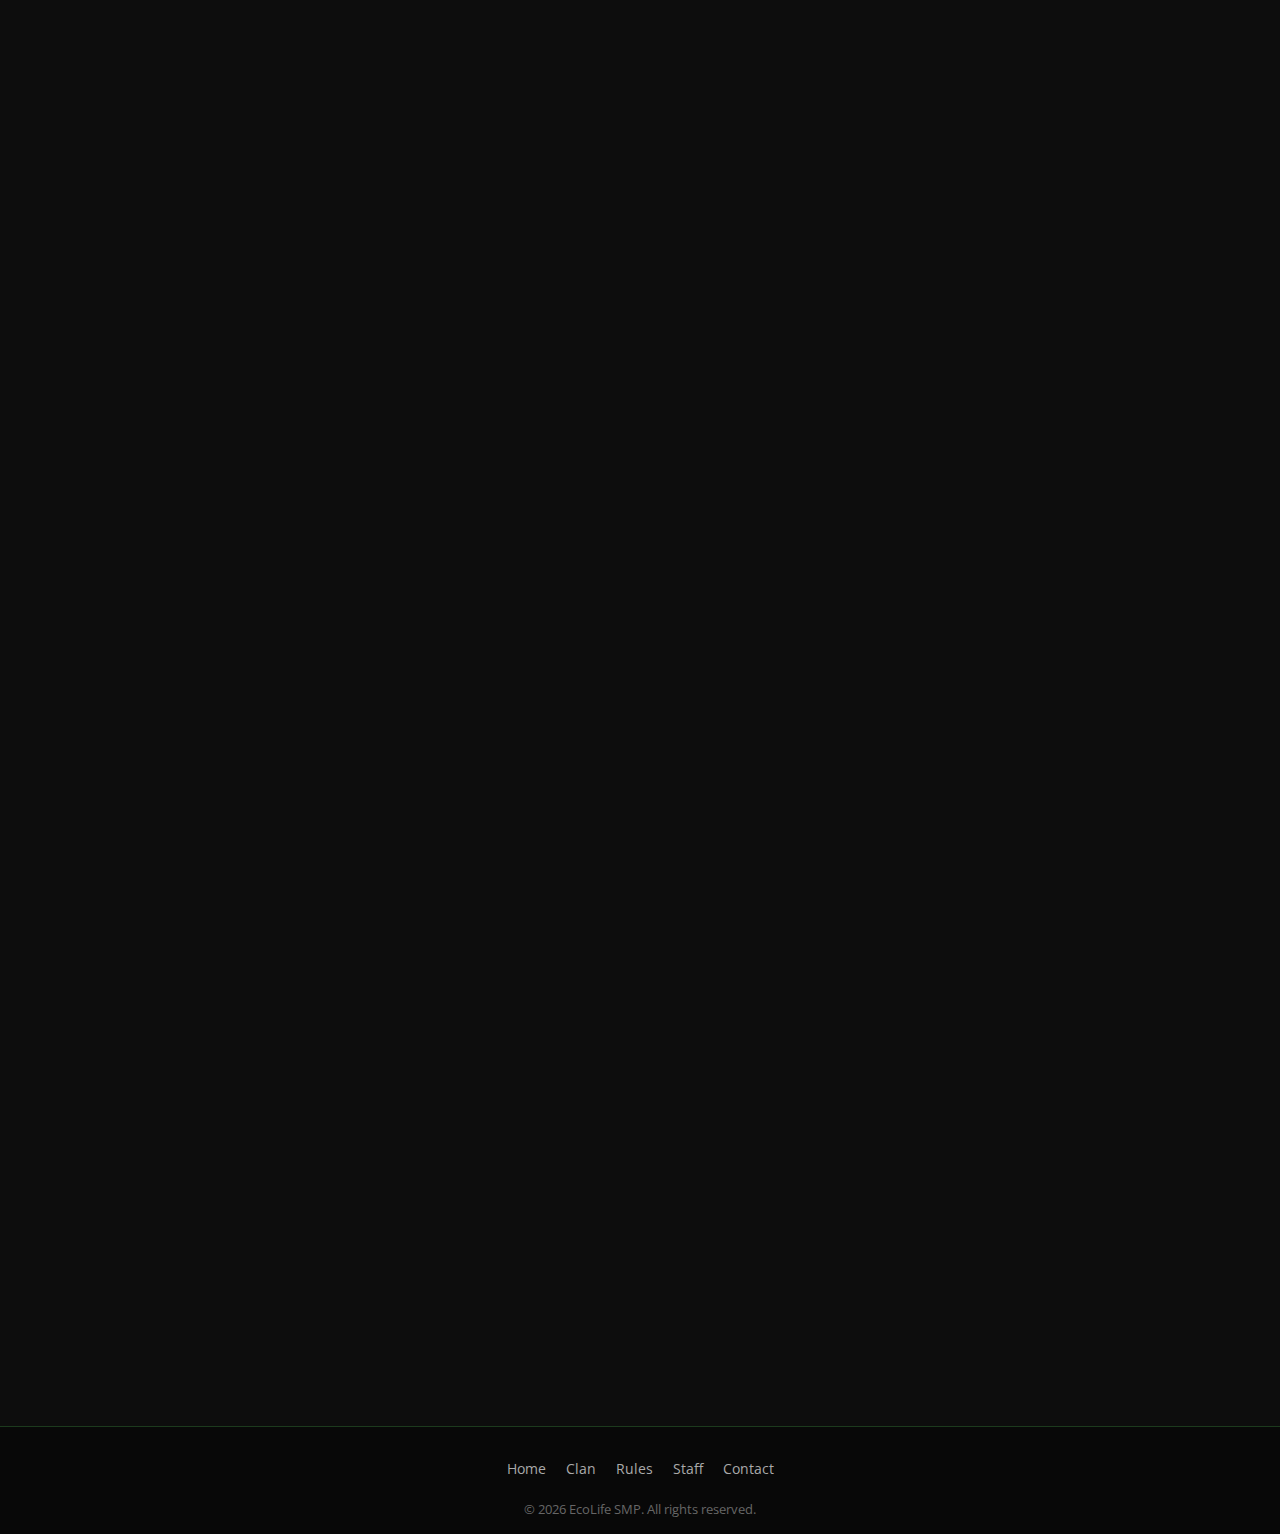
<file: faq.html>
<!DOCTYPE html>
<html lang="id">
<head>
    <meta charset="UTF-8">
    <meta name="viewport" content="width=device-width, initial-scale=1.0">
    <title>FAQ - EcoLife SMP</title>
    <link rel="stylesheet" href="css/style.css">
    <link href="https://fonts.googleapis.com/css2?family=Press+Start+2P&family=Open+Sans:wght@300;400;600;700&display=swap" rel="stylesheet">
    <link rel="stylesheet" href="https://cdnjs.cloudflare.com/ajax/libs/font-awesome/6.4.0/css/all.min.css">
    <link rel="icon" type="image/x-icon" href="images/favicon.ico">
</head>
<body>
    <!-- Navbar -->
    <nav class="navbar">
        <div class="container">
            <div class="logo">
                <div class="logo-img">
                    <i class="fas fa-leaf" style="color: white; font-size: 1.5rem;"></i>
                </div>
                <div class="logo-text">EcoLife SMP</div>
            </div>
            
            <ul class="nav-links">
                <li><a href="index.html">Home</a></li>
                <li class="dropdown">
                    <a href="#" class="dropdown-toggle">Clan <i class="fas fa-chevron-down"></i></a>
                    <ul class="dropdown-menu">
                        <li><a href="clan.html">Semua Clan</a></li>
                        <li><a href="clan-ppq.html" class="ppq">🤡 PPQ</a></li>
                        <li><a href="clan-lightness.html" class="lightness">🌟 LightNess</a></li>
                        <li><a href="clan-mvp.html" class="mvp">👑 MVP</a></li>
                        <li><a href="clan-darkness.html" class="darkness">👿 Darkness</a></li>
                    </ul>
                </li>
                <li><a href="lore.html">Lore</a></li>
                <li><a href="features.html">Features</a></li>
                <li><a href="gallery.html">Gallery</a></li>
                <li><a href="faq.html" class="active">FAQ</a></li>
                <li><a href="rules.html">Rules</a></li>
                <li><a href="staff.html">Staff</a></li>
                <li><a href="community.html">Community</a></li>
                <li><a href="contact.html">Contact</a></li>
            </ul>
            
            <div class="hamburger">
                <span></span>
                <span></span>
                <span></span>
            </div>
        </div>
    </nav>

    <!-- Page Hero -->
    <section class="hero">
        <div class="container">
            <div class="hero-content fade-in-on-scroll">
                <h1>❓ FAQ EcoLife SMP</h1>
                <p class="tagline">Pertanyaan Umum & Tutorial Lengkap</p>
            </div>
        </div>
    </section>

    <!-- FAQ Categories Navigation -->
    <section style="padding: 20px 0; background: rgba(13, 13, 13, 0.9);">
        <div class="container">
            <div class="faq-categories" style="display: flex; flex-wrap: wrap; gap: 10px; justify-content: center;">
                <a href="#category-join" class="btn" style="padding: 10px 15px; font-size: 0.9rem;">
                    <i class="fas fa-sign-in-alt"></i> Bergabung
                </a>
                <a href="#category-basic" class="btn" style="padding: 10px 15px; font-size: 0.9rem;">
                    <i class="fas fa-gamepad"></i> Basic Gameplay
                </a>
                <a href="#category-economy" class="btn" style="padding: 10px 15px; font-size: 0.9rem;">
                    <i class="fas fa-coins"></i> Economy System
                </a>
                <a href="#category-clan" class="btn" style="padding: 10px 15px; font-size: 0.9rem;">
                    <i class="fas fa-users"></i> Clan System
                </a>
                <a href="#category-advanced" class="btn" style="padding: 10px 15px; font-size: 0.9rem;">
                    <i class="fas fa-cogs"></i> Fitur Lanjutan
                </a>
                <a href="#category-trouble" class="btn" style="padding: 10px 15px; font-size: 0.9rem;">
                    <i class="fas fa-question-circle"></i> Troubleshooting
                </a>
            </div>
        </div>
    </section>

    <!-- FAQ Content -->
    <section class="about-section">
        <div class="container">
            <!-- Category 1: Bergabung Server -->
            <div class="faq-category fade-in-on-scroll" id="category-join" style="margin-bottom: 60px;">
                <div class="section-title">
                    <h2><i class="fas fa-sign-in-alt"></i> Cara Bergabung</h2>
                </div>
                
                <div class="faq-list">
                    <!-- FAQ Item 1 -->
                    <div class="faq-item" style="background: rgba(30,30,30,0.8); border-radius: 10px; margin-bottom: 15px; overflow: hidden; border: 1px solid rgba(76,175,80,0.3);">
                        <div class="faq-question" style="padding: 15px 20px; cursor: pointer; display: flex; justify-content: space-between; align-items: center; background: rgba(76,175,80,0.1);">
                            <span style="font-weight: 600; color: var(--light);">
                                <i class="fas fa-server" style="color: var(--primary); margin-right: 10px;"></i>
                                Bagaimana cara join server pertama kali?
                            </span>
                            <i class="fas fa-chevron-down" style="color: var(--accent); transition: transform 0.3s ease;"></i>
                        </div>
                        <div class="faq-answer" style="padding: 0 20px; max-height: 0; overflow: hidden; transition: all 0.3s ease;">
                            <div style="padding: 20px 0; border-top: 1px solid rgba(255,255,255,0.1);">
                                <div style="display: flex; align-items: flex-start; gap: 15px;">
                                    <div style="flex-shrink: 0;">
                                        <div style="background: var(--primary); color: white; width: 30px; height: 30px; border-radius: 50%; display: flex; align-items: center; justify-content: center; font-weight: bold;">1</div>
                                    </div>
                                    <div>
                                        <h4 style="color: var(--accent); margin-bottom: 5px;">Copy IP Server</h4>
                                        <p>Gunakan IP berikut sesuai versi Minecraft kamu:</p>
                                        <div style="background: rgba(0,0,0,0.5); padding: 10px; border-radius: 5px; margin: 10px 0;">
                                            <p><strong>🎮 Java Edition:</strong> <code style="color: var(--accent); background: rgba(0,0,0,0.3); padding: 3px 8px; border-radius: 3px;">ECOLIFE.inacraft.my.id</code></p>
                                            <p><strong>📱 Bedrock Edition:</strong> <code style="color: var(--accent); background: rgba(0,0,0,0.3); padding: 3px 8px; border-radius: 3px;">ECOLIFE.inacraft.my.id</code> Port: <code style="color: var(--accent); background: rgba(0,0,0,0.3); padding: 3px 8px; border-radius: 3px;">25767</code></p>
                                        </div>
                                    </div>
                                </div>
                                
                                <div style="display: flex; align-items: flex-start; gap: 15px; margin-top: 20px;">
                                    <div style="flex-shrink: 0;">
                                        <div style="background: var(--primary); color: white; width: 30px; height: 30px; border-radius: 50%; display: flex; align-items: center; justify-content: center; font-weight: bold;">2</div>
                                    </div>
                                    <div>
                                        <h4 style="color: var(--accent); margin-bottom: 5px;">Register Akun</h4>
                                        <p>Setelah join pertama kali, ketik perintah:</p>
                                        <div style="background: rgba(0,0,0,0.5); padding: 10px; border-radius: 5px; margin: 10px 0; font-family: 'Courier New', monospace;">
                                            <p><code>/register password_anda ulangi_password</code></p>
                                            <small style="color: #aaa;">Contoh: <code>/register rahasia123 rahasia123</code></small>
                                        </div>
                                    </div>
                                </div>
                                
                                <div style="display: flex; align-items: flex-start; gap: 15px; margin-top: 20px;">
                                    <div style="flex-shrink: 0;">
                                        <div style="background: var(--primary); color: white; width: 30px; height: 30px; border-radius: 50%; display: flex; align-items: center; justify-content: center; font-weight: bold;">3</div>
                                    </div>
                                    <div>
                                        <h4 style="color: var(--accent); margin-bottom: 5px;">Login Setiap Join</h4>
                                        <p>Setelah register, setiap kali join harus login:</p>
                                        <div style="background: rgba(0,0,0,0.5); padding: 10px; border-radius: 5px; margin: 10px 0; font-family: 'Courier New', monospace;">
                                            <p><code>/login password_anda</code></p>
                                            <small style="color: #aaa;">Contoh: <code>/login rahasia123</code></small>
                                        </div>
                                    </div>
                                </div>
                                
                                <div style="margin-top: 15px; padding: 10px; background: rgba(255,215,0,0.1); border-radius: 5px;">
                                    <p style="color: var(--accent); margin: 0; font-size: 0.9rem;">
                                        <i class="fas fa-info-circle"></i> <strong>Note:</strong> Sistem register/login WAJIB untuk semua pemain (premium & cracked) demi keamanan akun.
                                    </p>
                                </div>
                            </div>
                        </div>
                    </div>
                    
                    <!-- FAQ Item 2 -->
                    <div class="faq-item" style="background: rgba(30,30,30,0.8); border-radius: 10px; margin-bottom: 15px; overflow: hidden; border: 1px solid rgba(76,175,80,0.3);">
                        <div class="faq-question" style="padding: 15px 20px; cursor: pointer; display: flex; justify-content: space-between; align-items: center; background: rgba(76,175,80,0.1);">
                            <span style="font-weight: 600; color: var(--light);">
                                <i class="fas fa-code-branch" style="color: var(--primary); margin-right: 10px;"></i>
                                Server mendukung versi Minecraft berapa?
                            </span>
                            <i class="fas fa-chevron-down" style="color: var(--accent); transition: transform 0.3s ease;"></i>
                        </div>
                        <div class="faq-answer" style="padding: 0 20px; max-height: 0; overflow: hidden; transition: all 0.3s ease;">
                            <div style="padding: 20px 0; border-top: 1px solid rgba(255,255,255,0.1);">
                                <div style="display: grid; grid-template-columns: 1fr 1fr; gap: 20px;">
                                    <div style="background: rgba(76,175,80,0.1); padding: 15px; border-radius: 5px;">
                                        <h4 style="color: var(--primary); margin-bottom: 10px;">✅ Supported</h4>
                                        <ul style="padding-left: 20px;">
                                            <li>Minecraft Java 1.20.1+</li>
                                            <li>Minecraft Bedrock (via Geyser)</li>
                                            <li>Premium & Cracked accounts</li>
                                            <li>Client-side mods (Optifine, Sodium)</li>
                                            <li>All texture packs</li>
                                            <li>Shaders support</li>
                                        </ul>
                                    </div>
                                    
                                    <div style="background: rgba(255,0,0,0.1); padding: 15px; border-radius: 5px;">
                                        <h4 style="color: #ff4444; margin-bottom: 10px;">❌ Not Supported</h4>
                                        <ul style="padding-left: 20px;">
                                            <li>Versions below 1.20</li>
                                            <li>Hacked clients / cheats</li>
                                            <li>X-ray texture packs</li>
                                            <li>Auto-clickers / macros</li>
                                            <li>Mods with unfair advantage</li>
                                            <li>VPN for cheating</li>
                                        </ul>
                                    </div>
                                </div>
                                
                                <div style="margin-top: 15px; padding: 10px; background: rgba(0,195,255,0.1); border-radius: 5px;">
                                    <p style="color: var(--clan-mvp); margin: 0; font-size: 0.9rem;">
                                        <i class="fas fa-star"></i> <strong>Rekomendasi:</strong> Gunakan Minecraft Java 1.20.1 dengan Optifine untuk pengalaman terbaik.
                                    </p>
                                </div>
                            </div>
                        </div>
                    </div>
                </div>
            </div>

            <!-- Category 2: Basic Gameplay -->
            <div class="faq-category fade-in-on-scroll" id="category-basic" style="margin-bottom: 60px;">
                <div class="section-title">
                    <h2><i class="fas fa-gamepad"></i> Basic Gameplay</h2>
                </div>
                
                <div class="faq-list">
                    <!-- FAQ Item 3 -->
                    <div class="faq-item" style="background: rgba(30,30,30,0.8); border-radius: 10px; margin-bottom: 15px; overflow: hidden; border: 1px solid rgba(76,175,80,0.3);">
                        <div class="faq-question" style="padding: 15px 20px; cursor: pointer; display: flex; justify-content: space-between; align-items: center; background: rgba(76,175,80,0.1);">
                            <span style="font-weight: 600; color: var(--light);">
                                <i class="fas fa-shield-alt" style="color: var(--primary); margin-right: 10px;"></i>
                                Bagaimana cara claim tanah untuk proteksi?
                            </span>
                            <i class="fas fa-chevron-down" style="color: var(--accent); transition: transform 0.3s ease;"></i>
                        </div>
                        <div class="faq-answer" style="padding: 0 20px; max-height: 0; overflow: hidden; transition: all 0.3s ease;">
                            <div style="padding: 20px 0; border-top: 1px solid rgba(255,255,255,0.1);">
                                <div style="display: flex; align-items: center; gap: 10px; margin-bottom: 15px;">
                                    <div style="background: var(--primary); color: white; padding: 5px 10px; border-radius: 5px; font-size: 0.9rem;">
                                        📋 Langkah 1: Siapkan Tools
                                    </div>
                                    <div style="flex-grow: 1; height: 2px; background: linear-gradient(90deg, var(--primary), transparent);"></div>
                                </div>
                                
                                <p>Dapatkan <strong>Golden Shovel</strong> dari:</p>
                                <ul style="padding-left: 20px; margin: 10px 0;">
                                    <li><code>/shop</code> → Tools Section (100 coins)</li>
                                    <li>Craft sendiri: 2 stick + 2 gold ingot</li>
                                    <li>Market player: <code>/warp market</code></li>
                                </ul>
                                
                                <div style="display: flex; align-items: center; gap: 10px; margin: 20px 0;">
                                    <div style="background: var(--primary); color: white; padding: 5px 10px; border-radius: 5px; font-size: 0.9rem;">
                                        🎯 Langkah 2: Pilih Area
                                    </div>
                                    <div style="flex-grow: 1; height: 2px; background: linear-gradient(90deg, var(--primary), transparent);"></div>
                                </div>
                                
                                <ol style="padding-left: 20px; margin: 10px 0;">
                                    <li>Pilih titik pertama (pojok kiri atas area)</li>
                                    <li>Klik kanan dengan Golden Shovel</li>
                                    <li>Pilih titik kedua (pojok kanan bawah area)</li>
                                    <li>Klik kanan dengan Golden Shovel lagi</li>
                                    <li>Akan muncul visual area yang dipilih</li>
                                </ol>
                                
                                <div style="display: flex; align-items: center; gap: 10px; margin: 20px 0;">
                                    <div style="background: var(--primary); color: white; padding: 5px 10px; border-radius: 5px; font-size: 0.9rem;">
                                        ✅ Langkah 3: Buat Claim
                                    </div>
                                    <div style="flex-grow: 1; height: 2px; background: linear-gradient(90deg, var(--primary), transparent);"></div>
                                </div>
                                
                                <div style="background: rgba(0,0,0,0.5); padding: 15px; border-radius: 5px; margin: 10px 0;">
                                    <p><strong>Buat claim:</strong> <code>/claim create namaclaim</code></p>
                                    <p><strong>Tambahkan akses:</strong> <code>/claim addfriend namapemain</code></p>
                                    <p><strong>Lihat info claim:</strong> <code>/claim info</code></p>
                                    <p><strong>Hapus claim:</strong> <code>/claim delete</code></p>
                                </div>
                                
                                <div style="margin-top: 15px; padding: 10px; background: rgba(255,215,0,0.1); border-radius: 5px;">
                                    <p style="color: var(--accent); margin: 0; font-size: 0.9rem;">
                                        <i class="fas fa-video"></i> <strong>Video Tutorial:</strong> 
                                        <a href="https://youtu.be/4bdg1SgCisk" target="_blank" style="color: var(--primary); text-decoration: underline;">Cara Claim Tanah di EcoLife SMP</a>
                                    </p>
                                </div>
                            </div>
                        </div>
                    </div>
                    
                    <!-- FAQ Item 4 -->
                    <div class="faq-item" style="background: rgba(30,30,30,0.8); border-radius: 10px; margin-bottom: 15px; overflow: hidden; border: 1px solid rgba(76,175,80,0.3);">
                        <div class="faq-question" style="padding: 15px 20px; cursor: pointer; display: flex; justify-content: space-between; align-items: center; background: rgba(76,175,80,0.1);">
                            <span style="font-weight: 600; color: var(--light);">
                                <i class="fas fa-microphone" style="color: var(--primary); margin-right: 10px;"></i>
                                Bagaimana cara menggunakan VoiceChat?
                            </span>
                            <i class="fas fa-chevron-down" style="color: var(--accent); transition: transform 0.3s ease;"></i>
                        </div>
                        <div class="faq-answer" style="padding: 0 20px; max-height: 0; overflow: hidden; transition: all 0.3s ease;">
                            <div style="padding: 20px 0; border-top: 1px solid rgba(255,255,255,0.1);">
                                <div style="text-align: center; margin-bottom: 20px;">
                                    <div style="display: inline-block; background: rgba(0,195,255,0.2); padding: 10px 20px; border-radius: 5px; border: 1px solid var(--clan-mvp);">
                                        <i class="fas fa-headset" style="color: var(--clan-mvp); font-size: 2rem; margin-bottom: 10px; display: block;"></i>
                                        <h4 style="color: var(--clan-mvp); margin: 0;">Simple Voice Chat Mod</h4>
                                    </div>
                                </div>
                                
                                <div style="display: grid; grid-template-columns: 1fr; gap: 15px; margin: 20px 0;">
                                    <div style="background: rgba(0,0,0,0.3); padding: 15px; border-radius: 5px;">
                                        <h5 style="color: var(--accent); margin-bottom: 10px;">📥 Download Mod</h5>
                                        <p>Download Simple Voice Chat dari:</p>
                                        <ul style="padding-left: 20px; margin-top: 10px;">
                                            <li><a href="https://www.curseforge.com/minecraft/mc-mods/simple-voice-chat" target="_blank" style="color: var(--primary);">CurseForge (Official)</a></li>
                                            <li><a href="https://modrinth.com/mod/simple-voice-chat" target="_blank" style="color: var(--primary);">Modrinth (Alternative)</a></li>
                                        </ul>
                                        <p style="margin-top: 10px; font-size: 0.9rem; color: #aaa;">Pilih versi 1.20.1 yang compatible dengan server.</p>
                                    </div>
                                    
                                    <div style="background: rgba(0,0,0,0.3); padding: 15px; border-radius: 5px;">
                                        <h5 style="color: var(--accent); margin-bottom: 10px;">⚙️ Installation</h5>
                                        <ol style="padding-left: 20px;">
                                            <li>Install Fabric/Forge launcher</li>
                                            <li>Download Simple Voice Chat mod</li>
                                            <li>Place mod di folder <code>.minecraft/mods</code></li>
                                            <li>Launch Minecraft dengan modloader</li>
                                            <li>Join server EcoLife SMP</li>
                                        </ol>
                                    </div>
                                    
                                    <div style="background: rgba(0,0,0,0.3); padding: 15px; border-radius: 5px;">
                                        <h5 style="color: var(--accent); margin-bottom: 10px;">🎮 In-Game Controls</h5>
                                        <div style="display: grid; grid-template-columns: 1fr 1fr; gap: 10px;">
                                            <div>
                                                <code style="color: var(--accent);">V</code>
                                                <p style="font-size: 0.9rem; color: #aaa;">Open Voice Chat GUI</p>
                                            </div>
                                            <div>
                                                <code style="color: var(--accent);">U</code>
                                                <p style="font-size: 0.9rem; color: #aaa;">Toggle mute</p>
                                            </div>
                                            <div>
                                                <code style="color: var(--accent);">O</code>
                                                <p style="font-size: 0.9rem; color: #aaa;">Toggle deafen</p>
                                            </div>
                                            <div>
                                                <code style="color: var(--accent);">B</code>
                                                <p style="font-size: 0.9rem; color: #aaa;">Push to talk</p>
                                            </div>
                                        </div>
                                    </div>
                                </div>
                                
                                <div style="margin-top: 15px; padding: 10px; background: rgba(0,195,255,0.1); border-radius: 5px;">
                                    <p style="color: var(--clan-mvp); margin: 0; font-size: 0.9rem;">
                                        <i class="fas fa-exclamation-triangle"></i> <strong>Important:</strong> Voice Chat hanya berfungsi dalam radius tertentu (proximity chat). Untuk global chat, gunakan radio channels.
                                    </p>
                                </div>
                            </div>
                        </div>
                    </div>
                </div>
            </div>

            <!-- Category 3: Economy System -->
            <div class="faq-category fade-in-on-scroll" id="category-economy" style="margin-bottom: 60px;">
                <div class="section-title">
                    <h2><i class="fas fa-coins"></i> Economy System</h2>
                </div>
                
                <div class="faq-list">
                    <!-- FAQ Item 5 -->
                    <div class="faq-item" style="background: rgba(30,30,30,0.8); border-radius: 10px; margin-bottom: 15px; overflow: hidden; border: 1px solid rgba(76,175,80,0.3);">
                        <div class="faq-question" style="padding: 15px 20px; cursor: pointer; display: flex; justify-content: space-between; align-items: center; background: rgba(76,175,80,0.1);">
                            <span style="font-weight: 600; color: var(--light);">
                                <i class="fas fa-money-bill-wave" style="color: var(--primary); margin-right: 10px;"></i>
                                Bagaimana cara mendapatkan uang (coins) di server?
                            </span>
                            <i class="fas fa-chevron-down" style="color: var(--accent); transition: transform 0.3s ease;"></i>
                        </div>
                        <div class="faq-answer" style="padding: 0 20px; max-height: 0; overflow: hidden; transition: all 0.3s ease;">
                            <div style="padding: 20px 0; border-top: 1px solid rgba(255,255,255,0.1);">
                                <div style="display: grid; grid-template-columns: 1fr; gap: 15px;">
                                    <!-- Jobs System -->
                                    <div style="background: rgba(255,215,0,0.1); padding: 15px; border-radius: 5px; border-left: 3px solid var(--accent);">
                                        <h4 style="color: var(--accent); margin-bottom: 10px;">👷 Jobs System</h4>
                                        <p>Pilih pekerjaan dan selesaikan tugas untuk mendapatkan uang:</p>
                                        <div style="margin-top: 10px;">
                                            <p><code>/jobs browse</code> - Lihat semua pekerjaan</p>
                                            <p><code>/jobs join [job]</code> - Join pekerjaan</p>
                                            <p><code>/jobs leave</code> - Keluar dari pekerjaan</p>
                                            <p><code>/jobs info</code> - Info pekerjaan kamu</p>
                                        </div>
                                        <p style="margin-top: 10px; color: #aaa; font-size: 0.9rem;">
                                            <i class="fas fa-lightbulb"></i> <strong>Tip:</strong> Miner dan Farmer adalah jobs paling profitable untuk pemula.
                                        </p>
                                    </div>
                                    
                                    <!-- Sell System -->
                                    <div style="background: rgba(76,175,80,0.1); padding: 15px; border-radius: 5px; border-left: 3px solid var(--primary);">
                                        <h4 style="color: var(--primary); margin-bottom: 10px;">🛒 Sell Items</h4>
                                        <p>Jual item yang kamu kumpulkan:</p>
                                        <div style="margin-top: 10px;">
                                            <p><code>/sell hand</code> - Jual item di tangan</p>
                                            <p><code>/sell all</code> - Jual semua item di inventory</p>
                                            <p><code>/sell [item] [jumlah]</code> - Jual item tertentu</p>
                                            <p><code>/sell gui</code> - Buka GUI sell shop</p>
                                        </div>
                                        <p style="margin-top: 10px; color: #aaa; font-size: 0.9rem;">
                                            <i class="fas fa-lightbulb"></i> <strong>Tip:</strong> Diamond, emerald, dan netherite scrap memiliki harga jual tertinggi.
                                        </p>
                                    </div>
                                    
                                    <!-- Market Trading -->
                                    <div style="background: rgba(255,0,255,0.1); padding: 15px; border-radius: 5px; border-left: 3px solid var(--clan-ppq);">
                                        <h4 style="color: var(--clan-ppq); margin-bottom: 10px;">🏪 Player Market</h4>
                                        <p>Jual-beli dengan pemain lain:</p>
                                        <div style="margin-top: 10px;">
                                            <p><code>/warp market</code> - Teleport ke market</p>
                                            <p><code>/shop create [harga]</code> - Buat shop</p>
                                            <p><code>/bal</code> - Cek balance uang</p>
                                            <p><code>/pay [player] [amount]</code> - Kirim uang ke player</p>
                                        </div>
                                        <p style="margin-top: 10px; color: #aaa; font-size: 0.9rem;">
                                            <i class="fas fa-lightbulb"></i> <strong>Tip:</strong> Jual item rare dan enchanted books di market untuk profit tinggi.
                                        </p>
                                    </div>
                                </div>
                                
                                <div style="margin-top: 20px; padding: 15px; background: rgba(0,0,0,0.3); border-radius: 5px;">
                                    <h5 style="color: var(--light); margin-bottom: 10px;">💰 Top Money Making Methods</h5>
                                    <div style="display: grid; grid-template-columns: 1fr 1fr; gap: 10px;">
                                        <div>
                                            <p style="color: var(--accent); margin: 0;">Miner Job + Auto Sell</p>
                                            <p style="color: #aaa; font-size: 0.8rem;">± 50k coins/jam</p>
                                        </div>
                                        <div>
                                            <p style="color: var(--accent); margin: 0;">Farm Market Trading</p>
                                            <p style="color: #aaa; font-size: 0.8rem;">± 100k coins/jam</p>
                                        </div>
                                        <div>
                                            <p style="color: var(--accent); margin: 0;">Event Participation</p>
                                            <p style="color: #aaa; font-size: 0.8rem;">± 200k coins/event</p>
                                        </div>
                                        <div>
                                            <p style="color: var(--accent); margin: 0;">Clan Wars Rewards</p>
                                            <p style="color: #aaa; font-size: 0.8rem;">± 500k coins/win</p>
                                        </div>
                                    </div>
                                </div>
                            </div>
                        </div>
                    </div>
                    
                    <!-- FAQ Item 6 -->
                    <div class="faq-item" style="background: rgba(30,30,30,0.8); border-radius: 10px; margin-bottom: 15px; overflow: hidden; border: 1px solid rgba(76,175,80,0.3);">
                        <div class="faq-question" style="padding: 15px 20px; cursor: pointer; display: flex; justify-content: space-between; align-items: center; background: rgba(76,175,80,0.1);">
                            <span style="font-weight: 600; color: var(--light);">
                                <i class="fas fa-gift" style="color: var(--primary); margin-right: 10px;"></i>
                                Bagaimana cara menggunakan sistem Gacha/Crates?
                            </span>
                            <i class="fas fa-chevron-down" style="color: var(--accent); transition: transform 0.3s ease;"></i>
                        </div>
                        <div class="faq-answer" style="padding: 0 20px; max-height: 0; overflow: hidden; transition: all 0.3s ease;">
                            <div style="padding: 20px 0; border-top: 1px solid rgba(255,255,255,0.1);">
                                <div style="text-align: center; margin-bottom: 20px;">
                                    <div style="display: inline-flex; gap: 10px; flex-wrap: wrap; justify-content: center;">
                                        <div style="background: linear-gradient(135deg, #8B4513, #D2691E); padding: 10px 20px; border-radius: 5px;">
                                            <h4 style="color: white; margin: 0;">🥉 Common</h4>
                                            <p style="color: #aaa; margin: 5px 0 0 0; font-size: 0.9rem;">5,000 coins</p>
                                        </div>
                                        <div style="background: linear-gradient(135deg, #C0C0C0, #A9A9A9); padding: 10px 20px; border-radius: 5px;">
                                            <h4 style="color: white; margin: 0;">🥈 Rare</h4>
                                            <p style="color: #aaa; margin: 5px 0 0 0; font-size: 0.9rem;">25,000 coins</p>
                                        </div>
                                        <div style="background: linear-gradient(135deg, #FFD700, #DAA520); padding: 10px 20px; border-radius: 5px;">
                                            <h4 style="color: white; margin: 0;">🥇 Legendary</h4>
                                            <p style="color: #aaa; margin: 5px 0 0 0; font-size: 0.9rem;">100,000 coins</p>
                                        </div>
                                    </div>
                                </div>
                                
                                <div style="display: grid; grid-template-columns: 1fr; gap: 15px;">
                                    <div style="background: rgba(0,0,0,0.3); padding: 15px; border-radius: 5px;">
                                        <h5 style="color: var(--accent); margin-bottom: 10px;">🎯 Cara Membeli Key</h5>
                                        <ol style="padding-left: 20px;">
                                            <li>Pergi ke <code>/warp market</code> atau <code>/warp crates</code></li>
                                            <li>Cari NPC crate shop atau player shop</li>
                                            <li>Beli crate key sesuai budget</li>
                                            <li>Key akan otomatis masuk ke inventory</li>
                                        </ol>
                                    </div>
                                    
                                    <div style="background: rgba(0,0,0,0.3); padding: 15px; border-radius: 5px;">
                                        <h5 style="color: var(--accent); margin-bottom: 10px;">🎁 Cara Buka Crate</h5>
                                        <ol style="padding-left: 20px;">
                                            <li>Pergi ke <code>/warp gacha</code></li>
                                            <li>Pilih crate yang ingin dibuka</li>
                                            <li>Klik crate dengan key di tangan</li>
                                            <li>Tunggu animasi gacha selesai</li>
                                            <li>Item reward akan langsung masuk inventory</li>
                                        </ol>
                                    </div>
                                    
                                    <div style="background: rgba(0,0,0,0.3); padding: 15px; border-radius: 5px;">
                                        <h5 style="color: var(--accent); margin-bottom: 10px;">🏆 Possible Rewards</h5>
                                        <div style="display: grid; grid-template-columns: 1fr 1fr; gap: 10px;">
                                            <div>
                                                <p style="color: var(--primary); margin: 0;"><strong>Common</strong></p>
                                                <p style="color: #aaa; font-size: 0.8rem;">Iron tools, food, basic materials</p>
                                            </div>
                                            <div>
                                                <p style="color: #C0C0C0; margin: 0;"><strong>Rare</strong></p>
                                                <p style="color: #aaa; font-size: 0.8rem;">Diamond gear, enchanted books</p>
                                            </div>
                                            <div>
                                                <p style="color: #FFD700; margin: 0;"><strong>Legendary</strong></p>
                                                <p style="color: #aaa; font-size: 0.8rem;">Netherite, elytra, rare cosmetics</p>
                                            </div>
                                            <div>
                                                <p style="color: var(--clan-ppq); margin: 0;"><strong>Exclusive</strong></p>
                                                <p style="color: #aaa; font-size: 0.8rem;">Clan cosmetics, special ranks</p>
                                            </div>
                                        </div>
                                    </div>
                                </div>
                                
                                <div style="margin-top: 15px; padding: 10px; background: rgba(255,215,0,0.1); border-radius: 5px;">
                                    <p style="color: var(--accent); margin: 0; font-size: 0.9rem;">
                                        <i class="fas fa-chart-line"></i> <strong>Drop Rate:</strong> Common crate = 80% common, 15% rare, 5% legendary. Legendary crate = 20% common, 30% rare, 50% legendary.
                                    </p>
                                </div>
                            </div>
                        </div>
                    </div>
                </div>
            </div>

            <!-- Category 4: Clan System -->
            <div class="faq-category fade-in-on-scroll" id="category-clan" style="margin-bottom: 60px;">
                <div class="section-title">
                    <h2><i class="fas fa-users"></i> Clan System</h2>
                </div>
                
                <div class="faq-list">
                    <!-- FAQ Item 7 -->
                    <div class="faq-item" style="background: rgba(30,30,30,0.8); border-radius: 10px; margin-bottom: 15px; overflow: hidden; border: 1px solid rgba(76,175,80,0.3);">
                        <div class="faq-question" style="padding: 15px 20px; cursor: pointer; display: flex; justify-content: space-between; align-items: center; background: rgba(76,175,80,0.1);">
                            <span style="font-weight: 600; color: var(--light);">
                                <i class="fas fa-user-plus" style="color: var(--primary); margin-right: 10px;"></i>
                                Bagaimana cara join atau buat clan?
                            </span>
                            <i class="fas fa-chevron-down" style="color: var(--accent); transition: transform 0.3s ease;"></i>
                        </div>
                        <div class="faq-answer" style="padding: 0 20px; max-height: 0; overflow: hidden; transition: all 0.3s ease;">
                            <div style="padding: 20px 0; border-top: 1px solid rgba(255,255,255,0.1);">
                                <!-- Join Clan Section -->
                                <div style="background: rgba(0,195,255,0.1); padding: 15px; border-radius: 5px; margin-bottom: 20px; border-left: 3px solid var(--clan-mvp);">
                                    <h4 style="color: var(--clan-mvp); margin-bottom: 15px;">🤝 Join Clan Yang Ada</h4>
                                    
                                    <div style="display: grid; grid-template-columns: 1fr; gap: 10px; margin: 15px 0;">
                                        <div style="display: flex; align-items: flex-start; gap: 10px;">
                                            <div style="background: var(--clan-ppq); color: white; width: 25px; height: 25px; border-radius: 50%; display: flex; align-items: center; justify-content: center; font-weight: bold; flex-shrink: 0;">1</div>
                                            <div>
                                                <p style="color: var(--light); margin: 0;">Cari clan yang sesuai dengan playstyle kamu</p>
                                                <p style="color: #aaa; font-size: 0.9rem;">Pilih dari 4 clan utama atau clan independen</p>
                                            </div>
                                        </div>
                                        
                                        <div style="display: flex; align-items: flex-start; gap: 10px;">
                                            <div style="background: var(--clan-ppq); color: white; width: 25px; height: 25px; border-radius: 50%; display: flex; align-items: center; justify-content: center; font-weight: bold; flex-shrink: 0;">2</div>
                                            <div>
                                                <p style="color: var(--light); margin: 0;">Hubungi ketua clan via Discord atau in-game</p>
                                                <p style="color: #aaa; font-size: 0.9rem;">Tanyakan syarat join dan interview process</p>
                                            </div>
                                        </div>
                                        
                                        <div style="display: flex; align-items: flex-start; gap: 10px;">
                                            <div style="background: var(--clan-ppq); color: white; width: 25px; height: 25px; border-radius: 50%; display: flex; align-items: center; justify-content: center; font-weight: bold; flex-shrink: 0;">3</div>
                                            <div>
                                                <p style="color: var(--light); margin: 0;">Terima invite dan mulai berpartisipasi</p>
                                                <p style="color: #aaa; font-size: 0.9rem;">Ikuti aturan clan dan kontribusikan untuk kemajuan clan</p>
                                            </div>
                                        </div>
                                    </div>
                                </div>
                                
                                <!-- Create Clan Section -->
                                <div style="background: rgba(255,215,0,0.1); padding: 15px; border-radius: 5px; margin-bottom: 20px; border-left: 3px solid var(--accent);">
                                    <h4 style="color: var(--accent); margin-bottom: 15px;">🏗️ Buat Clan Baru</h4>
                                    
                                    <div style="background: rgba(0,0,0,0.3); padding: 15px; border-radius: 5px; margin: 15px 0;">
                                        <h5 style="color: var(--light); margin-bottom: 10px;">📋 Persyaratan Membuat Clan</h5>
                                        <ul style="padding-left: 20px;">
                                            <li>Minimal 3 anggota untuk start clan</li>
                                            <li>Nama clan tidak mengandung kata kasar</li>
                                            <li>Clan base harus di claim area</li>
                                            <li>Setuju dengan clan rules server</li>
                                        </ul>
                                    </div>
                                    
                                    <div style="background: rgba(0,0,0,0.3); padding: 15px; border-radius: 5px; margin: 15px 0;">
                                        <h5 style="color: var(--light); margin-bottom: 10px;">🎮 Commands Clan</h5>
                                        <div style="display: grid; grid-template-columns: 1fr 1fr; gap: 10px;">
                                            <div>
                                                <code style="color: var(--accent);">/clan create [nama]</code>
                                                <p style="color: #aaa; font-size: 0.8rem;">Buat clan baru</p>
                                            </div>
                                            <div>
                                                <code style="color: var(--accent);">/clan invite [player]</code>
                                                <p style="color: #aaa; font-size: 0.8rem;">Invite anggota</p>
                                            </div>
                                            <div>
                                                <code style="color: var(--accent);">/clan promote [player]</code>
                                                <p style="color: #aaa; font-size: 0.8rem;">Promote anggota</p>
                                            </div>
                                            <div>
                                                <code style="color: var(--accent);">/clan kick [player]</code>
                                                <p style="color: #aaa; font-size: 0.8rem;">Kick anggota</p>
                                            </div>
                                        </div>
                                    </div>
                                </div>
                                
                                <!-- Clan Benefits -->
                                <div style="background: rgba(76,175,80,0.1); padding: 15px; border-radius: 5px; border-left: 3px solid var(--primary);">
                                    <h4 style="color: var(--primary); margin-bottom: 15px;">✨ Manfaat Join Clan</h4>
                                    
                                    <div style="display: grid; grid-template-columns: 1fr 1fr; gap: 15px;">
                                        <div>
                                            <p style="color: var(--accent); margin-bottom: 5px;">🤝 Team Protection</p>
                                            <p style="color: #aaa; font-size: 0.9rem;">Clan members tidak bisa saling damage</p>
                                        </div>
                                        <div>
                                            <p style="color: var(--accent); margin-bottom: 5px;">💰 Shared Economy</p>
                                            <p style="color: #aaa; font-size: 0.9rem;">Clan bank untuk penyimpanan uang bersama</p>
                                        </div>
                                        <div>
                                            <p style="color: var(--accent); margin-bottom: 5px;">🏆 Clan Wars</p>
                                            <p style="color: #aaa; font-size: 0.9rem;">Ikuti PvP clan wars untuk hadiah besar</p>
                                        </div>
                                        <div>
                                            <p style="color: var(--accent); margin-bottom: 5px;">🏰 Clan Base</p>
                                            <p style="color: #aaa; font-size: 0.9rem;">Area claim khusus untuk clan members</p>
                                        </div>
                                    </div>
                                </div>
                            </div>
                        </div>
                    </div>
                </div>
            </div>

            <!-- Quick Commands Section -->
            <div class="commands-section fade-in-on-scroll" style="margin-top: 50px;">
                <div class="section-title">
                    <h2>⚡ Commands Penting</h2>
                </div>
                
                <div style="background: rgba(30,30,30,0.8); padding: 25px; border-radius: 15px; border: 2px solid var(--accent); box-shadow: 0 0 20px rgba(255,215,0,0.1);">
                    <div style="display: grid; grid-template-columns: 1fr; gap: 15px;">
                        <!-- Row 1 -->
                        <div style="display: grid; grid-template-columns: 1fr 1fr; gap: 15px;">
                            <div style="background: rgba(76,175,80,0.1); padding: 15px; border-radius: 10px; border: 1px solid rgba(76,175,80,0.3);">
                                <code style="color: var(--accent); font-size: 1.1rem;">/spawn</code>
                                <p style="color: var(--light); margin-top: 5px;">Teleport ke spawn utama</p>
                                <p style="color: #aaa; font-size: 0.9rem; margin-top: 5px;">Cooldown: 30 detik</p>
                            </div>
                            <div style="background: rgba(76,175,80,0.1); padding: 15px; border-radius: 10px; border: 1px solid rgba(76,175,80,0.3);">
                                <code style="color: var(--accent); font-size: 1.1rem;">/rtp</code>
                                <p style="color: var(--light); margin-top: 5px;">Random teleport ke wild</p>
                                <p style="color: #aaa; font-size: 0.9rem; margin-top: 5px;">Cooldown: 5 menit</p>
                            </div>
                        </div>
                        
                        <!-- Row 2 -->
                        <div style="display: grid; grid-template-columns: 1fr 1fr; gap: 15px;">
                            <div style="background: rgba(255,215,0,0.1); padding: 15px; border-radius: 10px; border: 1px solid rgba(255,215,0,0.3);">
                                <code style="color: var(--accent); font-size: 1.1rem;">/sethome [nama]</code>
                                <p style="color: var(--light); margin-top: 5px;">Set home location</p>
                                <p style="color: #aaa; font-size: 0.9rem; margin-top: 5px;">Max: 3 homes (free)</p>
                            </div>
                            <div style="background: rgba(255,215,0,0.1); padding: 15px; border-radius: 10px; border: 1px solid rgba(255,215,0,0.3);">
                                <code style="color: var(--accent); font-size: 1.1rem;">/home [nama]</code>
                                <p style="color: var(--light); margin-top: 5px;">Teleport ke home</p>
                                <p style="color: #aaa; font-size: 0.9rem; margin-top: 5px;">Cooldown: 10 detik</p>
                            </div>
                        </div>
                        
                        <!-- Row 3 -->
                        <div style="display: grid; grid-template-columns: 1fr 1fr; gap: 15px;">
                            <div style="background: rgba(0,195,255,0.1); padding: 15px; border-radius: 10px; border: 1px solid rgba(0,195,255,0.3);">
                                <code style="color: var(--accent); font-size: 1.1rem;">/warp [nama]</code>
                                <p style="color: var(--light); margin-top: 5px;">Teleport ke warp point</p>
                                <p style="color: #aaa; font-size: 0.9rem; margin-top: 5px;">Available: market, crates, gacha</p>
                            </div>
                            <div style="background: rgba(0,195,255,0.1); padding: 15px; border-radius: 10px; border: 1px solid rgba(0,195,255,0.3);">
                                <code style="color: var(--accent); font-size: 1.1rem;">/tpa [player]</code>
                                <p style="color: var(--light); margin-top: 5px;">Request teleport ke player</p>
                                <p style="color: #aaa; font-size: 0.9rem; margin-top: 5px;">Player harus accept</p>
                            </div>
                        </div>
                        
                        <!-- Row 4 -->
                        <div style="display: grid; grid-template-columns: 1fr 1fr; gap: 15px;">
                            <div style="background: rgba(255,0,255,0.1); padding: 15px; border-radius: 10px; border: 1px solid rgba(255,0,255,0.3);">
                                <code style="color: var(--accent); font-size: 1.1rem;">/bal</code>
                                <p style="color: var(--light); margin-top: 5px;">Cek balance coins</p>
                                <p style="color: #aaa; font-size: 0.9rem; margin-top: 5px;">Check your money</p>
                            </div>
                            <div style="background: rgba(255,0,255,0.1); padding: 15px; border-radius: 10px; border: 1px solid rgba(255,0,255,0.3);">
                                <code style="color: var(--accent); font-size: 1.1rem;">/baltop</code>
                                <p style="color: var(--light); margin-top: 5px;">Top 10 richest players</p>
                                <p style="color: #aaa; font-size: 0.9rem; margin-top: 5px;">Server leaderboard</p>
                            </div>
                        </div>
                        
                        <!-- Row 5 -->
                        <div style="display: grid; grid-template-columns: 1fr 1fr; gap: 15px;">
                            <div style="background: rgba(255,255,255,0.1); padding: 15px; border-radius: 10px; border: 1px solid rgba(255,255,255,0.3);">
                                <code style="color: var(--accent); font-size: 1.1rem;">/afk</code>
                                <p style="color: var(--light); margin-top: 5px;">Toggle AFK status</p>
                                <p style="color: #aaa; font-size: 0.9rem; margin-top: 5px;">Auto after 5 minutes</p>
                            </div>
                            <div style="background: rgba(255,255,255,0.1); padding: 15px; border-radius: 10px; border: 1px solid rgba(255,255,255,0.3);">
                                <code style="color: var(--accent); font-size: 1.1rem;">/help</code>
                                <p style="color: var(--light); margin-top: 5px;">Show help menu</p>
                                <p style="color: #aaa; font-size: 0.9rem; margin-top: 5px;">All server commands</p>
                            </div>
                        </div>
                    </div>
                </div>
            </div>

            <!-- Support CTA -->
            <div class="text-center fade-in-on-scroll" style="margin-top: 60px; padding: 40px; background: linear-gradient(135deg, rgba(76,175,80,0.1), rgba(255,215,0,0.1)); border-radius: 15px; border: 2px solid var(--primary);">
                <div style="max-width: 600px; margin: 0 auto;">
                    <h3 style="color: var(--accent); margin-bottom: 15px;">🎮 Masih Bingung?</h3>
                    <p style="margin-bottom: 25px; color: var(--light);">Bergabunglah dengan Discord kami untuk bantuan langsung dari staff dan komunitas!</p>
                    
                    <div style="display: flex; flex-direction: column; gap: 15px; align-items: center;">
                        <a href="https://discord.gg/Mgw6U537js" target="_blank" class="btn btn-discord" style="padding: 15px 30px; font-size: 1.1rem;">
                            <i class="fab fa-discord"></i> Join Discord Support
                        </a>
                        
                        <div style="display: flex; gap: 15px; margin-top: 10px;">
                            <a href="contact.html" class="btn" style="padding: 10px 20px;">
                                <i class="fas fa-envelope"></i> Contact Form
                            </a>
                            <a href="rules.html" class="btn" style="padding: 10px 20px;">
                                <i class="fas fa-book"></i> Read Rules
                            </a>
                        </div>
                    </div>
                    
                    <div style="margin-top: 20px; padding: 10px; background: rgba(0,0,0,0.3); border-radius: 5px; display: inline-block;">
                        <small style="color: #aaa;">
                            <i class="fas fa-clock"></i> Response time: 1-12 hours (Discord), 24-48 hours (Email)
                        </small>
                    </div>
                </div>
            </div>
        </div>
    </section>

    <!-- Footer -->
    <footer class="footer">
        <div class="container">
            <div class="footer-links">
                <a href="index.html">Home</a>
                <a href="clan.html">Clan</a>
                <a href="rules.html">Rules</a>
                <a href="staff.html">Staff</a>
                <a href="contact.html">Contact</a>
            </div>
            
            <p class="copyright">
                &copy; <span id="current-year">2023</span> EcoLife SMP. All rights reserved.
            </p>
        </div>
    </footer>

    <script src="js/main.js"></script>
    <script>
        // Enhanced FAQ functionality
        document.addEventListener('DOMContentLoaded', function() {
            // Smooth scroll for category navigation
            document.querySelectorAll('.faq-categories a').forEach(link => {
                link.addEventListener('click', function(e) {
                    e.preventDefault();
                    const targetId = this.getAttribute('href');
                    const targetElement = document.querySelector(targetId);
                    
                    if (targetElement) {
                        const navbarHeight = document.querySelector('.navbar').offsetHeight;
                        const targetPosition = targetElement.getBoundingClientRect().top + window.pageYOffset - navbarHeight - 20;
                        
                        window.scrollTo({
                            top: targetPosition,
                            behavior: 'smooth'
                        });
                    }
                });
            });
            
            // FAQ toggle functionality
            document.querySelectorAll('.faq-question').forEach(question => {
                question.addEventListener('click', function() {
                    const answer = this.nextElementSibling;
                    const icon = this.querySelector('i.fa-chevron-down');
                    const isActive = answer.style.maxHeight && answer.style.maxHeight !== '0px';
                    
                    // Close all other FAQs
                    document.querySelectorAll('.faq-answer').forEach(item => {
                        if (item !== answer) {
                            item.style.maxHeight = '0';
                            const otherIcon = item.previousElementSibling.querySelector('i.fa-chevron-down');
                            if (otherIcon) {
                                otherIcon.style.transform = 'rotate(0deg)';
                            }
                        }
                    });
                    
                    // Toggle current FAQ
                    if (!isActive) {
                        answer.style.maxHeight = answer.scrollHeight + 'px';
                        if (icon) {
                            icon.style.transform = 'rotate(180deg)';
                        }
                        
                        // Smooth scroll to make sure FAQ is visible
                        setTimeout(() => {
                            answer.scrollIntoView({ behavior: 'smooth', block: 'nearest' });
                        }, 100);
                    } else {
                        answer.style.maxHeight = '0';
                        if (icon) {
                            icon.style.transform = 'rotate(0deg)';
                        }
                    }
                });
            });
            
            // Auto-expand FAQ if hash in URL
            setTimeout(() => {
                const hash = window.location.hash;
                if (hash && document.querySelector(hash)) {
                    const category = document.querySelector(hash);
                    category.scrollIntoView();
                    
                    // Auto-expand first FAQ in category
                    const firstFAQ = category.querySelector('.faq-question');
                    if (firstFAQ) {
                        firstFAQ.click();
                    }
                }
            }, 500);
            
            // Update year in footer
            const yearSpan = document.getElementById('current-year');
            if (yearSpan) {
                yearSpan.textContent = new Date().getFullYear();
            }
        });
    </script>
</body>
</html>
</file>
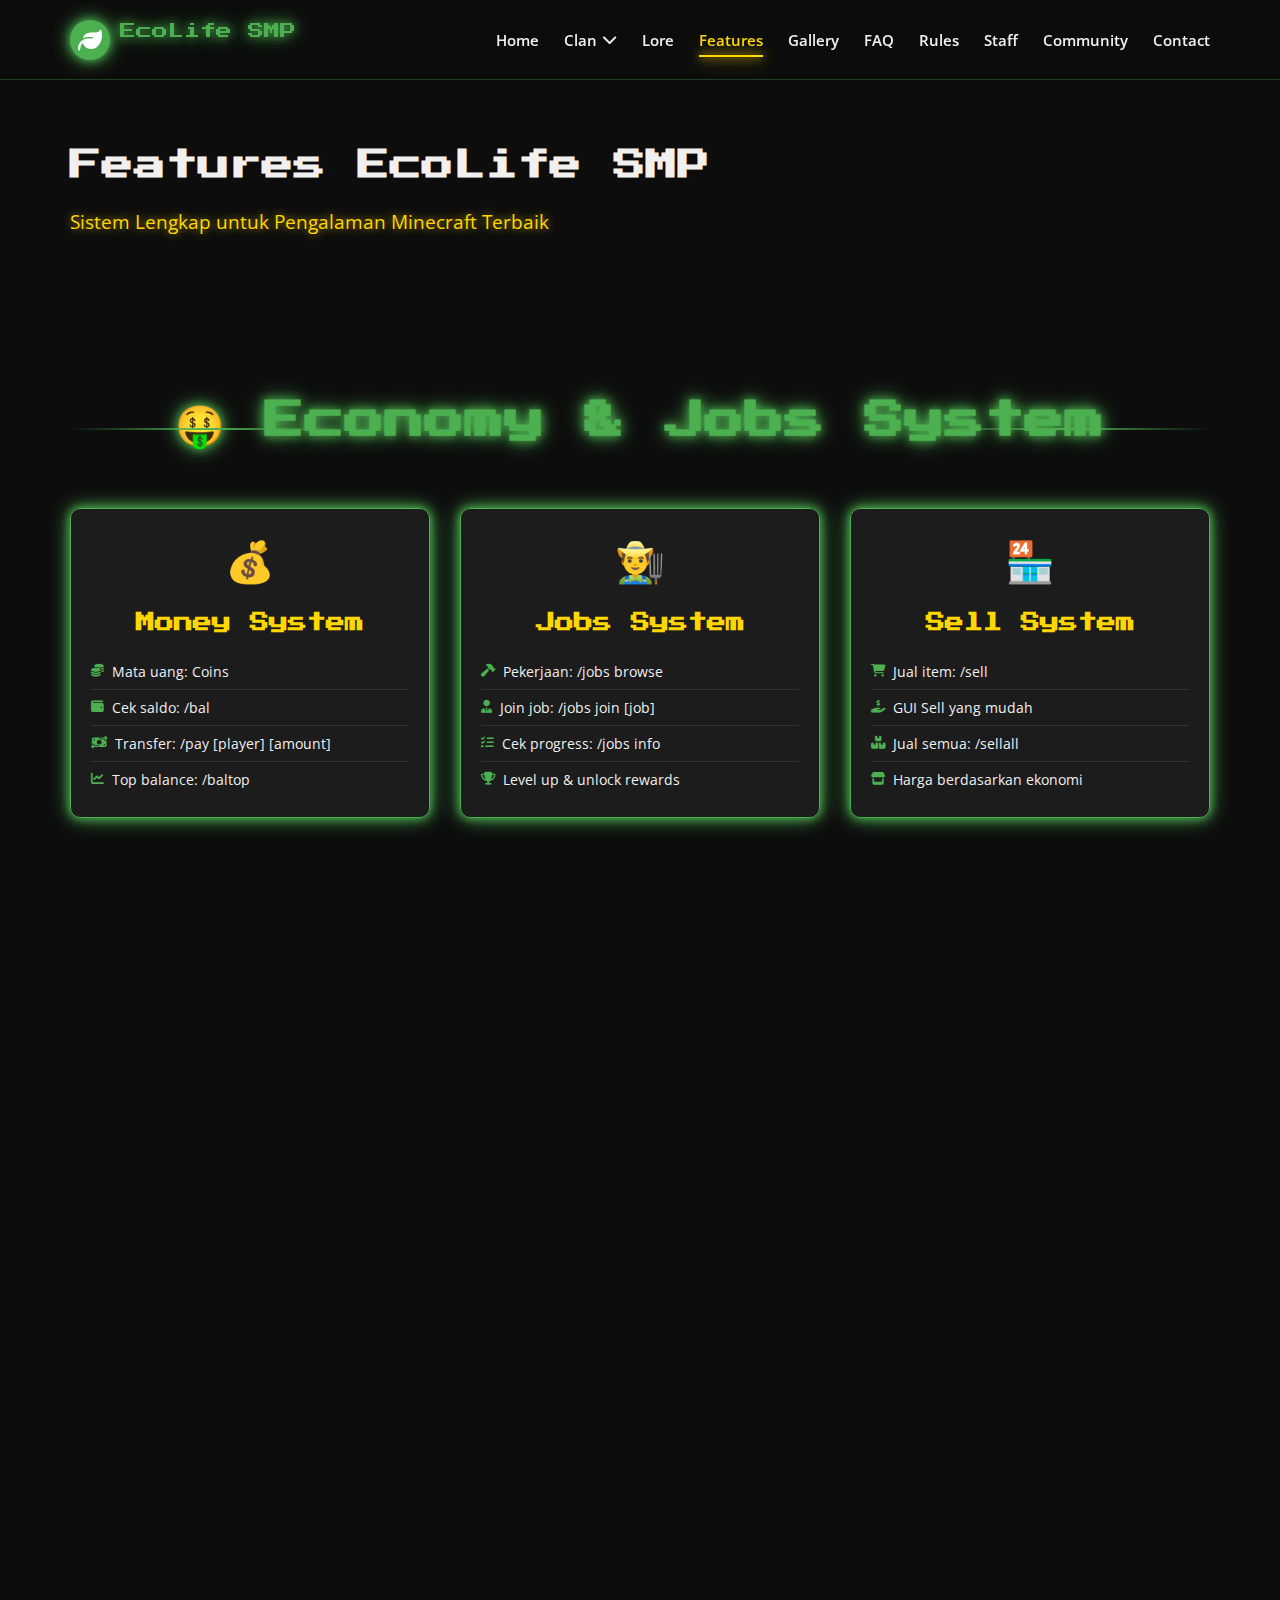
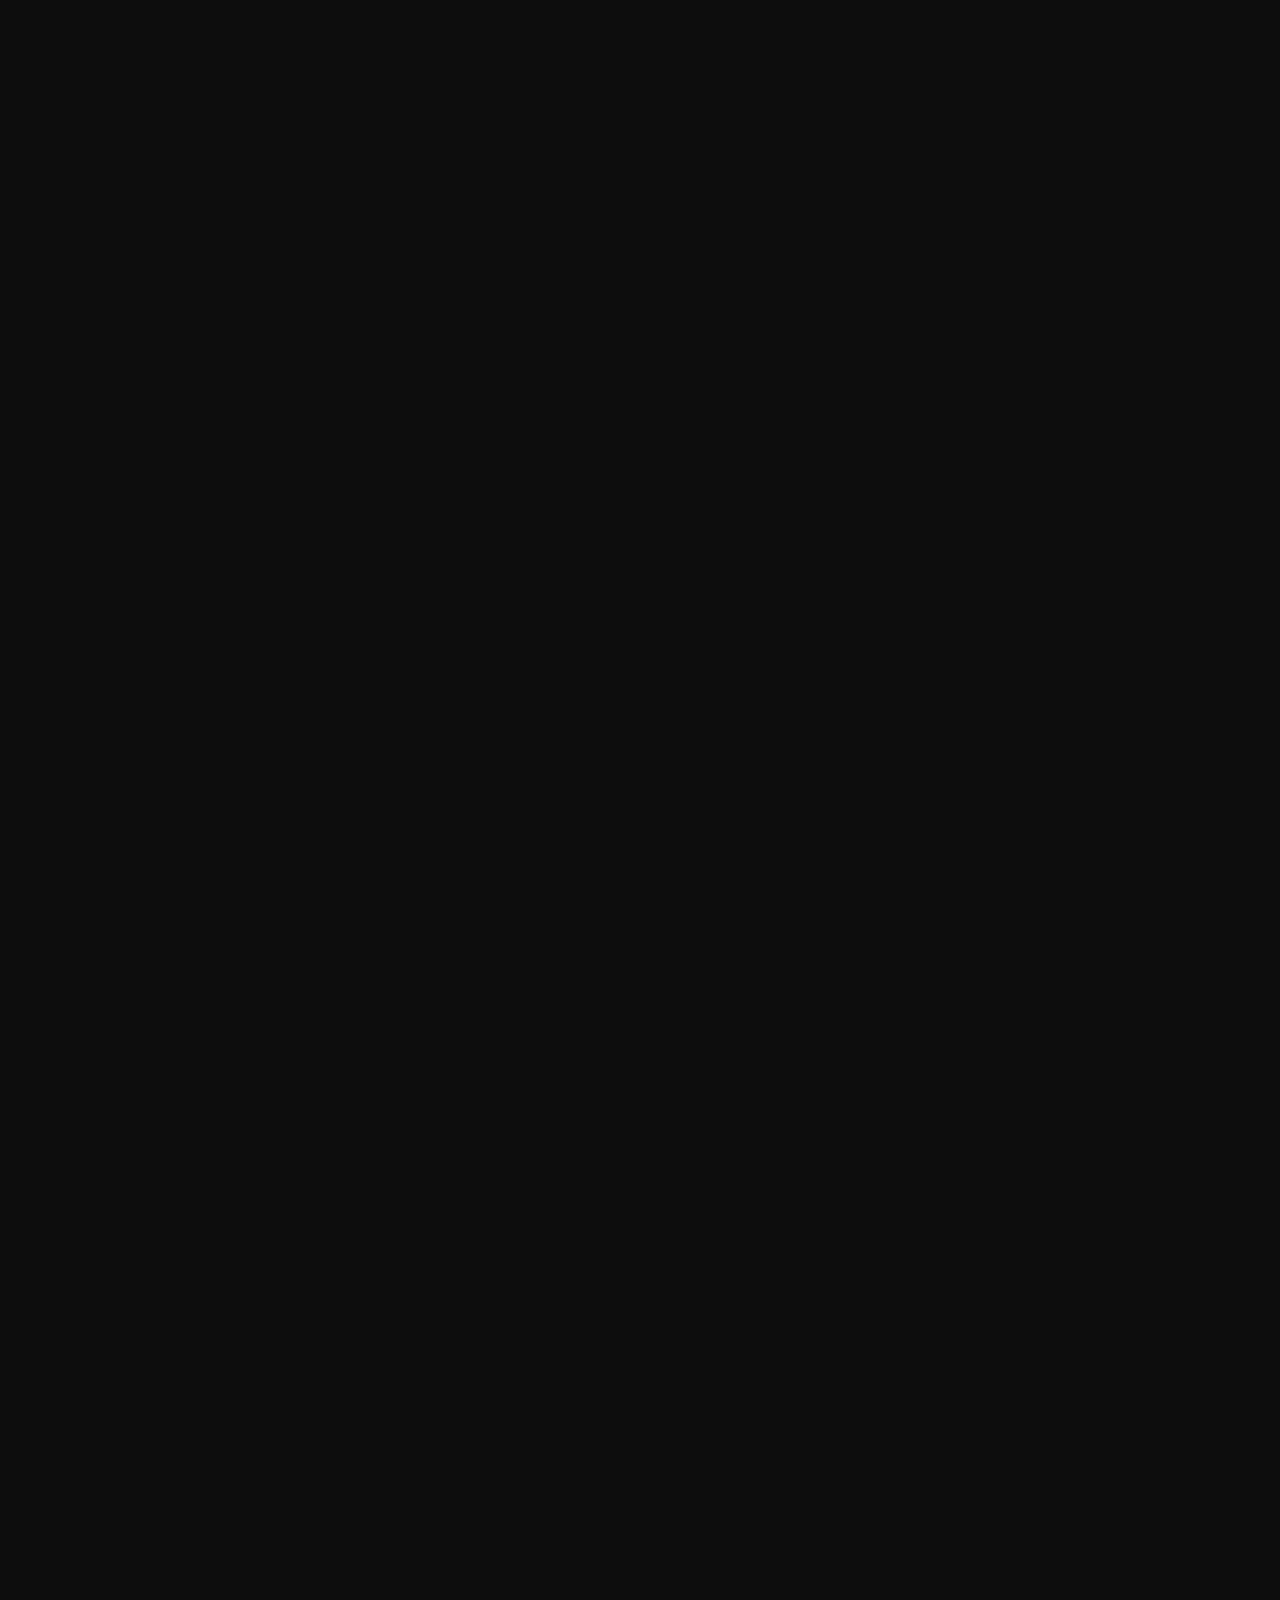
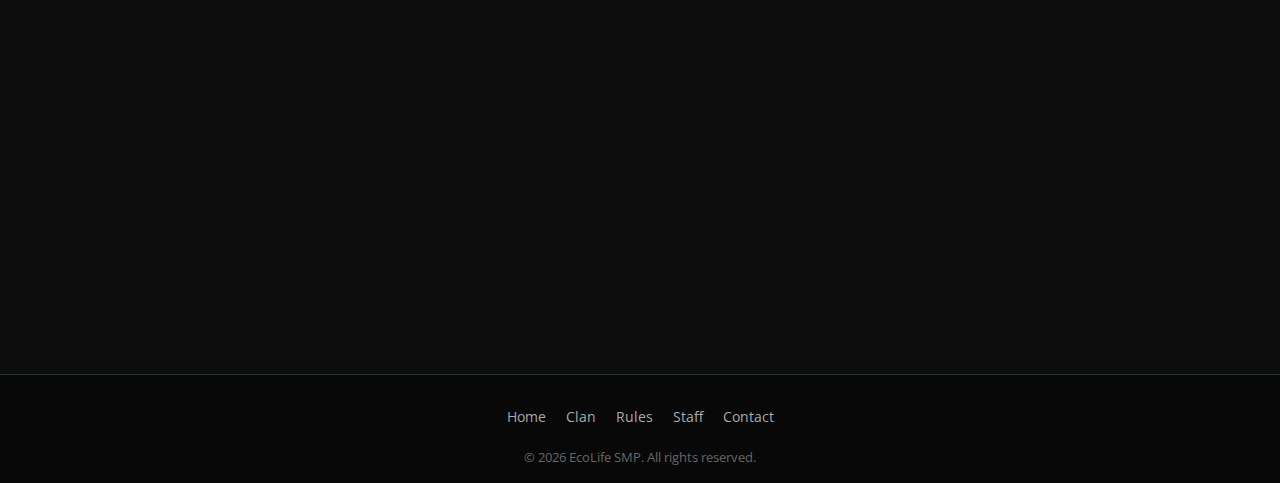
<file: features.html>
<!DOCTYPE html>
<html lang="id">
<head>
    <meta charset="UTF-8">
    <meta name="viewport" content="width=device-width, initial-scale=1.0">
    <title>Features - EcoLife SMP</title>
    <link rel="stylesheet" href="css/style.css">
    <link href="https://fonts.googleapis.com/css2?family=Press+Start+2P&family=Open+Sans:wght@300;400;600;700&display=swap" rel="stylesheet">
    <link rel="stylesheet" href="https://cdnjs.cloudflare.com/ajax/libs/font-awesome/6.4.0/css/all.min.css">
    <link rel="icon" type="image/x-icon" href="images/favicon.ico">
</head>
<body>
    <!-- Navbar -->
    <nav class="navbar">
        <div class="container">
            <div class="logo">
                <div class="logo-img">
                    <i class="fas fa-leaf" style="color: white; font-size: 1.5rem;"></i>
                </div>
                <div class="logo-text">EcoLife SMP</div>
            </div>
            
            <ul class="nav-links">
                <li><a href="index.html">Home</a></li>
                <li class="dropdown">
                    <a href="#" class="dropdown-toggle">Clan <i class="fas fa-chevron-down"></i></a>
                    <ul class="dropdown-menu">
                        <li><a href="clan.html">Semua Clan</a></li>
                        <li><a href="clan-ppq.html" class="ppq">🤡 PPQ</a></li>
                        <li><a href="clan-lightness.html" class="lightness">🌟 LightNess</a></li>
                        <li><a href="clan-mvp.html" class="mvp">👑 MVP</a></li>
                        <li><a href="clan-darkness.html" class="darkness">👿 Darkness</a></li>
                    </ul>
                </li>
                <li><a href="lore.html">Lore</a></li>
                <li><a href="features.html" class="active">Features</a></li>
                <li><a href="gallery.html">Gallery</a></li>
                <li><a href="faq.html">FAQ</a></li>
                <li><a href="rules.html">Rules</a></li>
                <li><a href="staff.html">Staff</a></li>
                <li><a href="community.html">Community</a></li>
                <li><a href="contact.html">Contact</a></li>
            </ul>
            
            <div class="hamburger">
                <span></span>
                <span></span>
                <span></span>
            </div>
        </div>
    </nav>

    <!-- Page Hero -->
    <section class="page-hero">
        <div class="container">
            <h1>Features EcoLife SMP</h1>
            <p class="tagline">Sistem Lengkap untuk Pengalaman Minecraft Terbaik</p>
        </div>
    </section>

    <!-- Features Content -->
    <section class="page-content">
        <div class="container">
            <!-- Economy & Jobs -->
            <div class="feature-category fade-in-on-scroll" style="margin-bottom: 50px;">
                <div class="section-title">
                    <h2>🤑 Economy & Jobs System</h2>
                </div>
                
                <div class="features-grid">
                    <div class="feature-card">
                        <div class="feature-icon">💰</div>
                        <h3>Money System</h3>
                        <ul class="feature-list">
                            <li><i class="fas fa-coins"></i> Mata uang: Coins</li>
                            <li><i class="fas fa-wallet"></i> Cek saldo: /bal</li>
                            <li><i class="fas fa-money-bill-transfer"></i> Transfer: /pay [player] [amount]</li>
                            <li><i class="fas fa-chart-line"></i> Top balance: /baltop</li>
                        </ul>
                    </div>
                    
                    <div class="feature-card">
                        <div class="feature-icon">👨‍🌾</div>
                        <h3>Jobs System</h3>
                        <ul class="feature-list">
                            <li><i class="fas fa-hammer"></i> Pekerjaan: /jobs browse</li>
                            <li><i class="fas fa-user-tie"></i> Join job: /jobs join [job]</li>
                            <li><i class="fas fa-tasks"></i> Cek progress: /jobs info</li>
                            <li><i class="fas fa-trophy"></i> Level up & unlock rewards</li>
                        </ul>
                    </div>
                    
                    <div class="feature-card">
                        <div class="feature-icon">🏪</div>
                        <h3>Sell System</h3>
                        <ul class="feature-list">
                            <li><i class="fas fa-shopping-cart"></i> Jual item: /sell</li>
                            <li><i class="fas fa-hand-holding-usd"></i> GUI Sell yang mudah</li>
                            <li><i class="fas fa-boxes"></i> Jual semua: /sellall</li>
                            <li><i class="fas fa-store"></i> Harga berdasarkan ekonomi</li>
                        </ul>
                    </div>
                </div>
            </div>

            <!-- Crates & Gacha -->
            <div class="feature-category fade-in-on-scroll" style="margin-bottom: 50px;">
                <div class="section-title">
                    <h2>🎲 Crates & Gacha System</h2>
                </div>
                
                <div class="features-grid">
                    <div class="feature-card">
                        <div class="feature-icon">🔑</div>
                        <h3>Crate Keys</h3>
                        <ul class="feature-list">
                            <li><i class="fas fa-key"></i> Beli key di market</li>
                            <li><i class="fas fa-gem"></i> Key biasa, rare, legendary</li>
                            <li><i class="fas fa-gift"></i> Dapatkan dari event</li>
                            <li><i class="fas fa-coins"></i> Harga bervariasi</li>
                        </ul>
                    </div>
                    
                    <div class="feature-card">
                        <div class="feature-icon">🎁</div>
                        <h3>Crate Types</h3>
                        <ul class="feature-list">
                            <li><i class="fas fa-box-open"></i> Common Crate</li>
                            <li><i class="fas fa-crown"></i> Rare Crate</li>
                            <li><i class="fas fa-dragon"></i> Legendary Crate</li>
                            <li><i class="fas fa-heart"></i> Event Crate (seasonal)</li>
                        </ul>
                    </div>
                    
                    <div class="feature-card">
                        <div class="feature-icon">🏆</div>
                        <h3>Rewards</h3>
                        <ul class="feature-list">
                            <li><i class="fas fa-gem"></i> Rare items & equipment</li>
                            <li><i class="fas fa-coins"></i> Coins & money</li>
                            <li><i class="fas fa-tshirt"></i> Cosmetics & skins</li>
                            <li><i class="fas fa-magic"></i> Enchanted books</li>
                        </ul>
                    </div>
                </div>
                
                <div class="text-center" style="margin-top: 20px;">
                    <p><strong>Cara pakai:</strong> Beli key → Pergi ke /warp gacha → Klik crate → Buka dengan key</p>
                </div>
            </div>

            <!-- VoiceChat -->
            <div class="feature-category fade-in-on-scroll" style="margin-bottom: 50px;">
                <div class="section-title">
                    <h2>🎙️ VoiceChat System</h2>
                </div>
                
                <div class="features-grid">
                    <div class="feature-card">
                        <div class="feature-icon">🔊</div>
                        <h3>Simple Voice Chat</h3>
                        <ul class="feature-list">
                            <li><i class="fas fa-microphone"></i> Proximity voice chat</li>
                            <li><i class="fas fa-headphones"></i> Radio channels</li>
                            <li><i class="fas fa-user-friends"></i> Group voice calls</li>
                            <li><i class="fas fa-volume-mute"></i> Mute & volume control</li>
                        </ul>
                    </div>
                    
                    <div class="feature-card">
                        <div class="feature-icon">📥</div>
                        <h3>Installation</h3>
                        <ul class="feature-list">
                            <li><i class="fas fa-download"></i> Download mod Simple Voice Chat</li>
                            <li><i class="fas fa-folder"></i> Taruh di folder mods</li>
                            <li><i class="fas fa-plug"></i> Join server → otomatis aktif</li>
                            <li><i class="fas fa-cog"></i> Settings: V untuk open menu</li>
                        </ul>
                    </div>
                    
                    <div class="feature-card">
                        <div class="feature-icon">🎮</div>
                        <h3>Tutorial</h3>
                        <ul class="feature-list">
                            <li><i class="fas fa-video"></i> <a href="https://youtu.be/JAfRKtb9tew" target="_blank" style="color: var(--primary);">Tutorial Video</a></li>
                            <li><i class="fas fa-book"></i> Keybind: V untuk menu</li>
                            <li><i class="fas fa-users"></i> Max distance: 48 blocks</li>
                            <li><i class="fas fa-shield-alt"></i> Anti-spam protection</li>
                        </ul>
                    </div>
                </div>
            </div>

            <!-- All Features List -->
            <div class="feature-category fade-in-on-scroll">
                <div class="section-title">
                    <h2>✨ Semua Fitur Lengkap</h2>
                </div>
                
                <div class="all-features-grid" style="display: grid; grid-template-columns: 1fr; gap: 15px;">
                    <!-- Row 1 -->
                    <div style="display: grid; grid-template-columns: 1fr; gap: 15px;">
                        <div class="mini-feature" style="background: rgba(30,30,30,0.8); padding: 15px; border-radius: 10px; border-left: 3px solid var(--primary);">
                            <h4><i class="fas fa-chess-board"></i> Sistem Clan</h4>
                            <p>/clan create, invite, war, upgrades</p>
                        </div>
                        
                        <div class="mini-feature" style="background: rgba(30,30,30,0.8); padding: 15px; border-radius: 10px; border-left: 3px solid var(--accent);">
                            <h4><i class="fas fa-draw-polygon"></i> Claim Land</h4>
                            <p>Pagar,/claim, /trust, proteksi</p>
                        </div>
                    </div>
                    
                    <!-- Row 2 -->
                    <div style="display: grid; grid-template-columns: 1fr; gap: 15px;">
                        <div class="mini-feature" style="background: rgba(30,30,30,0.8); padding: 15px; border-radius: 10px; border-left: 3px solid var(--clan-ppq);">
                            <h4><i class="fas fa-random"></i> Random Teleport</h4>
                            <p>/rtp untuk teleport random aman</p>
                        </div>
                        
                        <div class="mini-feature" style="background: rgba(30,30,30,0.8); padding: 15px; border-radius: 10px; border-left: 3px solid var(--clan-lightness);">
                            <h4><i class="fas fa-store"></i> Market & Shop</h4>
                            <p>/warp market, player shops, economy</p>
                        </div>
                    </div>
                    
                    <!-- Row 3 -->
                    <div style="display: grid; grid-template-columns: 1fr; gap: 15px;">
                        <div class="mini-feature" style="background: rgba(30,30,30,0.8); padding: 15px; border-radius: 10px; border-left: 3px solid var(--clan-mvp);">
                            <h4><i class="fas fa-user-circle"></i> Change Skin</h4>
                            <p>/skin [name/url], custom skin system</p>
                        </div>
                        
                        <div class="mini-feature" style="background: rgba(30,30,30,0.8); padding: 15px; border-radius: 10px; border-left: 3px solid var(--clan-darkness);">
                            <h4><i class="fas fa-home"></i> Sethome</h4>
                            <p>/sethome [name], 3 homes gratis</p>
                        </div>
                    </div>
                    
                    <!-- Row 4 -->
                    <div style="display: grid; grid-template-columns: 1fr; gap: 15px;">
                        <div class="mini-feature" style="background: rgba(30,30,30,0.8); padding: 15px; border-radius: 10px; border-left: 3px solid var(--primary);">
                            <h4><i class="fas fa-ghost"></i> Teleport Others</h4>
                            <p>/tpa [player], /tpaccept, /tpadeny</p>
                        </div>
                        
                        <div class="mini-feature" style="background: rgba(30,30,30,0.8); padding: 15px; border-radius: 10px; border-left: 3px solid var(--accent);">
                            <h4><i class="fas fa-bolt"></i> SilkSpawner</h4>
                            <p>Silk touch untuk spawner monsters</p>
                        </div>
                    </div>
                </div>
                
                <!-- Warps -->
                <div style="margin-top: 40px; background: rgba(30,30,30,0.8); padding: 25px; border-radius: 15px; border: 1px solid var(--primary);">
                    <h3 style="color: var(--accent); text-align: center; margin-bottom: 20px;">🛖 Warps & Teleport Points</h3>
                    <div style="display: grid; grid-template-columns: repeat(2, 1fr); gap: 15px;">
                        <div>/warp spawn - Spawn utama</div>
                        <div>/warp market - Pasar player</div>
                        <div>/warp pvp - Area PvP</div>
                        <div>/warp gacha - Area buka crate</div>
                        <div>/warp crates - Beli key crate</div>
                        <div>/warp shop - Shop server</div>
                        <div>/warp survival - Area survival</div>
                        <div>/warp staff - Area staff only</div>
                    </div>
                </div>
                
            </div>

            <!-- Server Info -->
            <div class="text-center fade-in-on-scroll" style="margin-top: 50px; padding: 30px; background: rgba(76,175,80,0.1); border-radius: 15px;">
                <h3 style="color: var(--accent); margin-bottom: 20px;">🚀 Ready to Play?</h3>
                <p style="margin-bottom: 20px;">Bergabunglah sekarang dan nikmati semua fitur lengkap EcoLife SMP!</p>
                <div style="display: flex; flex-direction: column; gap: 15px; align-items: center;">
                    <a href="index.html#server-ips" class="btn">
                        <i class="fas fa-gamepad"></i> Join Server
                    </a>
                    <a href="faq.html" class="btn">
                        <i class="fas fa-question-circle"></i> Lihat FAQ
                    </a>
                </div>
            </div>
        </div>
    </section>

    <!-- Footer -->
    <footer class="footer">
        <div class="container">
            <div class="footer-links">
                <a href="index.html">Home</a>
                <a href="clan.html">Clan</a>
                <a href="rules.html">Rules</a>
                <a href="staff.html">Staff</a>
                <a href="contact.html">Contact</a>
            </div>
            
            <p class="copyright">
                &copy; <span id="current-year">2023</span> EcoLife SMP. All rights reserved.
            </p>
        </div>
    </footer>

    <script src="js/main.js"></script>
</body>
</html>
</file>
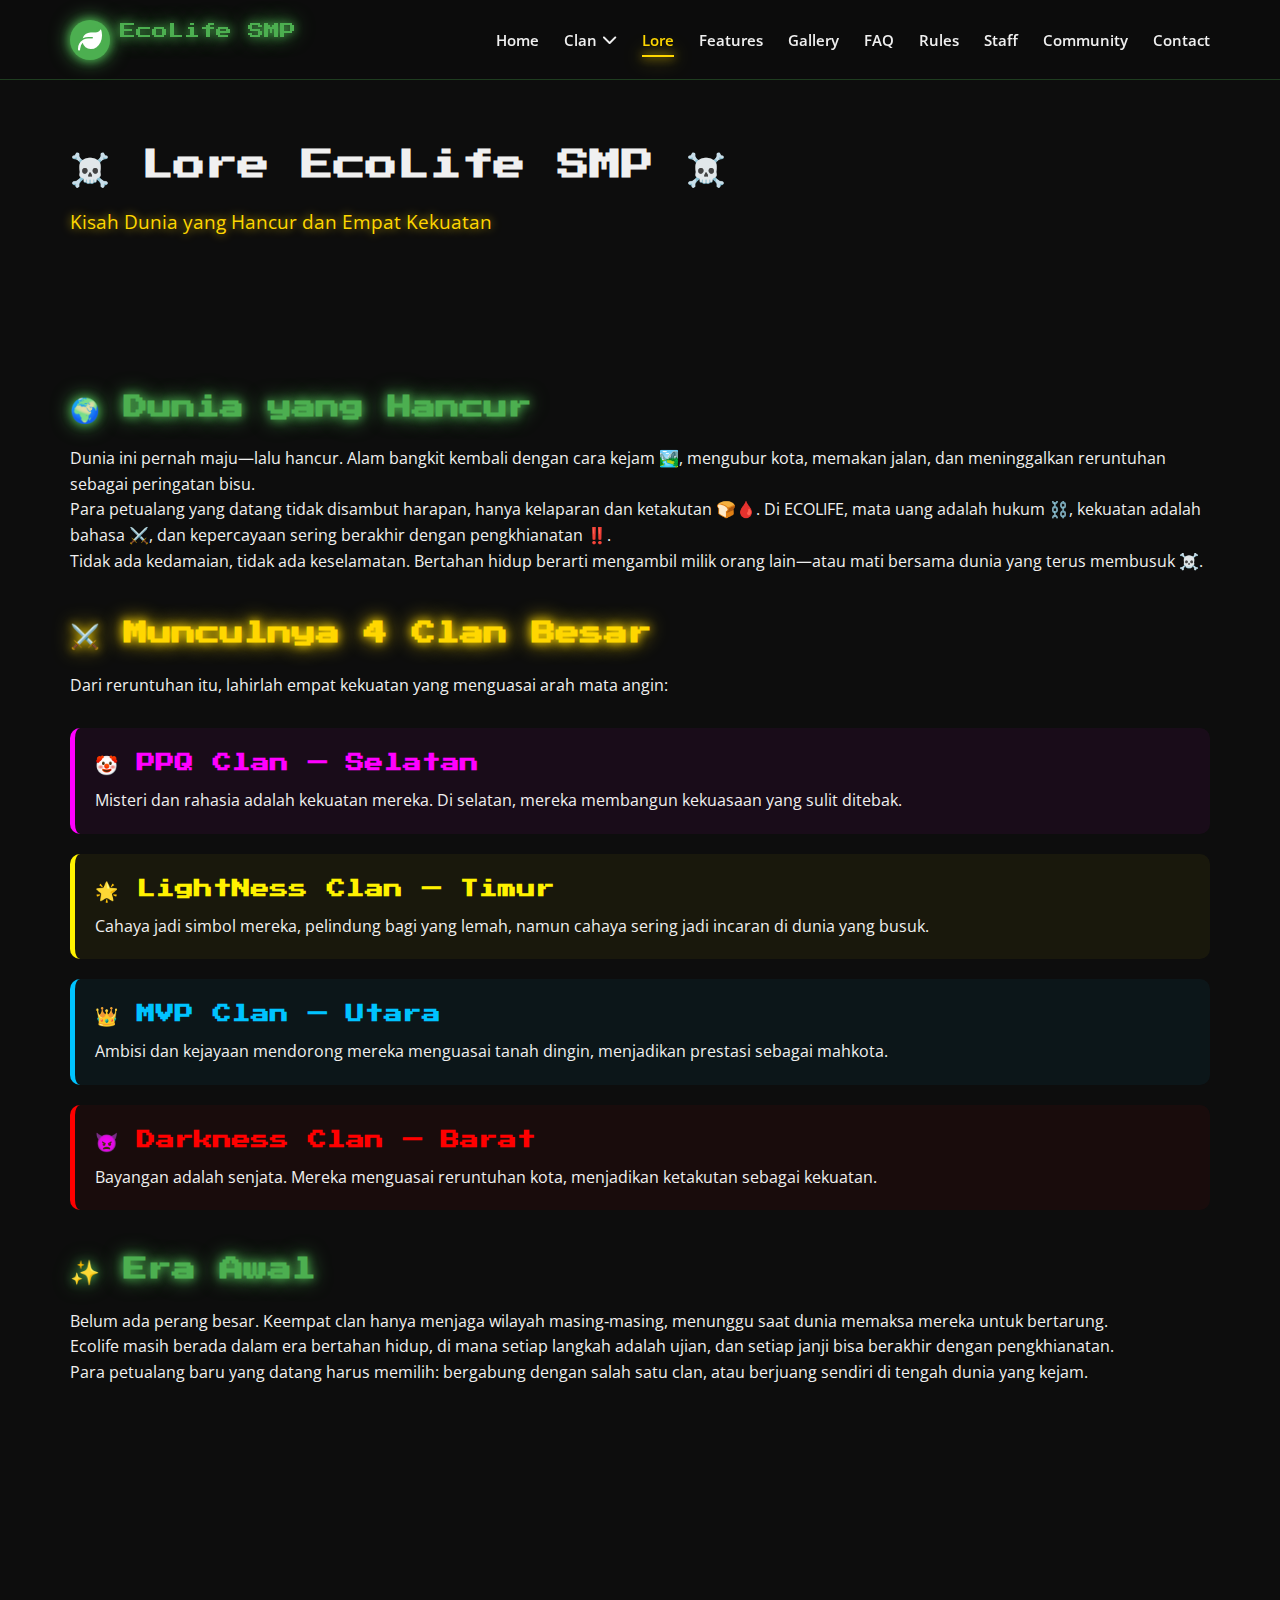
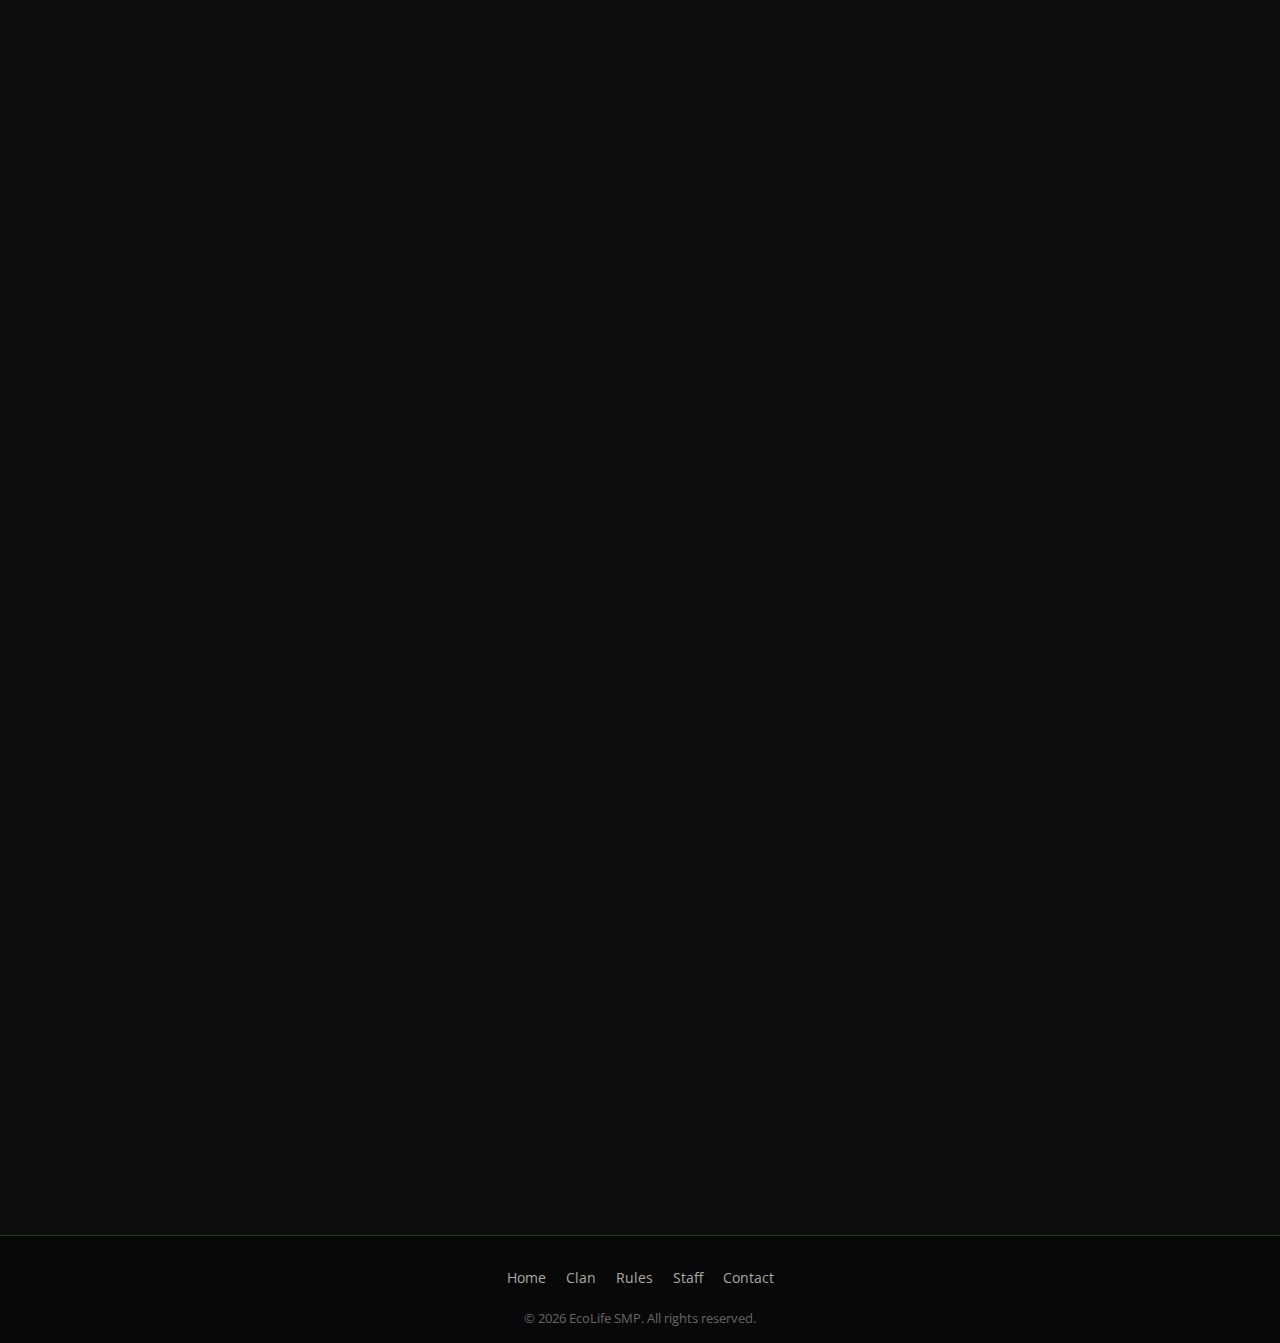
<file: lore.html>
<!DOCTYPE html>
<html lang="id">
<head>
    <meta charset="UTF-8">
    <meta name="viewport" content="width=device-width, initial-scale=1.0">
    <title>Lore - EcoLife SMP</title>
    <link rel="stylesheet" href="css/style.css">
    <link href="https://fonts.googleapis.com/css2?family=Press+Start+2P&family=Open+Sans:wght@300;400;600;700&display=swap" rel="stylesheet">
    <link rel="stylesheet" href="https://cdnjs.cloudflare.com/ajax/libs/font-awesome/6.4.0/css/all.min.css">
    <link rel="icon" type="image/x-icon" href="images/favicon.ico">
</head>
<body>
    <!-- Navbar -->
    <nav class="navbar">
        <div class="container">
            <div class="logo">
                <div class="logo-img">
                    <i class="fas fa-leaf" style="color: white; font-size: 1.5rem;"></i>
                </div>
                <div class="logo-text">EcoLife SMP</div>
            </div>
            
            <ul class="nav-links">
                <li><a href="index.html">Home</a></li>
                <li class="dropdown">
                    <a href="#" class="dropdown-toggle">Clan <i class="fas fa-chevron-down"></i></a>
                    <ul class="dropdown-menu">
                        <li><a href="clan.html">Semua Clan</a></li>
                        <li><a href="clan-ppq.html" class="ppq">🤡 PPQ</a></li>
                        <li><a href="clan-lightness.html" class="lightness">🌟 LightNess</a></li>
                        <li><a href="clan-mvp.html" class="mvp">👑 MVP</a></li>
                        <li><a href="clan-darkness.html" class="darkness">👿 Darkness</a></li>
                    </ul>
                </li>
                <li><a href="lore.html" class="active">Lore</a></li>
                <li><a href="features.html">Features</a></li>
                <li><a href="gallery.html">Gallery</a></li>
                <li><a href="faq.html">FAQ</a></li>
                <li><a href="rules.html">Rules</a></li>
                <li><a href="staff.html">Staff</a></li>
                <li><a href="community.html">Community</a></li>
                <li><a href="contact.html">Contact</a></li>
            </ul>
            
            <div class="hamburger">
                <span></span>
                <span></span>
                <span></span>
            </div>
        </div>
    </nav>

    <!-- Page Hero -->
    <section class="page-hero">
        <div class="container">
            <h1>☠️ Lore EcoLife SMP ☠️</h1>
            <p class="tagline">Kisah Dunia yang Hancur dan Empat Kekuatan</p>
        </div>
    </section>

    <!-- Lore Content -->
    <section class="page-content">
        <div class="container">
            <!-- Main Lore -->
            <div class="about-text fade-in-on-scroll">
                <div class="lore-section" style="margin-bottom: 40px;">
                    <h2 style="color: var(--primary); text-shadow: var(--glow-primary); margin-bottom: 20px;">🌍 Dunia yang Hancur</h2>
                    <p>Dunia ini pernah maju—lalu hancur. Alam bangkit kembali dengan cara kejam 🏞️, mengubur kota, memakan jalan, dan meninggalkan reruntuhan sebagai peringatan bisu.</p>
                    <p>Para petualang yang datang tidak disambut harapan, hanya kelaparan dan ketakutan 🍞🩸. Di ECOLIFE, mata uang adalah hukum ⛓️, kekuatan adalah bahasa ⚔️, dan kepercayaan sering berakhir dengan pengkhianatan ‼️.</p>
                    <p>Tidak ada kedamaian, tidak ada keselamatan. Bertahan hidup berarti mengambil milik orang lain—atau mati bersama dunia yang terus membusuk ☠️.</p>
                </div>

                <!-- 4 Clan Emergence -->
                <div class="lore-section" style="margin-bottom: 40px;">
                    <h2 style="color: var(--accent); text-shadow: var(--glow-accent); margin-bottom: 20px;">⚔️ Munculnya 4 Clan Besar</h2>
                    <p>Dari reruntuhan itu, lahirlah empat kekuatan yang menguasai arah mata angin:</p>
                    
                    <div class="clan-lore-grid" style="display: grid; grid-template-columns: 1fr; gap: 20px; margin-top: 30px;">
                        <div class="clan-lore-card ppq" style="background: rgba(255,0,255,0.05); padding: 20px; border-radius: 10px; border-left: 5px solid var(--clan-ppq);">
                            <h3 style="color: var(--clan-ppq); margin-bottom: 10px;">🤡 PPQ Clan — Selatan</h3>
                            <p>Misteri dan rahasia adalah kekuatan mereka. Di selatan, mereka membangun kekuasaan yang sulit ditebak.</p>
                        </div>
                        
                        <div class="clan-lore-card lightness" style="background: rgba(255,242,0,0.05); padding: 20px; border-radius: 10px; border-left: 5px solid var(--clan-lightness);">
                            <h3 style="color: var(--clan-lightness); margin-bottom: 10px;">🌟 LightNess Clan — Timur</h3>
                            <p>Cahaya jadi simbol mereka, pelindung bagi yang lemah, namun cahaya sering jadi incaran di dunia yang busuk.</p>
                        </div>
                        
                        <div class="clan-lore-card mvp" style="background: rgba(0,195,255,0.05); padding: 20px; border-radius: 10px; border-left: 5px solid var(--clan-mvp);">
                            <h3 style="color: var(--clan-mvp); margin-bottom: 10px;">👑 MVP Clan — Utara</h3>
                            <p>Ambisi dan kejayaan mendorong mereka menguasai tanah dingin, menjadikan prestasi sebagai mahkota.</p>
                        </div>
                        
                        <div class="clan-lore-card darkness" style="background: rgba(255,0,0,0.05); padding: 20px; border-radius: 10px; border-left: 5px solid var(--clan-darkness);">
                            <h3 style="color: var(--clan-darkness); margin-bottom: 10px;">👿 Darkness Clan — Barat</h3>
                            <p>Bayangan adalah senjata. Mereka menguasai reruntuhan kota, menjadikan ketakutan sebagai kekuatan.</p>
                        </div>
                    </div>
                </div>

                <!-- Era Awal -->
                <div class="lore-section">
                    <h2 style="color: var(--primary); text-shadow: var(--glow-primary); margin-bottom: 20px;">✨ Era Awal</h2>
                    <p>Belum ada perang besar. Keempat clan hanya menjaga wilayah masing‑masing, menunggu saat dunia memaksa mereka untuk bertarung.</p>
                    <p>Ecolife masih berada dalam era bertahan hidup, di mana setiap langkah adalah ujian, dan setiap janji bisa berakhir dengan pengkhianatan.</p>
                    <p>Para petualang baru yang datang harus memilih: bergabung dengan salah satu clan, atau berjuang sendiri di tengah dunia yang kejam.</p>
                </div>

                <!-- Timeline -->
                <div class="lore-timeline fade-in-on-scroll" style="margin-top: 50px; padding: 30px; background: rgba(30,30,30,0.8); border-radius: 15px; border: 1px solid var(--primary);">
                    <h2 style="color: var(--accent); text-align: center; margin-bottom: 30px;">📜 Timeline Dunia EcoLife</h2>
                    
                    <div style="position: relative; padding-left: 30px;">
                        <div style="position: absolute; left: 0; top: 0; bottom: 0; width: 3px; background: linear-gradient(to bottom, var(--primary), var(--accent));"></div>
                        
                        <div style="margin-bottom: 30px; position: relative;">
                            <div style="position: absolute; left: -36px; top: 0; width: 15px; height: 15px; background: var(--primary); border-radius: 50%; border: 3px solid var(--dark);"></div>
                            <h3 style="color: var(--primary); margin-bottom: 10px;">Era Kehancuran</h3>
                            <p>Peradaban maju hancur, alam mengambil alih. Kota-kota menjadi reruntuhan, teknologi hilang.</p>
                        </div>
                        
                        <div style="margin-bottom: 30px; position: relative;">
                            <div style="position: absolute; left: -36px; top: 0; width: 15px; height: 15px; background: var(--accent); border-radius: 50%; border: 3px solid var(--dark);"></div>
                            <h3 style="color: var(--accent); margin-bottom: 10px;">Kelahiran Clan</h3>
                            <p>Empat clan besar muncul dari reruntuhan, menguasai empat penjuru mata angin.</p>
                        </div>
                        
                        <div style="margin-bottom: 30px; position: relative;">
                            <div style="position: absolute; left: -36px; top: 0; width: 15px; height: 15px; background: var(--clan-ppq); border-radius: 50%; border: 3px solid var(--dark);"></div>
                            <h3 style="color: var(--clan-ppq); margin-bottom: 10px;">Era Bertahan Hidup</h3>
                            <p>Clan saling menjaga wilayah, petualang baru datang, sistem ekonomi mulai terbentuk.</p>
                        </div>
                        
                        <div style="position: relative;">
                            <div style="position: absolute; left: -36px; top: 0; width: 15px; height: 15px; background: var(--clan-darkness); border-radius: 50%; border: 3px solid var(--dark);"></div>
                            <h3 style="color: var(--clan-darkness); margin-bottom: 10px;">Masa Depan...</h3>
                            <p>Perang besar akan datang? Atau perdamaian akan tercipta? Itu tergantung pada petualang yang datang.</p>
                        </div>
                    </div>
                </div>

                <!-- World Map -->
                <div class="world-map fade-in-on-scroll" style="margin-top: 50px; text-align: center;">
                    <h2 style="color: var(--primary); margin-bottom: 30px;">🗺️ Peta Dunia EcoLife</h2>
                    
                    <div style="background: rgba(30,30,30,0.8); padding: 30px; border-radius: 15px; border: 1px solid var(--accent);">
                        <div style="display: grid; grid-template-columns: 1fr; gap: 20px;">
                            <div style="grid-column: 1; text-align: center;">
                                <h3 style="color: var(--clan-mvp); margin-bottom: 10px;">👑 Utara - MVP Clan</h3>
                                <p>Wilayah pegunungan dan salju, basis kekuatan clan MVP</p>
                            </div>
                            
                            <div style="display: grid; grid-template-columns: 1fr 1fr; gap: 20px; margin: 20px 0;">
                                <div style="text-align: center;">
                                    <h3 style="color: var(--clan-darkness); margin-bottom: 10px;">👿 Barat - Darkness Clan</h3>
                                    <p>Reruntuhan kota gelap, markas clan Darkness</p>
                                </div>
                                
                                <div style="text-align: center;">
                                    <h3 style="color: var(--clan-lightness); margin-bottom: 10px;">🌟 Timur - LightNess Clan</h3>
                                    <p>Dataran terang, tempat clan LightNess membangun</p>
                                </div>
                            </div>
                            
                            <div style="grid-column: 1; text-align: center;">
                                <h3 style="color: var(--clan-ppq); margin-bottom: 10px;">🤡 Selatan - PPQ Clan</h3>
                                <p>Hutan misterius, wilayah tersembunyi clan PPQ</p>
                            </div>
                            
                            <div style="grid-column: 1; margin-top: 20px; padding: 15px; background: rgba(76,175,80,0.1); border-radius: 10px;">
                                <h4 style="color: var(--primary); margin-bottom: 10px;">🏙️ Wilayah Tengah</h4>
                                <p>Area netral untuk trading, market, dan interaksi antar clan</p>
                            </div>
                        </div>
                    </div>
                </div>

                <!-- Call to Action -->
                <div class="text-center fade-in-on-scroll" style="margin-top: 50px;">
                    <h3 style="color: var(--accent); margin-bottom: 20px;">Tentukan Nasibmu di EcoLife SMP</h3>
                    <p style="margin-bottom: 30px;">Bergabunglah dengan salah satu clan, atau jelajahi dunia sendiri. Setiap pilihan memiliki konsekuensi.</p>
                    <div style="display: flex; flex-direction: column; gap: 15px; align-items: center;">
                        <a href="clan.html" class="btn">
                            <i class="fas fa-users"></i> Pilih Clan
                        </a>
                        <a href="index.html#server-ips" class="btn">
                            <i class="fas fa-gamepad"></i> Join Server
                        </a>
                    </div>
                </div>
            </div>
        </div>
    </section>

    <!-- Footer -->
    <footer class="footer">
        <div class="container">
            <div class="footer-links">
                <a href="index.html">Home</a>
                <a href="clan.html">Clan</a>
                <a href="rules.html">Rules</a>
                <a href="staff.html">Staff</a>
                <a href="contact.html">Contact</a>
            </div>
            
            <p class="copyright">
                &copy; <span id="current-year">2023</span> EcoLife SMP. All rights reserved.
        </div>
    </footer>

    <script src="js/main.js"></script>
</body>
</html>
</file>
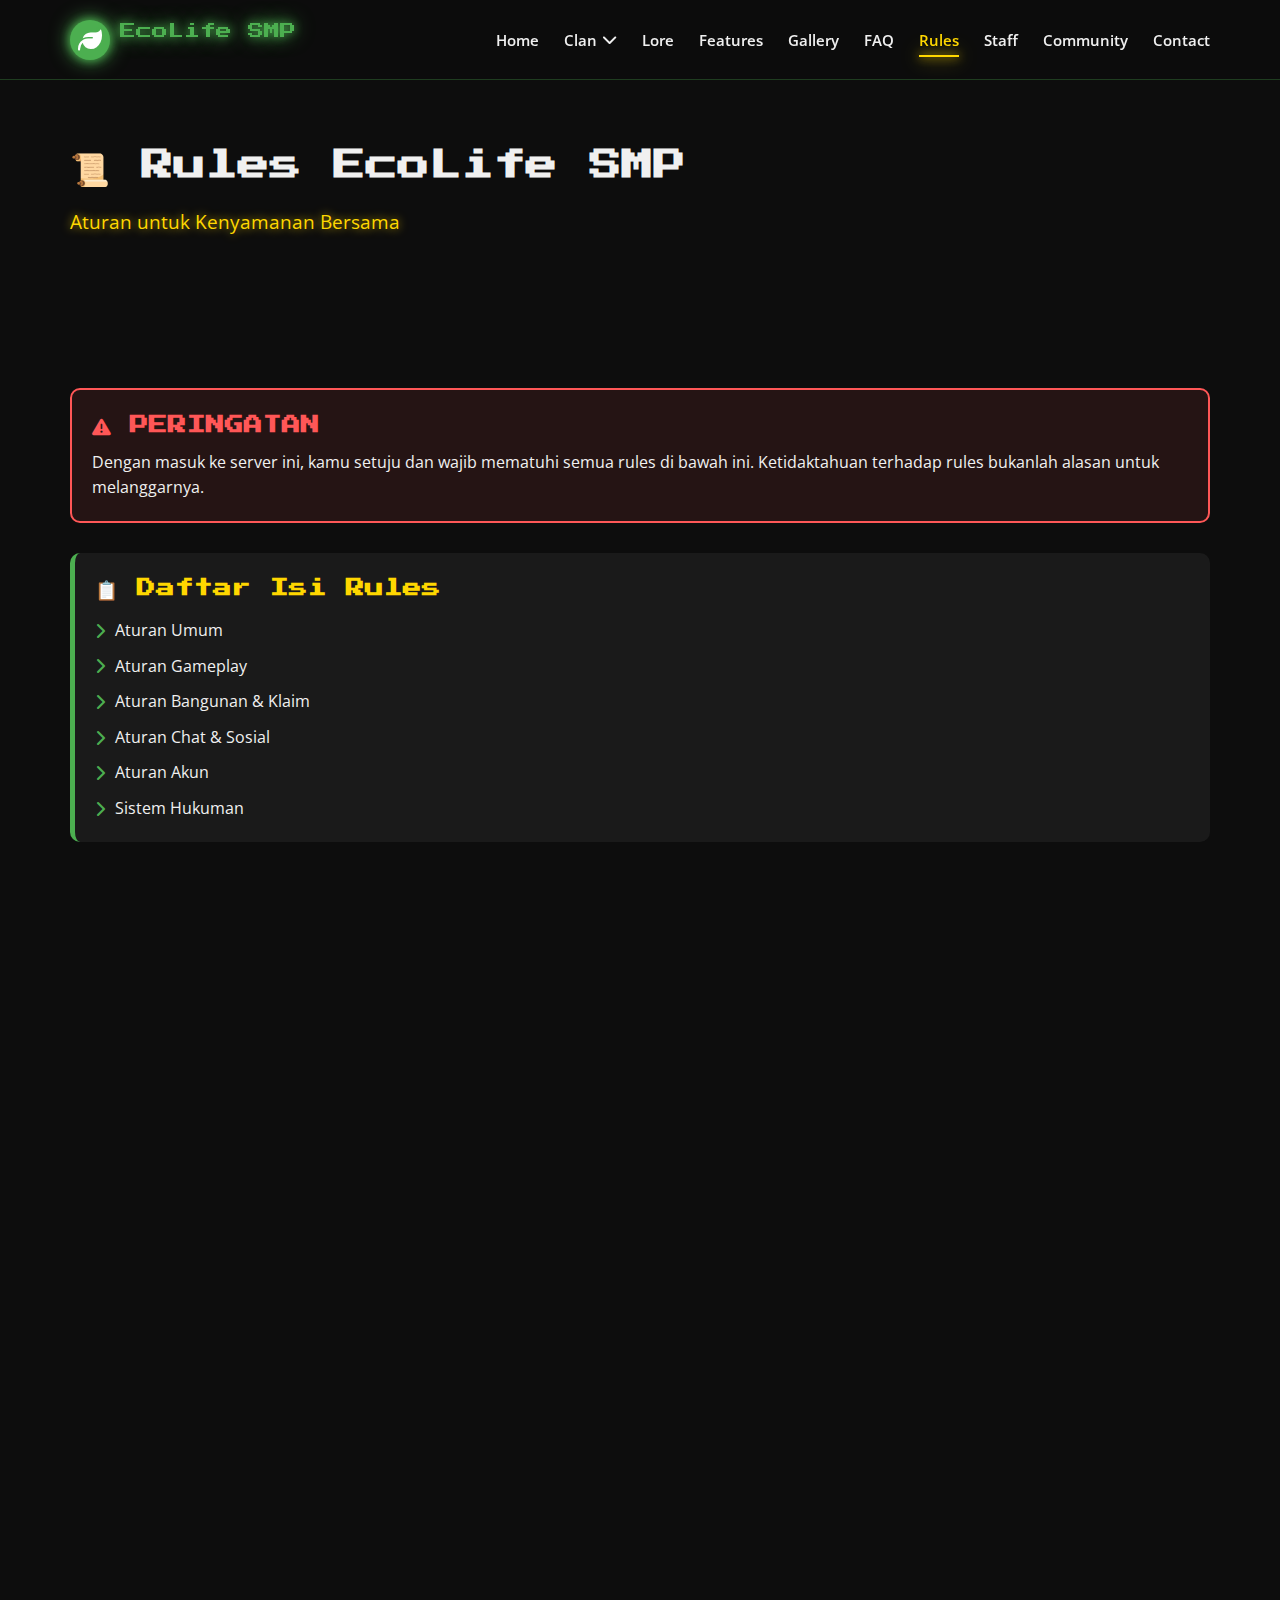
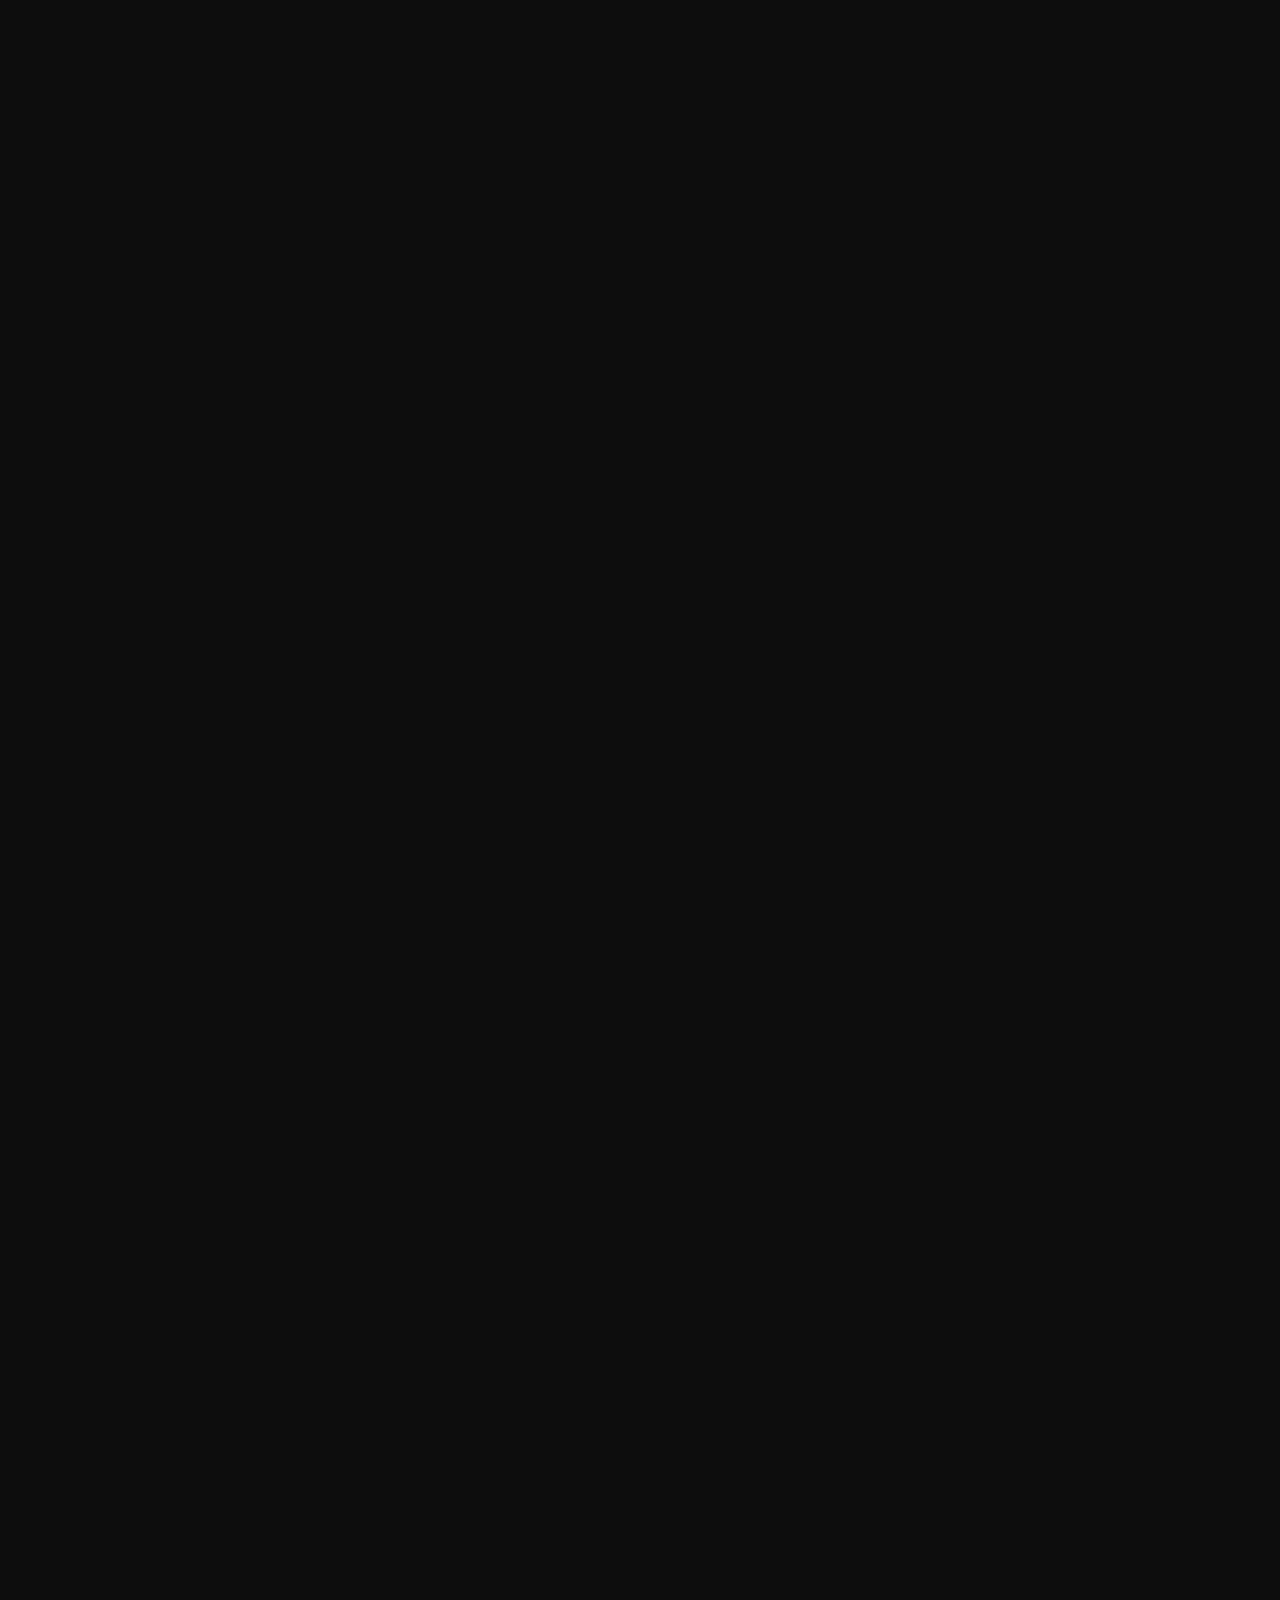
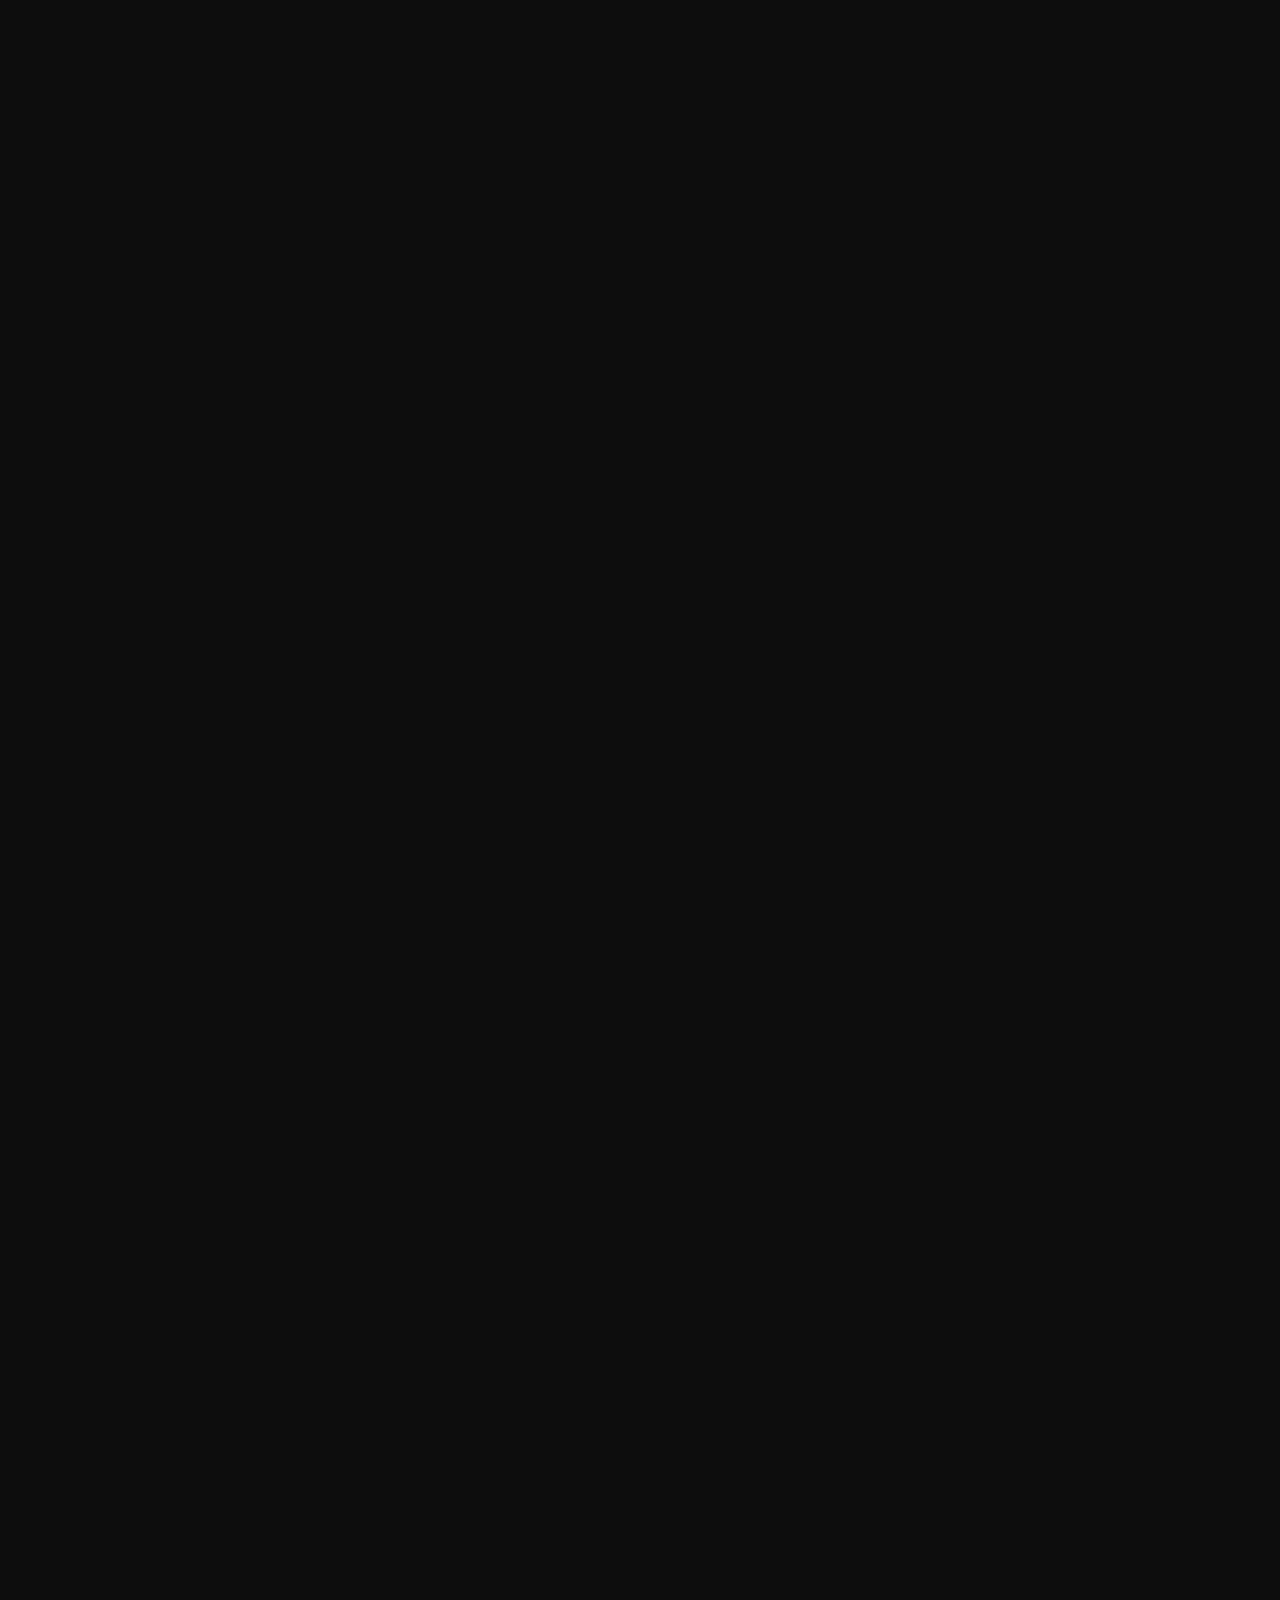
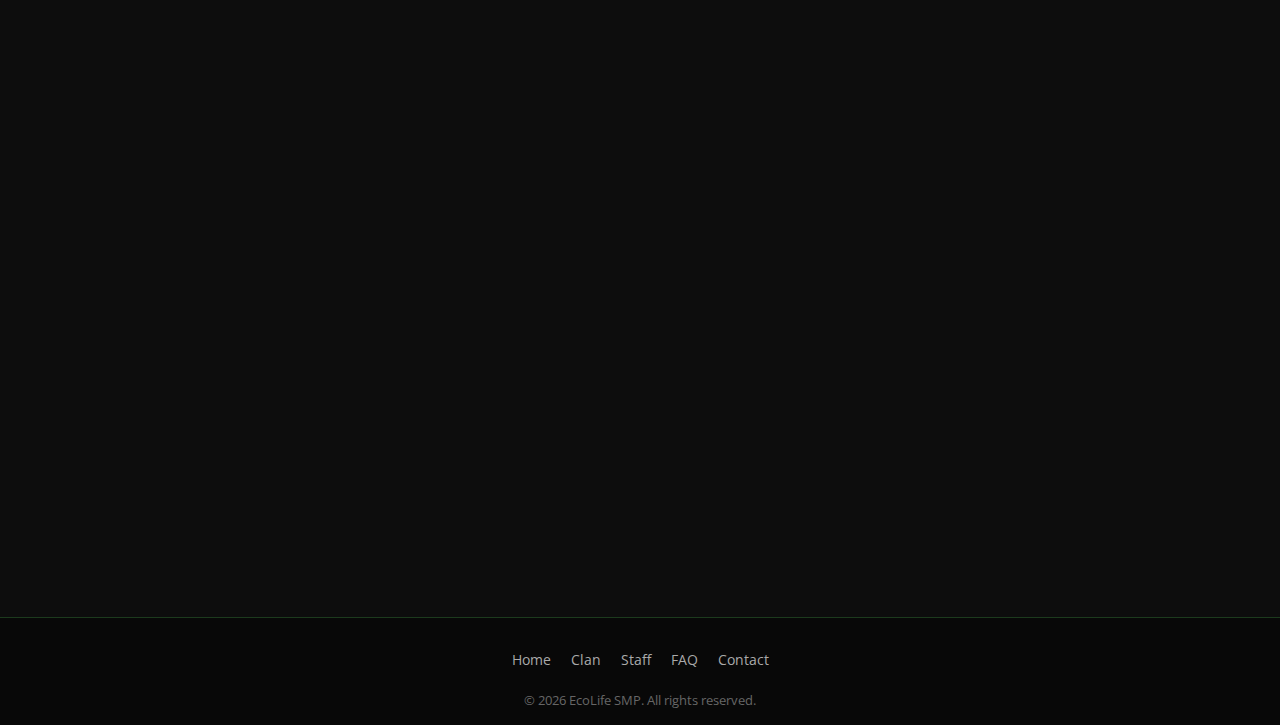
<file: rules.html>
<!DOCTYPE html>
<html lang="id">
<head>
    <meta charset="UTF-8">
    <meta name="viewport" content="width=device-width, initial-scale=1.0">
    <title>Rules - EcoLife SMP</title>
    <link rel="stylesheet" href="css/style.css">
    <link href="https://fonts.googleapis.com/css2?family=Press+Start+2P&family=Open+Sans:wght@300;400;600;700&display=swap" rel="stylesheet">
    <link rel="stylesheet" href="https://cdnjs.cloudflare.com/ajax/libs/font-awesome/6.4.0/css/all.min.css">
    <link rel="icon" type="image/x-icon" href="images/favicon.ico">
</head>
<body>
    <!-- Navbar -->
    <nav class="navbar">
        <div class="container">
            <div class="logo">
                <div class="logo-img">
                    <i class="fas fa-leaf" style="color: white; font-size: 1.5rem;"></i>
                </div>
                <div class="logo-text">EcoLife SMP</div>
            </div>
            
            <ul class="nav-links">
                <li><a href="index.html">Home</a></li>
                <li class="dropdown">
                    <a href="#" class="dropdown-toggle">Clan <i class="fas fa-chevron-down"></i></a>
                    <ul class="dropdown-menu">
                        <li><a href="clan.html">Semua Clan</a></li>
                        <li><a href="clan-ppq.html" class="ppq">🤡 PPQ</a></li>
                        <li><a href="clan-lightness.html" class="lightness">🌟 LightNess</a></li>
                        <li><a href="clan-mvp.html" class="mvp">👑 MVP</a></li>
                        <li><a href="clan-darkness.html" class="darkness">👿 Darkness</a></li>
                    </ul>
                </li>
                <li><a href="lore.html">Lore</a></li>
                <li><a href="features.html">Features</a></li>
                <li><a href="gallery.html">Gallery</a></li>
                <li><a href="faq.html">FAQ</a></li>
                <li><a href="rules.html" class="active">Rules</a></li>
                <li><a href="staff.html">Staff</a></li>
                <li><a href="community.html">Community</a></li>
                <li><a href="contact.html">Contact</a></li>
            </ul>
            
            <div class="hamburger">
                <span></span>
                <span></span>
                <span></span>
            </div>
        </div>
    </nav>

    <!-- Page Hero -->
    <section class="page-hero">
        <div class="container">
            <h1>📜 Rules EcoLife SMP</h1>
            <p class="tagline">Aturan untuk Kenyamanan Bersama</p>
        </div>
    </section>

    <!-- Rules Content -->
    <section class="page-content">
        <div class="container">
            <!-- Warning -->
            <div class="warning-box fade-in-on-scroll" style="background: rgba(255,87,87,0.1); border: 2px solid #ff5757; padding: 20px; border-radius: 10px; margin-bottom: 30px;">
                <h3 style="color: #ff5757; margin-bottom: 10px;"><i class="fas fa-exclamation-triangle"></i> PERINGATAN</h3>
                <p>Dengan masuk ke server ini, kamu setuju dan wajib mematuhi semua rules di bawah ini. Ketidaktahuan terhadap rules bukanlah alasan untuk melanggarnya.</p>
            </div>

            <!-- Table of Contents -->
            <div class="toc fade-in-on-scroll" style="background: rgba(30,30,30,0.8); padding: 20px; border-radius: 10px; margin-bottom: 40px; border-left: 5px solid var(--primary);">
                <h3 style="color: var(--accent); margin-bottom: 15px;">📋 Daftar Isi Rules</h3>
                <div style="display: grid; grid-template-columns: 1fr; gap: 10px;">
                    <a href="#aturan-umum" style="color: var(--light); display: flex; align-items: center; gap: 10px;">
                        <i class="fas fa-chevron-right" style="color: var(--primary);"></i> Aturan Umum
                    </a>
                    <a href="#aturan-gameplay" style="color: var(--light); display: flex; align-items: center; gap: 10px;">
                        <i class="fas fa-chevron-right" style="color: var(--primary);"></i> Aturan Gameplay
                    </a>
                    <a href="#aturan-bangunan" style="color: var(--light); display: flex; align-items: center; gap: 10px;">
                        <i class="fas fa-chevron-right" style="color: var(--primary);"></i> Aturan Bangunan & Klaim
                    </a>
                    <a href="#aturan-chat" style="color: var(--light); display: flex; align-items: center; gap: 10px;">
                        <i class="fas fa-chevron-right" style="color: var(--primary);"></i> Aturan Chat & Sosial
                    </a>
                    <a href="#aturan-akun" style="color: var(--light); display: flex; align-items: center; gap: 10px;">
                        <i class="fas fa-chevron-right" style="color: var(--primary);"></i> Aturan Akun
                    </a>
                    <a href="#hukuman" style="color: var(--light); display: flex; align-items: center; gap: 10px;">
                        <i class="fas fa-chevron-right" style="color: var(--primary);"></i> Sistem Hukuman
                    </a>
                </div>
            </div>

            <!-- Rules Sections -->
            <div class="rules-container">
                <!-- Aturan Umum -->
                <div id="aturan-umum" class="rules-section fade-in-on-scroll" style="margin-bottom: 40px; padding-bottom: 30px; border-bottom: 2px solid rgba(76,175,80,0.3);">
                    <div class="section-title" style="text-align: left; margin-bottom: 20px;">
                        <h2 style="font-size: 1.8rem;">⚖️ Aturan Umum</h2>
                    </div>
                    
                    <div class="rules-list" style="display: grid; grid-template-columns: 1fr; gap: 15px;">
                        <div class="rule-item" style="display: flex; align-items: flex-start; gap: 15px; background: rgba(30,30,30,0.8); padding: 15px; border-radius: 8px;">
                            <div style="color: #ff5757; font-size: 1.2rem;">❌</div>
                            <div>
                                <h4 style="color: var(--light); margin-bottom: 5px;">Dilarang Cheat & Hack</h4>
                                <p style="color: #aaa; font-size: 0.9rem;">Dilarang menggunakan cheat, hack, X-Ray, atau mod ilegal apapun.</p>
                            </div>
                        </div>
                        
                        <div class="rule-item" style="display: flex; align-items: flex-start; gap: 15px; background: rgba(30,30,30,0.8); padding: 15px; border-radius: 8px;">
                            <div style="color: #ff5757; font-size: 1.2rem;">🐞</div>
                            <div>
                                <h4 style="color: var(--light); margin-bottom: 5px;">Dilarang Bug Abuse</h4>
                                <p style="color: #aaa; font-size: 0.9rem;">Dilarang memanfaatkan bug atau glitch untuk keuntungan pribadi.</p>
                            </div>
                        </div>
                        
                        <div class="rule-item" style="display: flex; align-items: flex-start; gap: 15px; background: rgba(30,30,30,0.8); padding: 15px; border-radius: 8px;">
                            <div style="color: var(--primary); font-size: 1.2rem;">🤝</div>
                            <div>
                                <h4 style="color: var(--light); margin-bottom: 5px;">Hormati Sesama</h4>
                                <p style="color: #aaa; font-size: 0.9rem;">Gunakan bahasa sopan dan saling menghormati semua pemain.</p>
                            </div>
                        </div>
                        
                        <div class="rule-item" style="display: flex; align-items: flex-start; gap: 15px; background: rgba(30,30,30,0.8); padding: 15px; border-radius: 8px;">
                            <div style="color: #ff5757; font-size: 1.2rem;">💢</div>
                            <div>
                                <h4 style="color: var(--light); margin-bottom: 5px;">Anti Toxic & Spam</h4>
                                <p style="color: #aaa; font-size: 0.9rem;">Dilarang toxic, spam, flood, atau provokasi di chat.</p>
                            </div>
                        </div>
                        
                        <div class="rule-item" style="display: flex; align-items: flex-start; gap: 15px; background: rgba(30,30,30,0.8); padding: 15px; border-radius: 8px;">
                            <div style="color: var(--accent); font-size: 1.2rem;">👮</div>
                            <div>
                                <h4 style="color: var(--light); margin-bottom: 5px;">Patuhi Staff</h4>
                                <p style="color: #aaa; font-size: 0.9rem;">Patuhi Admin & Moderator tanpa pengecualian.</p>
                            </div>
                        </div>
                    </div>
                </div>

                <!-- Aturan Gameplay -->
                <div id="aturan-gameplay" class="rules-section fade-in-on-scroll" style="margin-bottom: 40px; padding-bottom: 30px; border-bottom: 2px solid rgba(255,215,0,0.3);">
                    <div class="section-title" style="text-align: left; margin-bottom: 20px;">
                        <h2 style="font-size: 1.8rem;">🎮 Aturan Gameplay</h2>
                    </div>
                    
                    <div class="rules-list" style="display: grid; grid-template-columns: 1fr; gap: 15px;">
                        <div class="rule-item" style="display: flex; align-items: flex-start; gap: 15px; background: rgba(30,30,30,0.8); padding: 15px; border-radius: 8px;">
                            <div style="color: #ff5757; font-size: 1.2rem;">🧨</div>
                            <div>
                                <h4 style="color: var(--light); margin-bottom: 5px;">No Griefing</h4>
                                <p style="color: #aaa; font-size: 0.9rem;">Griefing (merusak bangunan orang lain) dilarang keras.</p>
                            </div>
                        </div>
                        
                        <div class="rule-item" style="display: flex; align-items: flex-start; gap: 15px; background: rgba(30,30,30,0.8); padding: 15px; border-radius: 8px;">
                            <div style="color: #ff5757; font-size: 1.2rem;">🎒</div>
                            <div>
                                <h4 style="color: var(--light); margin-bottom: 5px;">No Stealing</h4>
                                <p style="color: #aaa; font-size: 0.9rem;">Stealing (mencuri item player lain) dilarang.</p>
                            </div>
                        </div>
                        
                        <div class="rule-item" style="display: flex; align-items: flex-start; gap: 15px; background: rgba(30,30,30,0.8); padding: 15px; border-radius: 8px;">
                            <div style="color: #ff5757; font-size: 1.2rem;">⚔️</div>
                            <div>
                                <h4 style="color: var(--light); margin-bottom: 5px;">No RDM</h4>
                                <p style="color: #aaa; font-size: 0.9rem;">RDM / Kill tanpa alasan yang jelas dilarang.</p>
                            </div>
                        </div>
                        
                        <div class="rule-item" style="display: flex; align-items: flex-start; gap: 15px; background: rgba(30,30,30,0.8); padding: 15px; border-radius: 8px;">
                            <div style="color: var(--primary); font-size: 1.2rem;">🗺️</div>
                            <div>
                                <h4 style="color: var(--light); margin-bottom: 5px;">PvP Area Only</h4>
                                <p style="color: #aaa; font-size: 0.9rem;">PvP hanya boleh di zona PvP atau atas kesepakatan bersama.</p>
                            </div>
                        </div>
                        
                        <div class="rule-item" style="display: flex; align-items: flex-start; gap: 15px; background: rgba(30,30,30,0.8); padding: 15px; border-radius: 8px;">
                            <div style="color: #ff5757; font-size: 1.2rem;">🖥️</div>
                            <div>
                                <h4 style="color: var(--light); margin-bottom: 5px;">No Lag Machines</h4>
                                <p style="color: #aaa; font-size: 0.9rem;">Dilarang membuat farm / mesin penyebab lag server.</p>
                            </div>
                        </div>
                    </div>
                </div>

                <!-- Aturan Bangunan -->
                <div id="aturan-bangunan" class="rules-section fade-in-on-scroll" style="margin-bottom: 40px; padding-bottom: 30px; border-bottom: 2px solid rgba(255,0,255,0.3);">
                    <div class="section-title" style="text-align: left; margin-bottom: 20px;">
                        <h2 style="font-size: 1.8rem;">🏗️ Aturan Bangunan & Klaim</h2>
                    </div>
                    
                    <div class="rules-list" style="display: grid; grid-template-columns: 1fr; gap: 15px;">
                        <div class="rule-item" style="display: flex; align-items: flex-start; gap: 15px; background: rgba(30,30,30,0.8); padding: 15px; border-radius: 8px;">
                            <div style="color: var(--primary); font-size: 1.2rem;">🏠</div>
                            <div>
                                <h4 style="color: var(--light); margin-bottom: 5px;">Hormati Klaim</h4>
                                <p style="color: #aaa; font-size: 0.9rem;">Hormati klaim wilayah player lain. Jangan masuk tanpa izin.</p>
                            </div>
                        </div>
                        
                        <div class="rule-item" style="display: flex; align-items: flex-start; gap: 15px; background: rgba(30,30,30,0.8); padding: 15px; border-radius: 8px;">
                            <div style="color: var(--accent); font-size: 1.2rem;">📏</div>
                            <div>
                                <h4 style="color: var(--light); margin-bottom: 5px;">Jaga Jarak</h4>
                                <p style="color: #aaa; font-size: 0.9rem;">Jangan membangun terlalu dekat base player lain tanpa izin.</p>
                            </div>
                        </div>
                        
                        <div class="rule-item" style="display: flex; align-items: flex-start; gap: 15px; background: rgba(30,30,30,0.8); padding: 15px; border-radius: 8px;">
                            <div style="color: #ff5757; font-size: 1.2rem;">🚫</div>
                            <div>
                                <h4 style="color: var(--light); margin-bottom: 5px;">Konten Terlarang</h4>
                                <p style="color: #aaa; font-size: 0.9rem;">Bangunan mengandung SARA, pornografi, simbol terlarang akan dihapus.</p>
                            </div>
                        </div>
                        
                        <div class="rule-item" style="display: flex; align-items: flex-start; gap: 15px; background: rgba(30,30,30,0.8); padding: 15px; border-radius: 8px;">
                            <div style="color: var(--primary); font-size: 1.2rem;">🛠️</div>
                            <div>
                                <h4 style="color: var(--light); margin-bottom: 5px;">Gunakan Sistem Klaim</h4>
                                <p style="color: #aaa; font-size: 0.9rem;">Selalu gunakan sistem klaim untuk melindungi build kamu.</p>
                            </div>
                        </div>
                    </div>
                </div>

                <!-- Aturan Chat -->
                <div id="aturan-chat" class="rules-section fade-in-on-scroll" style="margin-bottom: 40px; padding-bottom: 30px; border-bottom: 2px solid rgba(0,195,255,0.3);">
                    <div class="section-title" style="text-align: left; margin-bottom: 20px;">
                        <h2 style="font-size: 1.8rem;">💬 Aturan Chat & Sosial</h2>
                    </div>
                    
                    <div class="rules-list" style="display: grid; grid-template-columns: 1fr; gap: 15px;">
                        <div class="rule-item" style="display: flex; align-items: flex-start; gap: 15px; background: rgba(30,30,30,0.8); padding: 15px; border-radius: 8px;">
                            <div style="color: #ff5757; font-size: 1.2rem;">🚯</div>
                            <div>
                                <h4 style="color: var(--light); margin-bottom: 5px;">No Bullying & Hate Speech</h4>
                                <p style="color: #aaa; font-size: 0.9rem;">Dilarang bullying, rasisme, hate speech, atau diskriminasi.</p>
                            </div>
                        </div>
                        
                        <div class="rule-item" style="display: flex; align-items: flex-start; gap: 15px; background: rgba(30,30,30,0.8); padding: 15px; border-radius: 8px;">
                            <div style="color: #ff5757; font-size: 1.2rem;">🔗</div>
                            <div>
                                <h4 style="color: var(--light); margin-bottom: 5px;">No Iklan & Scam</h4>
                                <p style="color: #aaa; font-size: 0.9rem;">Dilarang iklan, scam, atau promosi server lain.</p>
                            </div>
                        </div>
                        
                        <div class="rule-item" style="display: flex; align-items: flex-start; gap: 15px; background: rgba(30,30,30,0.8); padding: 15px; border-radius: 8px;">
                            <div style="color: var(--primary); font-size: 1.2rem;">📩</div>
                            <div>
                                <h4 style="color: var(--light); margin-bottom: 5px;">Gunakan Private Chat</h4>
                                <p style="color: #aaa; font-size: 0.9rem;">Gunakan /msg untuk chat pribadi agar tidak spam global chat.</p>
                            </div>
                        </div>
                        
                        <div class="rule-item" style="display: flex; align-items: flex-start; gap: 15px; background: rgba(30,30,30,0.8); padding: 15px; border-radius: 8px;">
                            <div style="color: var(--accent); font-size: 1.2rem;">🌐</div>
                            <div>
                                <h4 style="color: var(--light); margin-bottom: 5px;">Bahasa Indonesia</h4>
                                <p style="color: #aaa; font-size: 0.9rem;">Gunakan Bahasa Indonesia yang baik dan benar di global chat.</p>
                            </div>
                        </div>
                    </div>
                </div>

                <!-- Aturan Akun -->
                <div id="aturan-akun" class="rules-section fade-in-on-scroll" style="margin-bottom: 40px; padding-bottom: 30px; border-bottom: 2px solid rgba(255,242,0,0.3);">
                    <div class="section-title" style="text-align: left; margin-bottom: 20px;">
                        <h2 style="font-size: 1.8rem;">👤 Aturan Akun</h2>
                    </div>
                    
                    <div class="rules-list" style="display: grid; grid-template-columns: 1fr; gap: 15px;">
                        <div class="rule-item" style="display: flex; align-items: flex-start; gap: 15px; background: rgba(30,30,30,0.8); padding: 15px; border-radius: 8px;">
                            <div style="color: var(--primary); font-size: 1.2rem;">🧑‍🤝‍🧑</div>
                            <div>
                                <h4 style="color: var(--light); margin-bottom: 5px;">Akun Alt</h4>
                                <p style="color: #aaa; font-size: 0.9rem;">Akun alt diperbolehkan dengan catatan tidak untuk menghindari hukuman.</p>
                            </div>
                        </div>
                        
                        <div class="rule-item" style="display: flex; align-items: flex-start; gap: 15px; background: rgba(30,30,30,0.8); padding: 15px; border-radius: 8px;">
                            <div style="color: #ff5757; font-size: 1.2rem;">🔐</div>
                            <div>
                                <h4 style="color: var(--light); margin-bottom: 5px;">No Sharing/Selling Account</h4>
                                <p style="color: #aaa; font-size: 0.9rem;">Dilarang meminjamkan atau menjual akun kepada orang lain.</p>
                            </div>
                        </div>
                        
                        <div class="rule-item" style="display: flex; align-items: flex-start; gap: 15px; background: rgba(30,30,30,0.8); padding: 15px; border-radius: 8px;">
                            <div style="color: var(--accent); font-size: 1.2rem;">🎭</div>
                            <div>
                                <h4 style="color: var(--light); margin-bottom: 5px;">Nama & Skin Pantas</h4>
                                <p style="color: #aaa; font-size: 0.9rem;">Nickname & skin harus pantas dan tidak menyinggung.</p>
                            </div>
                        </div>
                        
                        <div class="rule-item" style="display: flex; align-items: flex-start; gap: 15px; background: rgba(30,30,30,0.8); padding: 15px; border-radius: 8px;">
                            <div style="color: var(--primary); font-size: 1.2rem;">🔒</div>
                            <div>
                                <h4 style="color: var(--light); margin-bottom: 5px;">Keamanan Akun</h4>
                                <p style="color: #aaa; font-size: 0.9rem;">Jaga keamanan akun kamu sendiri. Server tidak bertanggung jawab atas akun yang dicuri.</p>
                            </div>
                        </div>
                    </div>
                </div>

                <!-- Sistem Hukuman -->
                <div id="hukuman" class="rules-section fade-in-on-scroll">
                    <div class="section-title" style="text-align: left; margin-bottom: 20px;">
                        <h2 style="font-size: 1.8rem;">🚫 Sistem Hukuman</h2>
                    </div>
                    
                    <div class="punishment-system" style="background: rgba(30,30,30,0.8); padding: 25px; border-radius: 15px; border: 1px solid #ff5757;">
                        <h3 style="color: #ff5757; margin-bottom: 20px; text-align: center;">⚡ Skala Hukuman (Escalating)</h3>
                        
                        <div style="display: grid; grid-template-columns: 1fr; gap: 15px;">
                            <div class="punishment-step" style="display: flex; align-items: center; gap: 15px; padding: 15px; background: rgba(255,87,87,0.1); border-radius: 8px;">
                                <div style="background: #ff5757; color: white; width: 30px; height: 30px; border-radius: 50%; display: flex; align-items: center; justify-content: center; font-weight: bold;">1</div>
                                <div>
                                    <h4 style="color: #ffc107; margin-bottom: 5px;">⚠️ Peringatan</h4>
                                    <p style="color: #aaa; font-size: 0.9rem;">Peringatan verbal di chat untuk pelanggaran ringan.</p>
                                </div>
                            </div>
                            
                            <div class="punishment-step" style="display: flex; align-items: center; gap: 15px; padding: 15px; background: rgba(255,87,87,0.15); border-radius: 8px;">
                                <div style="background: #ff9800; color: white; width: 30px; height: 30px; border-radius: 50%; display: flex; align-items: center; justify-content: center; font-weight: bold;">2</div>
                                <div>
                                    <h4 style="color: #ff9800; margin-bottom: 5px;">🔇 Mute</h4>
                                    <p style="color: #aaa; font-size: 0.9rem;">Tidak bisa chat selama 1-24 jam tergantung beratnya pelanggaran.</p>
                                </div>
                            </div>
                            
                            <div class="punishment-step" style="display: flex; align-items: center; gap: 15px; padding: 15px; background: rgba(255,87,87,0.2); border-radius: 8px;">
                                <div style="background: #f44336; color: white; width: 30px; height: 30px; border-radius: 50%; display: flex; align-items: center; justify-content: center; font-weight: bold;">3</div>
                                <div>
                                    <h4 style="color: #f44336; margin-bottom: 5px;">⛓️ Jail</h4>
                                    <p style="color: #aaa; font-size: 0.9rem;">Ditahan di jail selama 1-7 hari, tidak bisa bergerak bebas.</p>
                                </div>
                            </div>
                            
                            <div class="punishment-step" style="display: flex; align-items: center; gap: 15px; padding: 15px; background: rgba(255,87,87,0.25); border-radius: 8px;">
                                <div style="background: #d32f2f; color: white; width: 30px; height: 30px; border-radius: 50%; display: flex; align-items: center; justify-content: center; font-weight: bold;">4</div>
                                <div>
                                    <h4 style="color: #d32f2f; margin-bottom: 5px;">👢 Kick</h4>
                                    <p style="color: #aaa; font-size: 0.9rem;">Dikeluarkan dari server, bisa join kembali.</p>
                                </div>
                            </div>
                            
                            <div class="punishment-step" style="display: flex; align-items: center; gap: 15px; padding: 15px; background: rgba(255,87,87,0.3); border-radius: 8px;">
                                <div style="background: #b71c1c; color: white; width: 30px; height: 30px; border-radius: 50%; display: flex; align-items: center; justify-content: center; font-weight: bold;">5</div>
                                <div>
                                    <h4 style="color: #b71c1c; margin-bottom: 5px;">🔨 Ban Sementara</h4>
                                    <p style="color: #aaa; font-size: 0.9rem;">Tidak bisa join server selama 1-30 hari.</p>
                                </div>
                            </div>
                            
                            <div class="punishment-step" style="display: flex; align-items: center; gap: 15px; padding: 15px; background: rgba(255,87,87,0.35); border-radius: 8px;">
                                <div style="background: #000; color: white; width: 30px; height: 30px; border-radius: 50%; display: flex; align-items: center; justify-content: center; font-weight: bold;">6</div>
                                <div>
                                    <h4 style="color: #000; margin-bottom: 5px;">💀 Ban Permanen</h4>
                                    <p style="color: #aaa; font-size: 0.9rem;">Dilarang join server selamanya. Untuk pelanggaran berat seperti cheating, griefing besar, atau toxic ekstrim.</p>
                                </div>
                            </div>
                        </div>
                        
                        <div style="margin-top: 20px; padding: 15px; background: rgba(76,175,80,0.1); border-radius: 8px;">
                            <p style="color: var(--primary);"><strong>📌 Catatan:</strong> Rules dapat berubah sewaktu-waktu tanpa pemberitahuan. Admin berhak mengambil keputusan akhir berdasarkan situasi.</p>
                        </div>
                    </div>
                </div>

                <!-- Cara Report -->
                <div class="fade-in-on-scroll" style="margin-top: 50px; background: rgba(30,30,30,0.8); padding: 30px; border-radius: 15px; border: 1px solid var(--accent);">
                    <h3 style="color: var(--accent); text-align: center; margin-bottom: 20px;">📢 Cara Melaporkan Pelanggaran</h3>
                    
                    <div style="display: grid; grid-template-columns: 1fr; gap: 20px;">
                        <div style="text-align: center;">
                            <h4 style="color: var(--primary); margin-bottom: 10px;"><i class="fas fa-gamepad"></i> In-Game Report</h4>
                            <p>Gunakan <code style="background: rgba(0,0,0,0.5); padding: 3px 8px; border-radius: 4px; color: var(--accent);">/report [player] [alasan]</code></p>
                            <p style="color: #aaa; font-size: 0.9rem;">Staff akan meninjau laporan segera</p>
                        </div>
                        
                        <div style="text-align: center;">
                            <h4 style="color: #5865F2; margin-bottom: 10px;"><i class="fab fa-discord"></i> Discord Report</h4>
                            <p>Buka ticket di channel <strong>#support</strong> di Discord</p>
                            <p style="color: #aaa; font-size: 0.9rem;">Sertakan bukti screenshot/video</p>
                        </div>
                        
                        <div style="text-align: center;">
                            <h4 style="color: var(--clan-lightness); margin-bottom: 10px;"><i class="fas fa-camera"></i> Bukti Pelanggaran</h4>
                            <p>Screenshot atau video diperlukan untuk pelanggaran serius</p>
                            <p style="color: #aaa; font-size: 0.9rem;">Tanpa bukti, laporan tidak akan diproses</p>
                        </div>
                    </div>
                </div>

                <!-- Final Note -->
                <div class="text-center fade-in-on-scroll" style="margin-top: 50px; padding: 30px; background: rgba(76,175,80,0.1); border-radius: 15px;">
                    <h3 style="color: var(--accent); margin-bottom: 20px;">🎮 Selamat Bermain!</h3>
                    <p style="margin-bottom: 20px;">Patuhi rules untuk kenyamanan bermain bersama. Semoga betah di server kami! ⛏️</p>
                    
                    <div style="display: flex; flex-direction: column; gap: 15px; align-items: center;">
                        <a href="index.html#server-ips" class="btn">
                            <i class="fas fa-gamepad"></i> Join Server
                        </a>
                        <a href="faq.html" class="btn">
                            <i class="fas fa-question-circle"></i> Lihat FAQ
                        </a>
                    </div>
                </div>
            </div>
        </div>
    </section>

    <!-- Footer -->
    <footer class="footer">
        <div class="container">
            <div class="footer-links">
                <a href="index.html">Home</a>
                <a href="clan.html">Clan</a>
                <a href="staff.html">Staff</a>
                <a href="faq.html">FAQ</a>
                <a href="contact.html">Contact</a>
            </div>
            
            <p class="copyright">
                &copy; <span id="current-year">2023</span> EcoLife SMP. All rights reserved.
            </p>
        </div>
    </footer>

    <script src="js/main.js"></script>
</body>
</html>
</file>
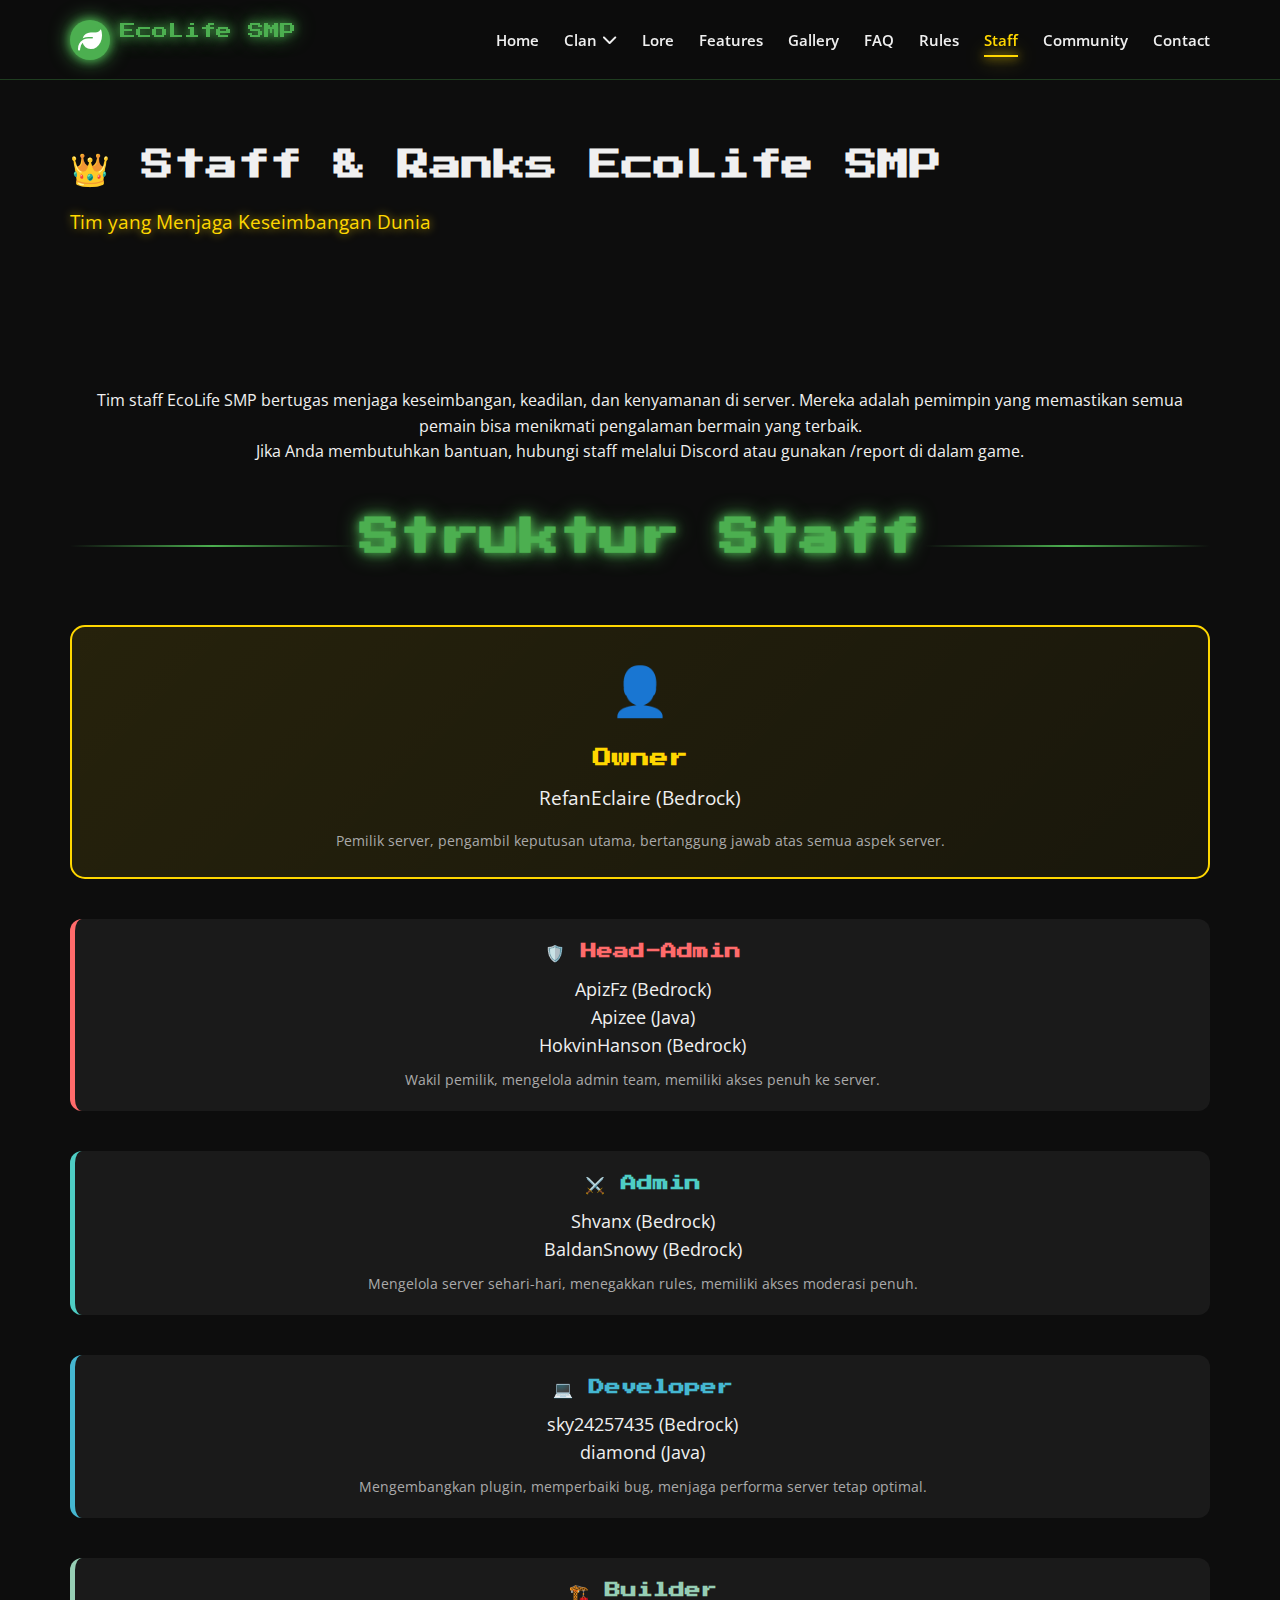
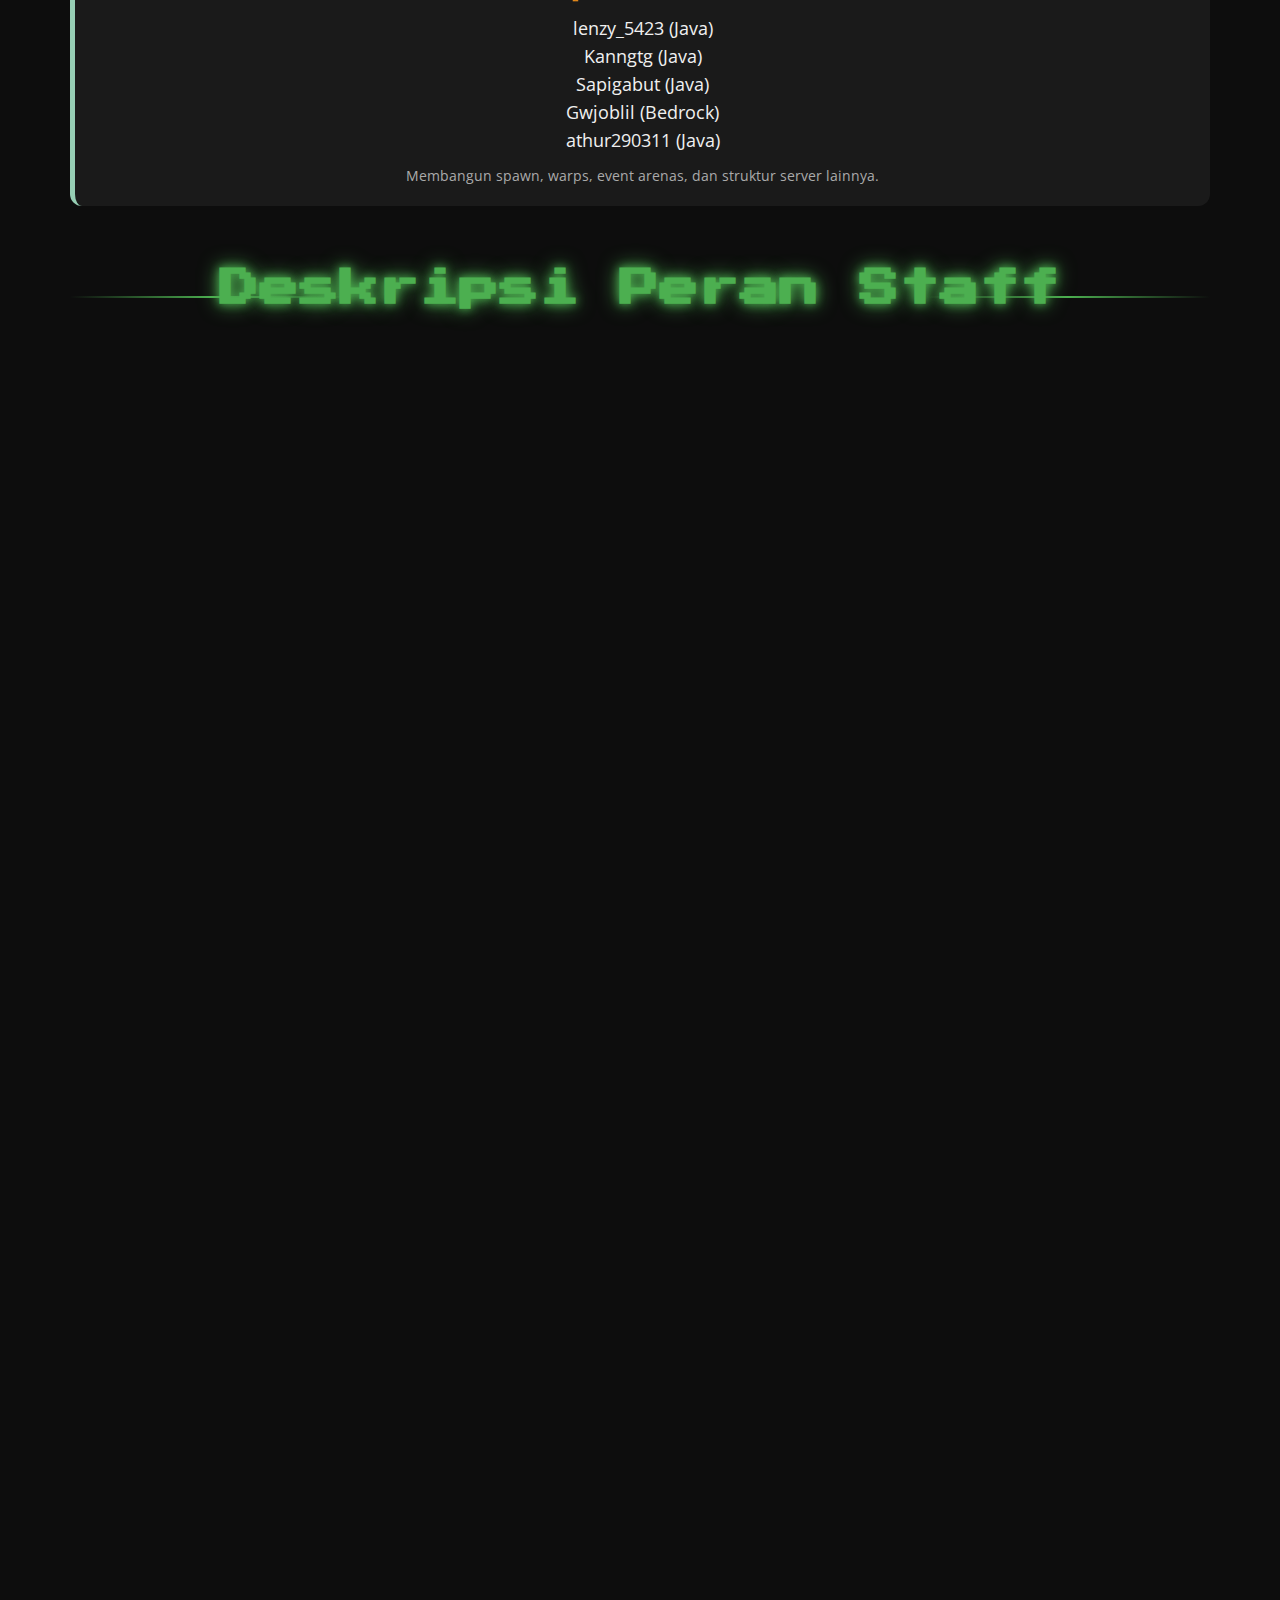
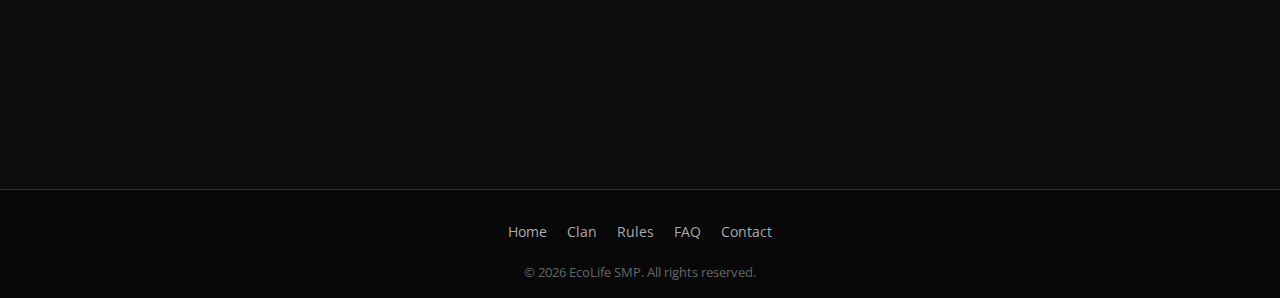
<file: staff.html>
<!DOCTYPE html>
<html lang="id">
<head>
    <meta charset="UTF-8">
    <meta name="viewport" content="width=device-width, initial-scale=1.0">
    <title>Staff - EcoLife SMP</title>
    <link rel="stylesheet" href="css/style.css">
    <link href="https://fonts.googleapis.com/css2?family=Press+Start+2P&family=Open+Sans:wght@300;400;600;700&display=swap" rel="stylesheet">
    <link rel="stylesheet" href="https://cdnjs.cloudflare.com/ajax/libs/font-awesome/6.4.0/css/all.min.css">
    <link rel="icon" type="image/x-icon" href="images/favicon.ico">
</head>
<body>
    <!-- Navbar -->
    <nav class="navbar">
        <div class="container">
            <div class="logo">
                <div class="logo-img">
                    <i class="fas fa-leaf" style="color: white; font-size: 1.5rem;"></i>
                </div>
                <div class="logo-text">EcoLife SMP</div>
            </div>
            
            <ul class="nav-links">
                <li><a href="index.html">Home</a></li>
                <li class="dropdown">
                    <a href="#" class="dropdown-toggle">Clan <i class="fas fa-chevron-down"></i></a>
                    <ul class="dropdown-menu">
                        <li><a href="clan.html">Semua Clan</a></li>
                        <li><a href="clan-ppq.html" class="ppq">🤡 PPQ</a></li>
                        <li><a href="clan-lightness.html" class="lightness">🌟 LightNess</a></li>
                        <li><a href="clan-mvp.html" class="mvp">👑 MVP</a></li>
                        <li><a href="clan-darkness.html" class="darkness">👿 Darkness</a></li>
                    </ul>
                </li>
                <li><a href="lore.html">Lore</a></li>
                <li><a href="features.html">Features</a></li>
                <li><a href="gallery.html">Gallery</a></li>
                <li><a href="faq.html">FAQ</a></li>
                <li><a href="rules.html">Rules</a></li>
                <li><a href="staff.html" class="active">Staff</a></li>
                <li><a href="community.html">Community</a></li>
                <li><a href="contact.html">Contact</a></li>
            </ul>
            
            <div class="hamburger">
                <span></span>
                <span></span>
                <span></span>
            </div>
        </div>
    </nav>

    <!-- Page Hero -->
    <section class="page-hero">
        <div class="container">
            <h1>👑 Staff & Ranks EcoLife SMP</h1>
            <p class="tagline">Tim yang Menjaga Keseimbangan Dunia</p>
        </div>
    </section>

    <!-- Staff Content -->
    <section class="page-content">
        <div class="container">
            <!-- Introduction -->
            <div class="about-text text-center fade-in-on-scroll" style="margin-bottom: 40px;">
                <p>Tim staff EcoLife SMP bertugas menjaga keseimbangan, keadilan, dan kenyamanan di server. Mereka adalah pemimpin yang memastikan semua pemain bisa menikmati pengalaman bermain yang terbaik.</p>
                <p>Jika Anda membutuhkan bantuan, hubungi staff melalui Discord atau gunakan /report di dalam game.</p>
            </div>

            <!-- Staff Hierarchy -->
            <div class="section-title">
                <h2>Struktur Staff</h2>
            </div>
            
            <div class="staff-hierarchy fade-in-on-scroll" style="margin-bottom: 50px;">
                <div style="display: grid; grid-template-columns: 1fr; gap: 20px;">
                    <!-- Owner -->
                    <div class="staff-rank-card" style="background: linear-gradient(135deg, rgba(255,215,0,0.1), rgba(255,215,0,0.05)); border: 2px solid var(--accent); padding: 25px; border-radius: 15px; text-align: center;">
                        <div class="rank-icon" style="font-size: 3rem; margin-bottom: 15px;">👤</div>
                        <h3 style="color: var(--accent); margin-bottom: 10px;">Owner</h3>
                        <p style="font-size: 1.2rem; margin-bottom: 15px; color: var(--light);">RefanEclaire (Bedrock)</p>
                        <p style="color: #aaa; font-size: 0.9rem;">Pemilik server, pengambil keputusan utama, bertanggung jawab atas semua aspek server.</p>
                    </div>
                    
                    <!-- Head-Admin -->
                    <div style="display: grid; grid-template-columns: 1fr; gap: 15px; margin-top: 20px;">
                        <div class="staff-rank-card" style="background: rgba(30,30,30,0.8); padding: 20px; border-radius: 12px; border-left: 5px solid #ff6b6b; text-align: center;">
                            <h4 style="color: #ff6b6b; margin-bottom: 10px;">🛡️ Head-Admin</h4>
                            <div style="margin-bottom: 10px;">
                                <p style="font-size: 1.1rem;">ApizFz (Bedrock)</p>
                                <p style="font-size: 1.1rem;">Apizee (Java)</p>
                                <p style="font-size: 1.1rem;">HokvinHanson (Bedrock)</p>
                            </div>
                            <p style="color: #aaa; font-size: 0.85rem;">Wakil pemilik, mengelola admin team, memiliki akses penuh ke server.</p>
                        </div>
                    </div>
                    
                    <!-- Admin -->
                    <div style="display: grid; grid-template-columns: 1fr; gap: 15px; margin-top: 20px;">
                        <div class="staff-rank-card" style="background: rgba(30,30,30,0.8); padding: 20px; border-radius: 12px; border-left: 5px solid #4ecdc4; text-align: center;">
                            <h4 style="color: #4ecdc4; margin-bottom: 10px;">⚔️ Admin</h4>
                            <div style="margin-bottom: 10px;">
                                <p style="font-size: 1.1rem;">Shvanx (Bedrock)</p>
                                <p style="font-size: 1.1rem;">BaldanSnowy (Bedrock)</p>
                            </div>
                            <p style="color: #aaa; font-size: 0.85rem;">Mengelola server sehari-hari, menegakkan rules, memiliki akses moderasi penuh.</p>
                        </div>
                    </div>
                    
                    <!-- Developer -->
                    <div style="display: grid; grid-template-columns: 1fr; gap: 15px; margin-top: 20px;">
                        <div class="staff-rank-card" style="background: rgba(30,30,30,0.8); padding: 20px; border-radius: 12px; border-left: 5px solid #45b7d1; text-align: center;">
                            <h4 style="color: #45b7d1; margin-bottom: 10px;">💻 Developer</h4>
                            <div style="margin-bottom: 10px;">
                                <p style="font-size: 1.1rem;">sky24257435 (Bedrock)</p>
                                <p style="font-size: 1.1rem;">diamond (Java)</p>
                            </div>
                            <p style="color: #aaa; font-size: 0.85rem;">Mengembangkan plugin, memperbaiki bug, menjaga performa server tetap optimal.</p>
                        </div>
                    </div>
                    
                    <!-- Builder -->
                    <div style="display: grid; grid-template-columns: 1fr; gap: 15px; margin-top: 20px;">
                        <div class="staff-rank-card" style="background: rgba(30,30,30,0.8); padding: 20px; border-radius: 12px; border-left: 5px solid #96ceb4; text-align: center;">
                            <h4 style="color: #96ceb4; margin-bottom: 10px;">🏗️ Builder</h4>
                            <div style="margin-bottom: 10px;">
                                <p style="font-size: 1.1rem;">lenzy_5423 (Java)</p>
                                <p style="font-size: 1.1rem;">Kanngtg (Java)</p>
                                <p style="font-size: 1.1rem;">Sapigabut (Java)</p>
                                <p style="font-size: 1.1rem;">Gwjoblil (Bedrock)</p>
                                <p style="font-size: 1.1rem;">athur290311 (Java)</p>
                            </div>
                            <p style="color: #aaa; font-size: 0.85rem;">Membangun spawn, warps, event arenas, dan struktur server lainnya.</p>
                        </div>
                    </div>
                </div>
            </div>

            <!-- Roles Description -->
            <div class="section-title">
                <h2>Deskripsi Peran Staff</h2>
            </div>
            
            <div class="features-grid fade-in-on-scroll">
                <div class="feature-card">
                    <div class="feature-icon">👑</div>
                    <h3>Owner</h3>
                    <ul class="feature-list">
                        <li><i class="fas fa-crown"></i> Pemilik server</li>
                        <li><i class="fas fa-gavel"></i> Pengambil keputusan akhir</li>
                        <li><i class="fas fa-wallet"></i> Bertanggung jawab finansial</li>
                        <li><i class="fas fa-shield-alt"></i> Keamanan server</li>
                    </ul>
                </div>
                
                <div class="feature-card">
                    <div class="feature-icon">🛡️</div>
                    <h3>Head-Admin</h3>
                    <ul class="feature-list">
                        <li><i class="fas fa-users-cog"></i> Mengelola tim admin</li>
                        <li><i class="fas fa-server"></i> Akses server penuh</li>
                        <li><i class="fas fa-user-shield"></i> Keamanan & moderasi</li>
                        <li><i class="fas fa-tasks"></i> Supervisor staff team</li>
                    </ul>
                </div>
                
                <div class="feature-card">
                    <div class="feature-icon">⚔️</div>
                    <h3>Admin</h3>
                    <ul class="feature-list">
                        <li><i class="fas fa-gavel"></i> Menegakkan rules</li>
                        <li><i class="fas fa-ban"></i> Ban & mute players</li>
                        <li><i class="fas fa-headset"></i> Support pemain</li>
                        <li><i class="fas fa-eye"></i> Monitoring server</li>
                    </ul>
                </div>
            </div>
            
            <div class="features-grid fade-in-on-scroll" style="margin-top: 30px;">
                <div class="feature-card">
                    <div class="feature-icon">💻</div>
                    <h3>Developer</h3>
                    <ul class="feature-list">
                        <li><i class="fas fa-code"></i> Plugin development</li>
                        <li><i class="fas fa-bug"></i> Bug fixing</li>
                        <li><i class="fas fa-tachometer-alt"></i> Performance optimization</li>
                        <li><i class="fas fa-cogs"></i> System maintenance</li>
                    </ul>
                </div>
                
                <div class="feature-card">
                    <div class="feature-icon">🏗️</div>
                    <h3>Builder</h3>
                    <ul class="feature-list">
                        <li><i class="fas fa-landmark"></i> Spawn & hub building</li>
                        <li><i class="fas fa-store"></i> Market & shop areas</li>
                        <li><i class="fas fa-torii-gate"></i> Event arenas</li>
                        <li><i class="fas fa-map"></i> World decoration</li>
                    </ul>
                </div>
                
                <div class="feature-card">
                    <div class="feature-icon">🤝</div>
                    <h3>Helper (Coming Soon)</h3>
                    <ul class="feature-list">
                        <li><i class="fas fa-hands-helping"></i> Bantu pemain baru</li>
                        <li><i class="fas fa-comments"></i> Chat moderation</li>
                        <li><i class="fas fa-question-circle"></i> Jawab pertanyaan</li>
                        <li><i class="fas fa-user-plus"></i> Recruitment staff</li>
                    </ul>
                </div>
            </div>

            <!-- How to Contact Staff -->
            <div class="fade-in-on-scroll" style="margin-top: 50px; background: rgba(30,30,30,0.8); padding: 30px; border-radius: 15px; border: 1px solid var(--primary);">
                <h2 style="color: var(--accent); text-align: center; margin-bottom: 25px;">📞 Cara Menghubungi Staff</h2>
                
                <div style="display: grid; grid-template-columns: 1fr; gap: 20px;">
                    <div style="background: rgba(76,175,80,0.1); padding: 20px; border-radius: 10px; border-left: 3px solid var(--primary);">
                        <h4 style="color: var(--primary); margin-bottom: 10px;"><i class="fas fa-gamepad"></i> In-Game</h4>
                        <p>Gunakan /report [alasan] untuk melaporkan player</p>
                        <p>Gunakan /helpop [pesan] untuk bantuan segera</p>
                        <p>DM staff yang online di chat</p>
                    </div>
                    
                    <div style="background: rgba(255,215,0,0.1); padding: 20px; border-radius: 10px; border-left: 3px solid var(--accent);">
                        <h4 style="color: var(--accent); margin-bottom: 10px;"><i class="fab fa-discord"></i> Discord</h4>
                        <p>Join server Discord: <a href="https://discord.gg/Mgw6U537js" target="_blank" style="color: var(--primary);">discord.gg/Mgw6U537js</a></p>
                        <p>Buka ticket di channel #support</p>
                        <p>DM staff di Discord (lihat role @Staff)</p>
                    </div>
                    
                    <div style="background: rgba(255,0,255,0.1); padding: 20px; border-radius: 10px; border-left: 3px solid var(--clan-ppq);">
                        <h4 style="color: var(--clan-ppq); margin-bottom: 10px;"><i class="fas fa-envelope"></i> Email</h4>
                        <p>Untuk masalah serius atau partnership:</p>
                        <p><strong>EcoLifeSmpEvo@gmail.com</strong></p>
                        <p>Response dalam 24-48 jam</p>
                    </div>
                </div>
            </div>

        </div>
    </section>

    <!-- Footer -->
    <footer class="footer">
        <div class="container">
            <div class="footer-links">
                <a href="index.html">Home</a>
                <a href="clan.html">Clan</a>
                <a href="rules.html">Rules</a>
                <a href="faq.html">FAQ</a>
                <a href="contact.html">Contact</a>
            </div>
            
            <p class="copyright">
                &copy; <span id="current-year">2023</span> EcoLife SMP. All rights reserved.
            </p>
        </div>
    </footer>

    <script src="js/main.js"></script>
</body>
</html>
</file>
<file: css/style.css>
/* ====== ECO LIFE SMP - FINAL STYLESHEET ====== */
/* Fully Responsive - Mobile First Approach */

/* CSS Reset & Base Styles */
* {
    margin: 0;
    padding: 0;
    box-sizing: border-box;
}

:root {
    /* Color Palette */
    --primary: #4CAF50;
    --accent: #FFD700;
    --dark: #0d0d0d;
    --darker: #080808;
    --light: #f0f0f0;
    --gray: #333;
    --light-gray: #555;
    
    /* Clan Colors */
    --clan-ppq: #ff00ff;
    --clan-darkness: #ff0000;
    --clan-mvp: #00c3ff;
    --clan-lightness: #fff200;
    
    /* Glow Effects */
    --glow-primary: 0 0 10px #4CAF50, 0 0 20px #4CAF50;
    --glow-accent: 0 0 10px #FFD700, 0 0 20px #FFD700;
    --glow-ppq: 0 0 10px #ff00ff, 0 0 20px #ff00ff;
    --glow-darkness: 0 0 10px #ff0000, 0 0 20px #ff0000;
    --glow-mvp: 0 0 10px #00c3ff, 0 0 20px #00c3ff;
    --glow-lightness: 0 0 10px #fff200, 0 0 20px #fff200;
}

body {
    font-family: 'Open Sans', sans-serif;
    background-color: var(--dark);
    color: var(--light);
    line-height: 1.6;
    overflow-x: hidden;
    padding-top: 80px; /* Untuk offset navbar fixed */
}

h1, h2, h3, h4, .logo-text, .clan-title, .section-title h2 {
    font-family: 'Press Start 2P', cursive;
    margin-bottom: 1rem;
}

a {
    text-decoration: none;
    color: inherit;
    transition: all 0.3s ease;
}

.container {
    width: 100%;
    max-width: 1200px;
    margin: 0 auto;
    padding: 0 15px;
}

section {
    padding: 60px 0;
}

.section-title {
    text-align: center;
    margin-bottom: 40px;
    position: relative;
}

.section-title h2 {
    font-size: 1.8rem;
    display: inline-block;
    padding: 0 15px;
    color: var(--primary);
    text-shadow: var(--glow-primary);
}

.section-title::before, .section-title::after {
    content: '';
    position: absolute;
    top: 50%;
    width: 25%;
    height: 2px;
    background: linear-gradient(90deg, transparent, var(--primary), transparent);
}

.section-title::before {
    left: 0;
}

.section-title::after {
    right: 0;
}

/* ====== NAVBAR FIXED MOBILE ====== */
.navbar {
    position: fixed;
    top: 0;
    left: 0;
    width: 100%;
    z-index: 1000;
    background-color: rgba(13, 13, 13, 0.95);
    backdrop-filter: blur(10px);
    padding: 15px 0;
    border-bottom: 1px solid rgba(76, 175, 80, 0.3);
    height: 80px;
}

.navbar.scrolled {
    box-shadow: 0 5px 20px rgba(0, 0, 0, 0.5);
}

.navbar .container {
    display: flex;
    justify-content: space-between;
    align-items: center;
    height: 50px;
}

.logo {
    display: flex;
    align-items: center;
    gap: 10px;
    z-index: 1001;
}

.logo-img {
    width: 40px;
    height: 40px;
    border-radius: 50%;
    background-color: var(--primary);
    display: flex;
    align-items: center;
    justify-content: center;
    box-shadow: var(--glow-primary);
    flex-shrink: 0;
}

.logo-text {
    font-size: 1rem;
    color: var(--primary);
    text-shadow: var(--glow-primary);
    white-space: nowrap;
}

/* Desktop Nav Links */
.nav-links {
    display: flex;
    list-style: none;
    gap: 20px;
    align-items: center;
}

.nav-links > li {
    position: relative;
}

.nav-links a {
    color: var(--light);
    font-weight: 600;
    position: relative;
    padding: 5px 0;
    display: flex;
    align-items: center;
    gap: 5px;
    font-size: 0.9rem;
}

.nav-links a::after {
    content: '';
    position: absolute;
    bottom: 0;
    left: 0;
    width: 0;
    height: 2px;
    background-color: var(--accent);
    box-shadow: var(--glow-accent);
    transition: width 0.3s ease;
}

.nav-links a:hover::after,
.nav-links a.active::after {
    width: 100%;
}

.nav-links a:hover,
.nav-links a.active {
    color: var(--accent);
}

/* Dropdown Menu Desktop */
.dropdown {
    position: relative;
}

.dropdown-toggle::after {
    content: '▼';
    font-size: 0.6rem;
    margin-left: 5px;
    transition: transform 0.3s ease;
}

.dropdown.active .dropdown-toggle::after {
    transform: rotate(180deg);
}

.dropdown-menu {
    position: absolute;
    top: 100%;
    left: 0;
    background: rgba(13, 13, 13, 0.98);
    backdrop-filter: blur(10px);
    min-width: 180px;
    border-radius: 10px;
    padding: 10px 0;
    box-shadow: 0 10px 30px rgba(0,0,0,0.5);
    opacity: 0;
    visibility: hidden;
    transform: translateY(10px);
    transition: all 0.3s ease;
    z-index: 100;
    border: 1px solid rgba(255,215,0,0.2);
}

.dropdown.active .dropdown-menu {
    opacity: 1;
    visibility: visible;
    transform: translateY(0);
}

.dropdown-menu li {
    list-style: none;
}

.dropdown-menu a {
    display: block;
    padding: 10px 15px;
    color: var(--light);
    transition: all 0.3s ease;
    font-size: 0.9rem;
}

.dropdown-menu a:hover {
    background: rgba(255,215,0,0.1);
    color: var(--accent);
    padding-left: 20px;
}

.dropdown-menu a.ppq:hover {
    color: var(--clan-ppq);
}

.dropdown-menu a.lightness:hover {
    color: var(--clan-lightness);
}

.dropdown-menu a.mvp:hover {
    color: var(--clan-mvp);
}

.dropdown-menu a.darkness:hover {
    color: var(--clan-darkness);
}

/* Hamburger Menu - MOBILE ONLY */
.hamburger {
    display: none;
    flex-direction: column;
    cursor: pointer;
    gap: 4px;
    width: 30px;
    height: 30px;
    justify-content: center;
    align-items: center;
    z-index: 1001;
    background: transparent;
    border: none;
}

.hamburger span {
    width: 25px;
    height: 2px;
    background-color: var(--primary);
    border-radius: 1px;
    transition: all 0.3s ease;
    display: block;
}

/* ====== HERO SECTION ====== */
.hero {
    padding: 40px 0;
    background: 
        linear-gradient(135deg, 
            rgba(13, 13, 13, 0.95) 0%, 
            rgba(76, 175, 80, 0.3) 50%, 
            rgba(13, 13, 13, 0.95) 100%),
        radial-gradient(circle at 20% 50%, 
            rgba(76, 175, 80, 0.2) 0%, 
            transparent 50%);
    text-align: center;
    position: relative;
    margin-top: -80px;
    padding-top: 120px;
}

.hero-content h1 {
    font-size: 2.2rem;
    margin-bottom: 15px;
    color: var(--primary);
    text-shadow: var(--glow-primary);
    line-height: 1.3;
}

.tagline {
    font-size: 1.2rem;
    margin-bottom: 30px;
    color: var(--accent);
    text-shadow: 0 0 10px rgba(255, 215, 0, 0.7);
}

.server-status {
    background-color: rgba(0, 0, 0, 0.7);
    display: inline-block;
    padding: 15px 25px;
    border-radius: 10px;
    margin-bottom: 30px;
    border: 1px solid var(--primary);
    box-shadow: var(--glow-primary);
    max-width: 300px;
    width: 100%;
}

.status-item {
    margin: 8px 0;
    font-size: 1rem;
    display: flex;
    justify-content: space-between;
}

.status-label {
    color: var(--primary);
    font-weight: bold;
}

.status-value {
    color: var(--accent);
    margin-left: 10px;
}

/* Server IP Boxes */
.server-ips {
    display: flex;
    flex-direction: column;
    gap: 20px;
    max-width: 400px;
    margin: 30px auto;
}

.ip-box {
    background: rgba(30, 30, 30, 0.9);
    border-radius: 10px;
    padding: 20px;
    border: 1px solid var(--primary);
    box-shadow: var(--glow-primary);
    text-align: center;
}

.ip-box h3 {
    color: var(--accent);
    margin-bottom: 10px;
    font-size: 1.1rem;
    display: flex;
    align-items: center;
    justify-content: center;
    gap: 8px;
}

.ip-address {
    font-family: 'Courier New', monospace;
    font-size: 1.2rem;
    color: var(--primary);
    margin: 10px 0;
    padding: 8px;
    background: rgba(0, 0, 0, 0.5);
    border-radius: 5px;
    word-break: break-all;
}

.port {
    color: #aaa;
    font-size: 0.9rem;
    margin-bottom: 10px;
}

.btn-copy {
    background: transparent;
    color: var(--accent);
    border: 1px solid var(--accent);
    padding: 8px 15px;
    border-radius: 5px;
    cursor: pointer;
    font-weight: bold;
    transition: all 0.3s ease;
    display: inline-flex;
    align-items: center;
    gap: 5px;
    margin-top: 5px;
    font-size: 0.9rem;
}

.btn-copy:hover {
    background: var(--accent);
    color: var(--dark);
    box-shadow: 0 0 15px var(--accent);
}

/* Hero Buttons */
.hero-buttons {
    display: flex;
    flex-direction: column;
    gap: 15px;
    margin-top: 30px;
    max-width: 300px;
    margin-left: auto;
    margin-right: auto;
}

.btn {
    display: inline-block;
    padding: 12px 25px;
    background-color: transparent;
    color: var(--accent);
    border: 1px solid var(--accent);
    border-radius: 5px;
    font-weight: bold;
    text-transform: uppercase;
    letter-spacing: 1px;
    cursor: pointer;
    transition: all 0.3s ease;
    text-shadow: 0 0 10px rgba(255, 215, 0, 0.5);
    box-shadow: var(--glow-accent);
    text-align: center;
    font-size: 0.9rem;
}

.btn:hover {
    background-color: var(--accent);
    color: var(--dark);
    transform: scale(1.05);
    box-shadow: 0 0 20px var(--accent);
}

.btn-discord {
    background-color: #5865F2;
    border-color: #5865F2;
    box-shadow: 0 0 15px #5865F2, 0 0 30px #5865F2;
}

.btn-discord:hover {
    background-color: #4752c4;
    box-shadow: 0 0 25px #5865F2;
}

/* Copy Notification */
.copy-notification {
    position: fixed;
    top: 90px;
    right: 15px;
    background: var(--primary);
    color: white;
    padding: 12px 20px;
    border-radius: 5px;
    box-shadow: 0 5px 15px rgba(0,0,0,0.3);
    transform: translateX(150%);
    transition: transform 0.3s ease;
    z-index: 9999;
    font-weight: bold;
    font-size: 0.9rem;
    max-width: 250px;
}

.copy-notification.show {
    transform: translateX(0);
}

/* ====== CLAN SECTIONS ====== */
.clan-overview-grid {
    display: grid;
    grid-template-columns: 1fr;
    gap: 20px;
    margin-bottom: 30px;
}

.clan-overview-card {
    background: rgba(30, 30, 30, 0.9);
    border-radius: 10px;
    padding: 20px;
    text-align: center;
    transition: all 0.3s ease;
    border: 1px solid transparent;
    position: relative;
    overflow: hidden;
}

.clan-overview-card::before {
    content: '';
    position: absolute;
    top: 0;
    left: 0;
    right: 0;
    height: 3px;
}

.clan-overview-card.ppq::before {
    background: var(--clan-ppq);
    box-shadow: var(--glow-ppq);
}

.clan-overview-card.lightness::before {
    background: var(--clan-lightness);
    box-shadow: var(--glow-lightness);
}

.clan-overview-card.mvp::before {
    background: var(--clan-mvp);
    box-shadow: var(--glow-mvp);
}

.clan-overview-card.darkness::before {
    background: var(--clan-darkness);
    box-shadow: var(--glow-darkness);
}

.clan-overview-card:hover {
    transform: translateY(-5px);
    box-shadow: 0 10px 20px rgba(0,0,0,0.3);
}

.clan-icon-large {
    font-size: 3rem;
    margin-bottom: 15px;
}

.clan-overview-title {
    font-size: 1.3rem;
    margin-bottom: 10px;
}

.clan-overview-desc {
    color: #aaa;
    margin-bottom: 15px;
    font-size: 0.9rem;
}

.clan-members-preview {
    display: flex;
    justify-content: center;
    flex-wrap: wrap;
    gap: 8px;
    margin: 12px 0;
}

.member-badge {
    background: rgba(255,255,255,0.1);
    padding: 4px 8px;
    border-radius: 15px;
    font-size: 0.8rem;
    white-space: nowrap;
}

.ketua-badge {
    background: rgba(255,215,0,0.2);
    color: var(--accent);
    border: 1px solid var(--accent);
}

/* ====== FEATURES GRID ====== */
.features-grid {
    display: grid;
    grid-template-columns: 1fr;
    gap: 20px;
}

.feature-card {
    background: rgba(30,30,30,0.9);
    padding: 20px;
    border-radius: 10px;
    border: 1px solid var(--primary);
    box-shadow: var(--glow-primary);
    transition: transform 0.3s ease;
}

.feature-card:hover {
    transform: translateY(-5px);
}

.feature-icon {
    font-size: 2.5rem;
    color: var(--primary);
    margin-bottom: 15px;
    text-align: center;
}

.feature-card h3 {
    color: var(--accent);
    margin-bottom: 15px;
    text-align: center;
    font-size: 1.2rem;
}

.feature-list {
    list-style: none;
    padding-left: 0;
}

.feature-list li {
    padding: 6px 0;
    border-bottom: 1px solid rgba(255,255,255,0.1);
    display: flex;
    align-items: center;
    gap: 8px;
    font-size: 0.9rem;
}

.feature-list li:last-child {
    border-bottom: none;
}

.feature-list li i {
    color: var(--primary);
    font-size: 0.8rem;
}

/* ====== GALLERY ====== */
.gallery-container {
    display: grid;
    grid-template-columns: 1fr;
    gap: 15px;
    margin-bottom: 30px;
}

.gallery-item {
    height: 200px;
    border-radius: 10px;
    overflow: hidden;
    position: relative;
    background: #222;
}

.gallery-item img {
    width: 100%;
    height: 100%;
    object-fit: cover;
    transition: transform 0.5s ease;
}

.gallery-item:hover img {
    transform: scale(1.05);
}

/* ====== COMMUNITY LINKS ====== */
.community-links {
    display: flex;
    flex-direction: column;
    gap: 15px;
    margin-top: 30px;
    align-items: center;
}

.community-link {
    display: flex;
    flex-direction: column;
    align-items: center;
    gap: 8px;
    padding: 15px;
    background: rgba(30, 30, 30, 0.9);
    border-radius: 10px;
    width: 100%;
    max-width: 200px;
    transition: all 0.3s ease;
}

.community-link:hover {
    transform: translateY(-5px);
    box-shadow: 0 10px 20px rgba(0, 0, 0, 0.3);
}

.community-link i {
    font-size: 2rem;
}

.community-link.discord i {
    color: #5865F2;
}

.community-link.tiktok i {
    color: #000000;
}

.community-link.email i {
    color: #ea4335;
}

.community-link span {
    font-weight: bold;
    font-size: 1rem;
}

.community-link small {
    color: #aaa;
    font-size: 0.8rem;
}

/* ====== FOOTER ====== */
.footer {
    background-color: #080808;
    padding: 30px 0 15px;
    text-align: center;
    border-top: 1px solid rgba(76, 175, 80, 0.3);
}

.footer-links {
    display: flex;
    justify-content: center;
    flex-wrap: wrap;
    gap: 20px;
    margin-bottom: 20px;
}

.footer-links a {
    color: #aaa;
    font-size: 0.9rem;
}

.footer-links a:hover {
    color: var(--primary);
}

.copyright {
    color: #666;
    font-size: 0.8rem;
    line-height: 1.5;
}

/* ====== UTILITY CLASSES ====== */
.text-center {
    text-align: center;
}

.fade-in-on-scroll {
    opacity: 0;
    transform: translateY(20px);
    transition: opacity 0.6s ease, transform 0.6s ease;
}

.fade-in-on-scroll.fade-in {
    opacity: 1;
    transform: translateY(0);
}

/* ====== MOBILE RESPONSIVE - NAVBAR FIX ====== */
@media (max-width: 768px) {
    body {
        padding-top: 80px;
    }
    
    /* Hide desktop nav */
    .nav-links {
        position: fixed;
        top: 80px;
        left: 0;
        width: 100%;
        height: calc(100vh - 80px);
        background: rgba(13, 13, 13, 0.98);
        backdrop-filter: blur(20px);
        flex-direction: column;
        align-items: flex-start;
        padding: 20px;
        gap: 0;
        transform: translateX(-100%);
        opacity: 0;
        visibility: hidden;
        transition: all 0.4s ease;
        z-index: 999;
        overflow-y: auto;
        box-shadow: 0 10px 30px rgba(0, 0, 0, 0.8);
    }
    
    .nav-links.active {
        transform: translateX(0);
        opacity: 1;
        visibility: visible;
    }
    
    .nav-links > li {
        width: 100%;
        margin-bottom: 5px;
    }
    
    .nav-links a {
        padding: 15px;
        display: block;
        font-size: 1rem;
        border-left: 3px solid transparent;
        border-radius: 5px;
    }
    
    .nav-links a:hover,
    .nav-links a.active {
        background: rgba(255, 215, 0, 0.1);
        border-left: 3px solid var(--accent);
        color: var(--accent);
    }
    
    .nav-links a::after {
        display: none;
    }
    
    /* Mobile Dropdown */
    .dropdown {
        width: 100%;
    }
    
    .dropdown-toggle {
        display: flex;
        justify-content: space-between;
        align-items: center;
        cursor: pointer;
        width: 100%;
    }
    
    .dropdown-toggle::after {
        content: '▶';
        font-size: 0.8rem;
        transition: transform 0.3s ease;
    }
    
    .dropdown.active .dropdown-toggle::after {
        transform: rotate(90deg);
    }
    
    .dropdown-menu {
        position: static;
        opacity: 1;
        visibility: visible;
        transform: none;
        background: rgba(30, 30, 30, 0.9);
        box-shadow: none;
        border: none;
        padding-left: 20px;
        padding-top: 10px;
        padding-bottom: 10px;
        margin-top: 5px;
        border-radius: 5px;
        display: none;
        width: 100%;
        animation: fadeIn 0.3s ease;
    }
    
    @keyframes fadeIn {
        from { opacity: 0; max-height: 0; }
        to { opacity: 1; max-height: 500px; }
    }
    
    .dropdown.active .dropdown-menu {
        display: block;
        animation: fadeIn 0.3s ease;
    }
    
    .dropdown-menu li {
        margin-bottom: 5px;
    }
    
    .dropdown-menu a {
        padding: 10px 15px;
        font-size: 0.95rem;
        border-left: 2px solid transparent;
    }
    
    .dropdown-menu a:hover {
        background: rgba(255,255,255,0.05);
        padding-left: 20px;
    }
    
    /* Show hamburger */
    .hamburger {
        display: flex;
    }
    
    /* Prevent body scroll when menu is open */
    body.menu-open {
        overflow: hidden;
    }
    
    /* Hero adjustments for mobile */
    .hero-content h1 {
        font-size: 1.8rem;
    }
    
    .tagline {
        font-size: 1rem;
    }
    
    .section-title h2 {
        font-size: 1.5rem;
    }
    
    .section-title::before,
    .section-title::after {
        width: 15%;
    }
}

/* ====== TABLET RESPONSIVE ====== */
@media (min-width: 769px) and (max-width: 1024px) {
    .container {
        padding: 0 20px;
    }
    
    .nav-links {
        gap: 15px;
    }
    
    .nav-links a {
        font-size: 0.85rem;
    }
    
    .clan-overview-grid {
        grid-template-columns: repeat(2, 1fr);
    }
    
    .features-grid {
        grid-template-columns: repeat(2, 1fr);
    }
    
    .gallery-container {
        grid-template-columns: repeat(2, 1fr);
    }
    
    .community-links {
        flex-direction: row;
        justify-content: center;
    }
    
    .hero-content h1 {
        font-size: 2.5rem;
    }
}

/* ====== DESKTOP RESPONSIVE ====== */
@media (min-width: 1025px) {
    .container {
        padding: 0 30px;
    }
    
    .nav-links {
        gap: 25px;
    }
    
    .nav-links a {
        font-size: 0.95rem;
    }
    
    .clan-overview-grid {
        grid-template-columns: repeat(4, 1fr);
    }
    
    .features-grid {
        grid-template-columns: repeat(3, 1fr);
    }
    
    .gallery-container {
        grid-template-columns: repeat(3, 1fr);
    }
    
    .server-ips {
        flex-direction: row;
        max-width: 800px;
    }
    
    .ip-box {
        flex: 1;
    }
    
    .hero-buttons {
        flex-direction: row;
        max-width: 400px;
    }
    
    .hero-content h1 {
        font-size: 3rem;
    }
    
    .community-links {
        flex-direction: row;
        justify-content: center;
    }
}

/* ====== LARGE DESKTOP ====== */
@media (min-width: 1200px) {
    .hero-content h1 {
        font-size: 3.5rem;
    }
    
    .section-title h2 {
        font-size: 2.5rem;
    }
    
    .clan-overview-grid {
        gap: 30px;
    }
    
    .features-grid {
        gap: 30px;
    }
}

/* ====== TOUCH DEVICE OPTIMIZATIONS ====== */
@media (hover: none) and (pointer: coarse) {
    .btn, .btn-copy {
        min-height: 44px;
        display: flex;
        align-items: center;
        justify-content: center;
    }
    
    .nav-links a {
        min-height: 44px;
    }
    
    /* Remove hover effects on touch devices */
    .clan-overview-card:hover,
    .feature-card:hover,
    .community-link:hover {
        transform: none;
    }
    
    /* Increase touch targets */
    .member-badge,
    .gallery-item {
        cursor: pointer;
    }
}

/* ====== REDUCED MOTION ====== */
@media (prefers-reduced-motion: reduce) {
</file>
